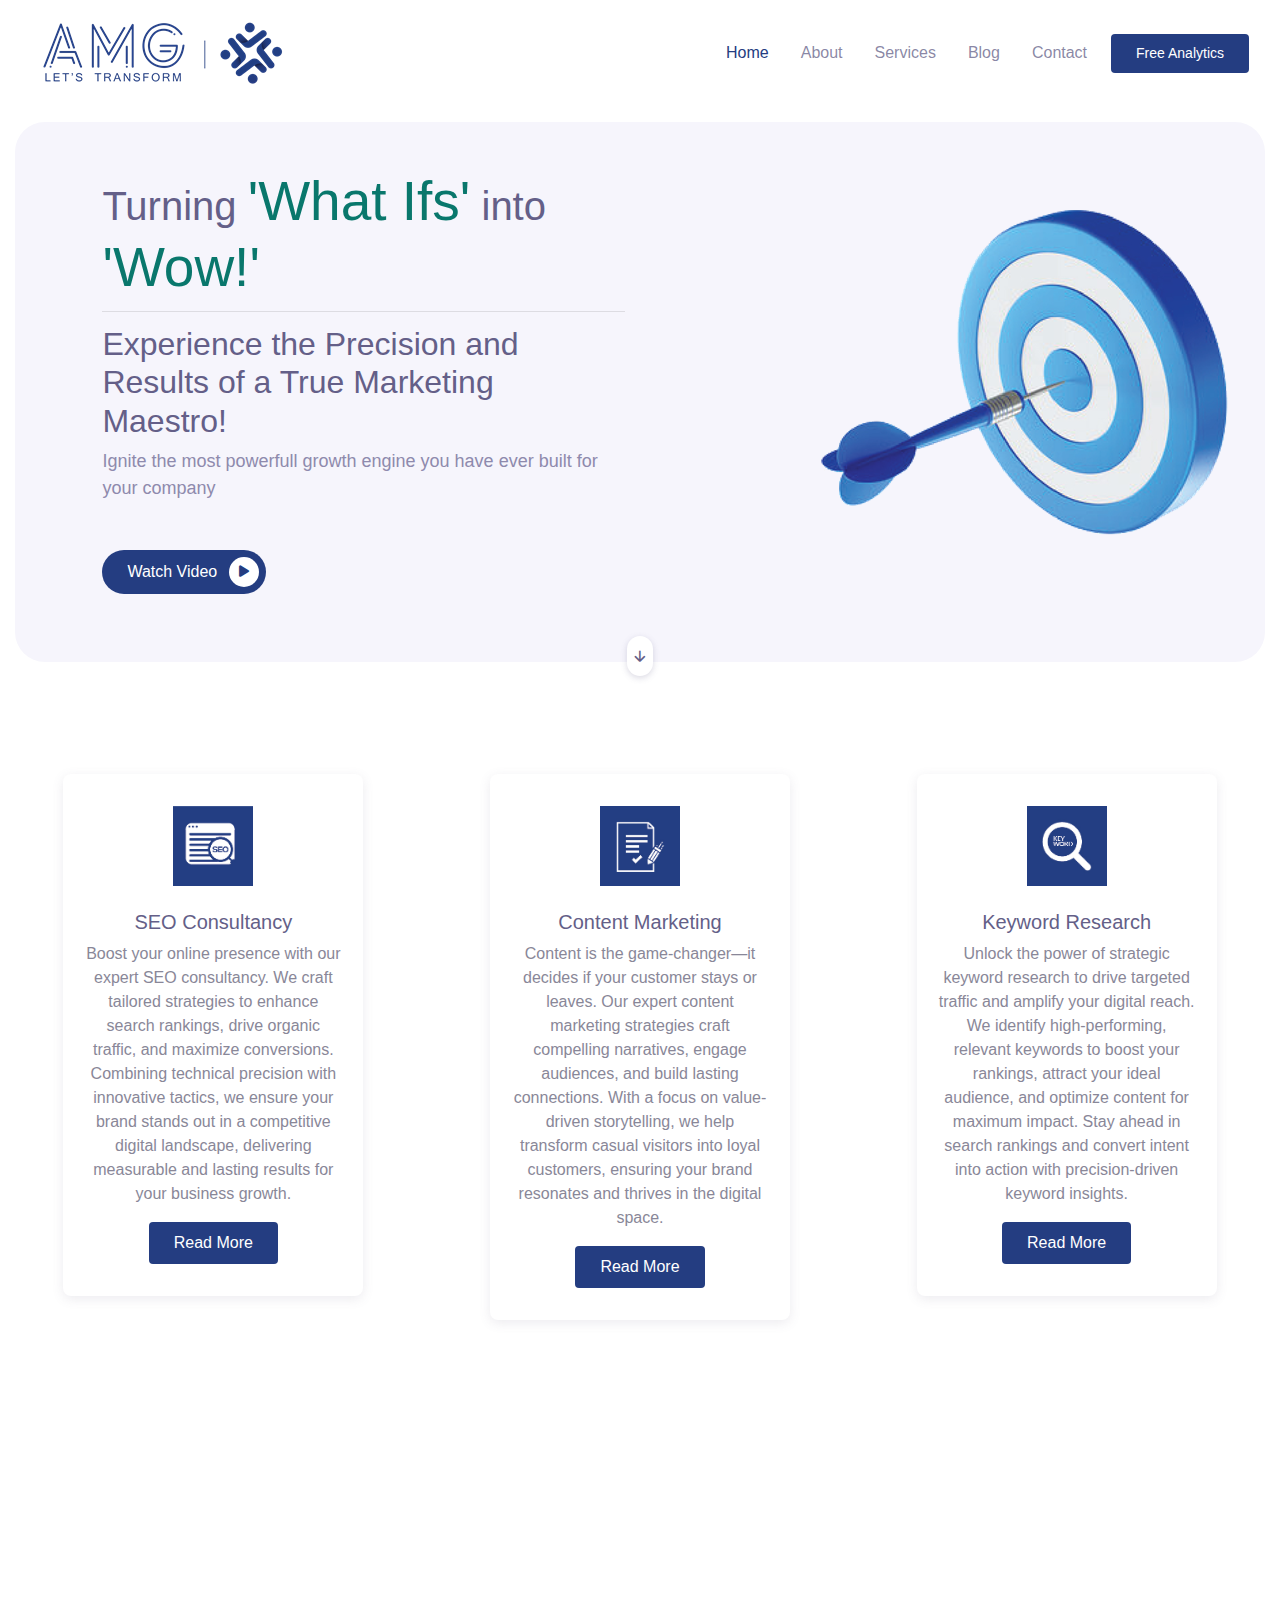
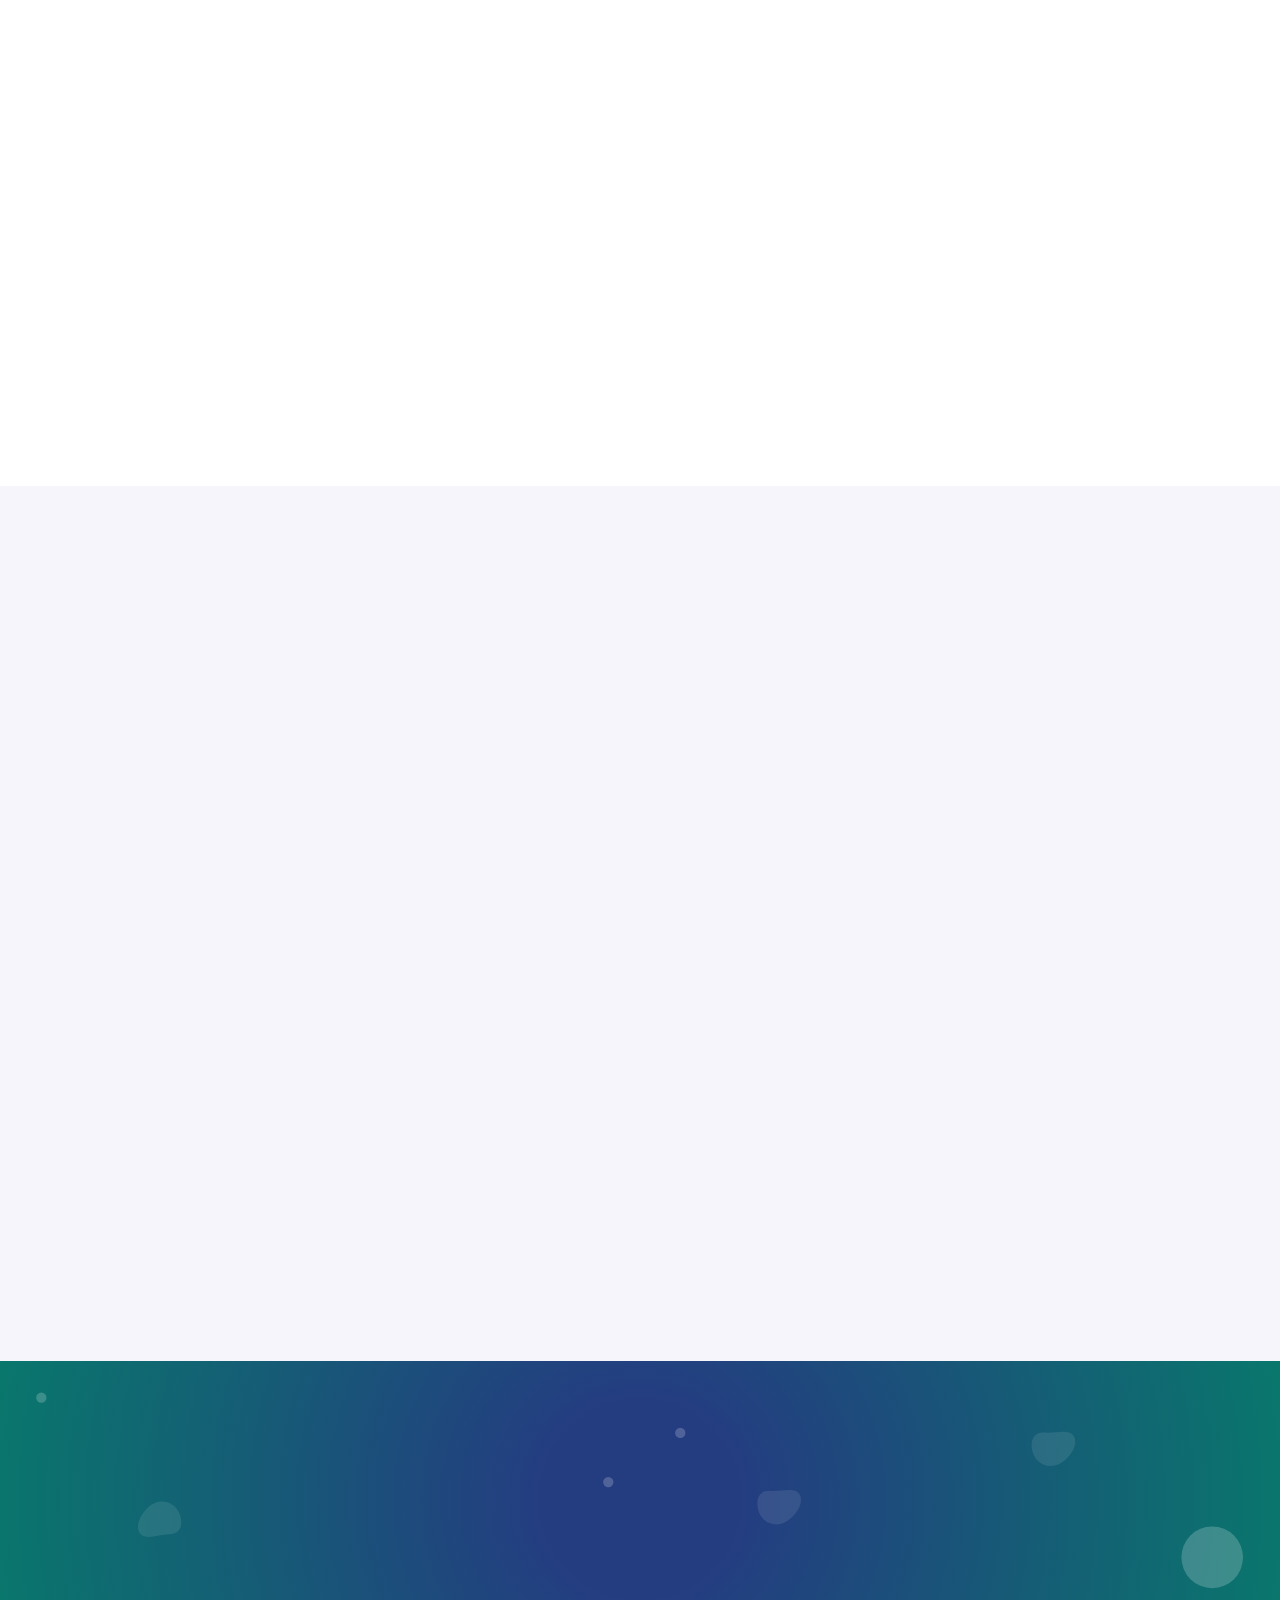
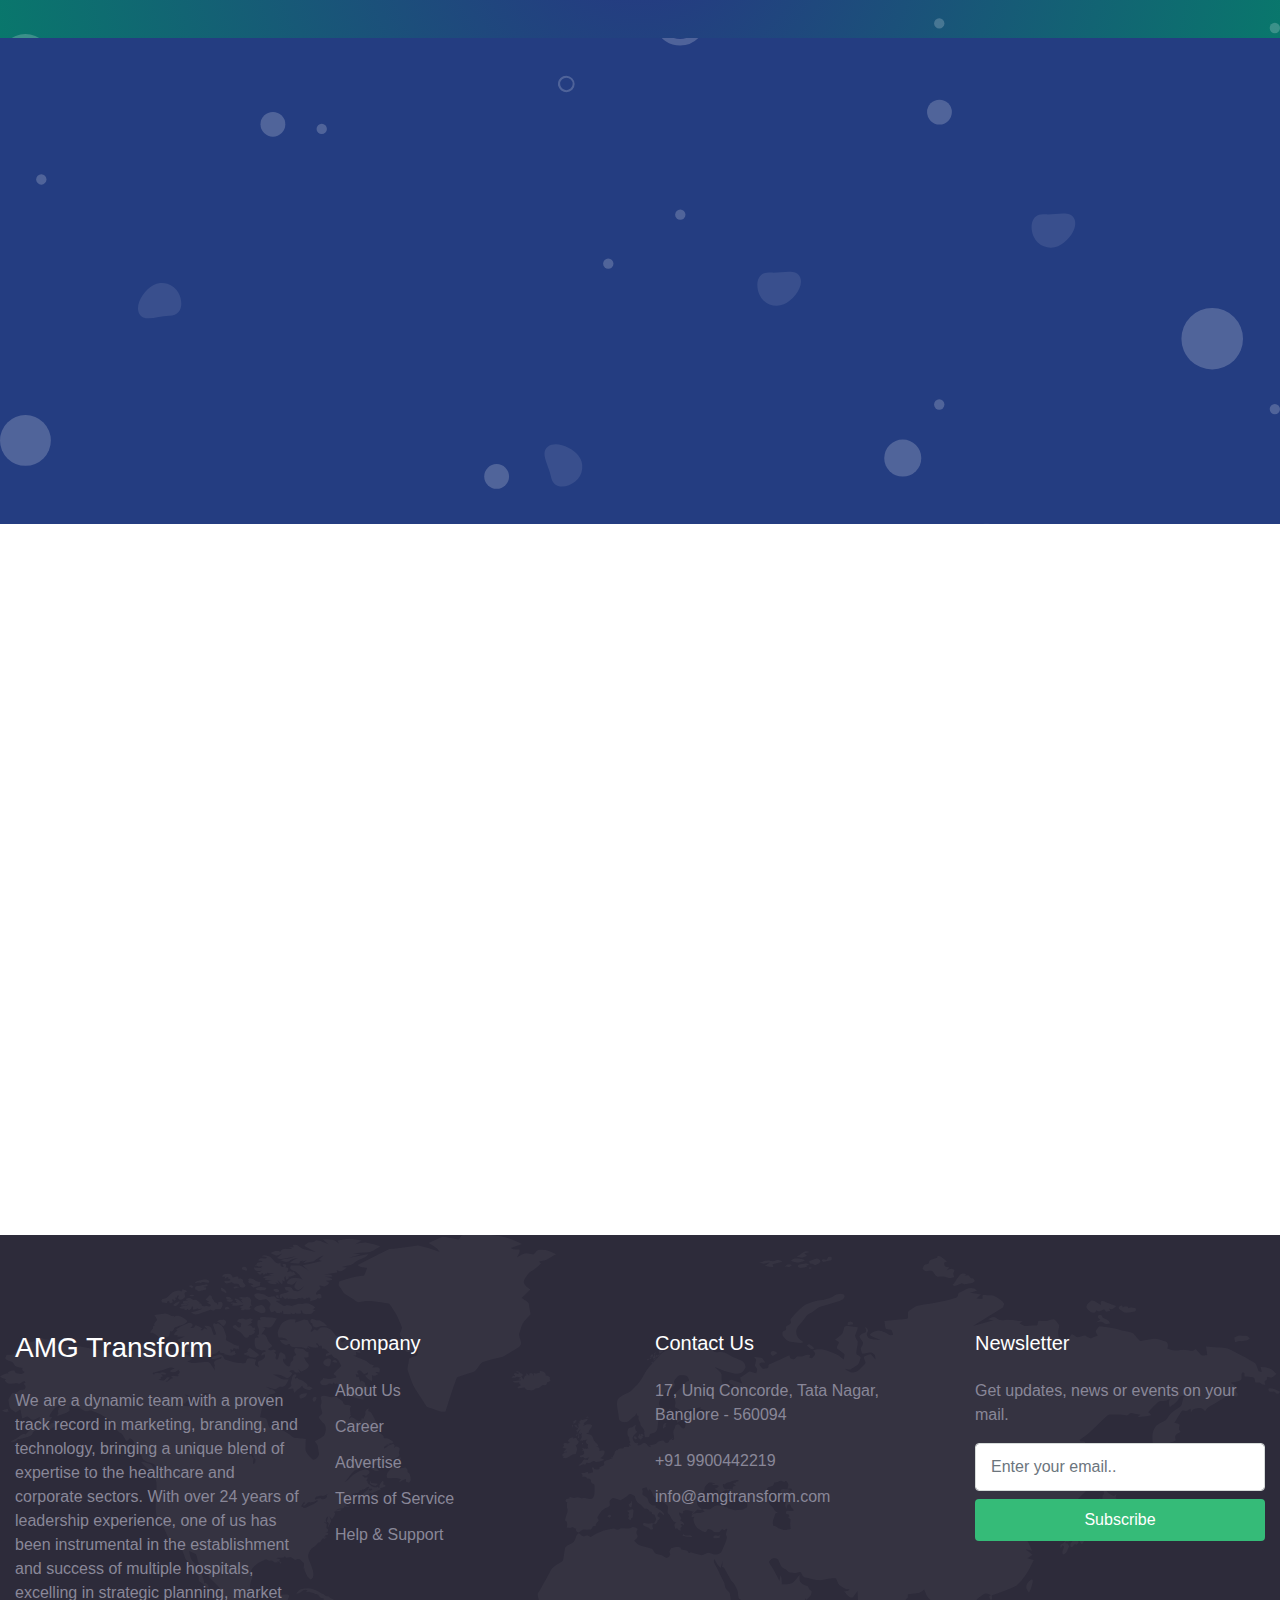
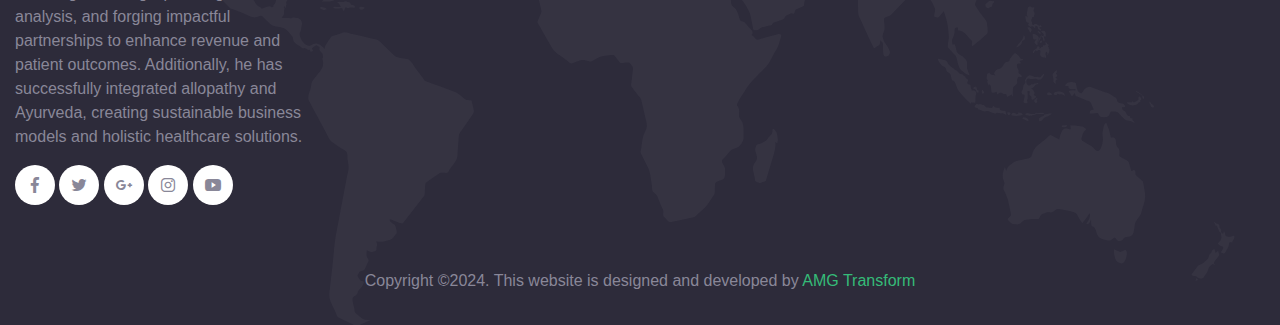
<file: index.html>
<!DOCTYPE html>
<html lang="en">
<head>
  <!-- Google tag (gtag.js) -->
<script async src="https://www.googletagmanager.com/gtag/js?id=G-0JPS1TD2S4"></script>
<script>
  window.dataLayer = window.dataLayer || [];
  function gtag(){dataLayer.push(arguments);}
  gtag('js', new Date());

  gtag('config', 'G-0JPS1TD2S4');
</script>
  <meta charset="UTF-8">
  <meta name="viewport" content="width=device-width, initial-scale=1.0">

  <meta http-equiv="X-UA-Compatible" content="ie=edge">

  <meta name="copyright" content="AMG Transform">

  <title>AMG Transform </title>

  <link rel="stylesheet" href="assets/css/maicons.css">

  <link rel="stylesheet" href="assets/css/bootstrap.css">

  <link rel="stylesheet" href="assets/vendor/animate/animate.css">

  <link rel="stylesheet" href="assets/css/theme.css">

</head>
<body>

  <!-- Back to top button -->
  <div class="back-to-top"></div>

  <header>
    <nav class="navbar navbar-expand-lg navbar-light bg-white sticky" data-offset="500">
      <div class="container">
       <!-- <a href="#" class="navbar-brand">AMG<span class="text-primary">Transform.</span></a>-->
        <a href="#" class="navbar-brand"> <img src="assets/img/AMGTransformBrandLogo.png"> </a>

        <button class="navbar-toggler" data-toggle="collapse" data-target="#navbarContent" aria-controls="navbarContent" aria-expanded="false" aria-label="Toggle navigation">
          <span class="navbar-toggler-icon"></span>
        </button>

        <div class="navbar-collapse collapse" id="navbarContent">
          <ul class="navbar-nav ml-auto">
            <li class="nav-item active">
              <a class="nav-link" href="index.html">Home</a>
            </li>
            <li class="nav-item">
              <a class="nav-link" href="about.html">About</a>
            </li>
            <li class="nav-item">
              <a class="nav-link" href="service.html">Services</a>
            </li>
            <li class="nav-item">
              <a class="nav-link" href="blog.html">Blog</a>
            </li>
            <li class="nav-item">
              <a class="nav-link" href="contact.html">Contact</a>
            </li>
            <li class="nav-item">
              <a class="btn btn-primary ml-lg-2" href="#">Free Analytics</a>
            </li>
          </ul>
        </div>

      </div>
    </nav>

    <div class="container">
      <div class="page-banner home-banner">
        <div class="row align-items-center flex-wrap-reverse h-100">
          <div class="col-md-6 py-5 wow fadeInLeft">
            <h1 class="mb-4">Turning <span style="font-size: 55px; color: #09776C;">'What Ifs'</span> into <span style="font-size: 55px; color: #09776C;">'Wow!' </span></h1>
            <hr style="margin-top: -0.8rem; margin-bottom: 0.8rem;">
            <h2>Experience the Precision and Results of a True Marketing Maestro!</h2>
            <p class="text-lg text-grey mb-5">Ignite the most powerfull growth engine you have ever built for your company</p>
            <a href="#" class="btn btn-primary btn-split">Watch Video <div class="fab"><span class="mai-play"></span></div></a>
          </div>
          <div class="col-md-6 py-5 wow zoomIn">
            <div class="img-fluid text-center">
              <img src="assets/img/AMG%20BANNER-1.png" alt="">
            </div>
          </div>
        </div>
        <a href="#about" class="btn-scroll" data-role="smoothscroll"><span class="mai-arrow-down"></span></a>
      </div>
    </div>
  </header>

  <div class="page-section">
    <div class="container">
      <div class="row">
        <div class="col-lg-4">
          <div class="card-service wow fadeInUp">
            <div class="header">
              <img width="80px" src="assets/icons/ICON SEO CONSULTING.png" alt="">
            </div>
            <div class="body">
              <h5 class="text-secondary">SEO Consultancy</h5>
              <p>Boost your online presence with our expert SEO consultancy. We craft tailored strategies to enhance search rankings, drive organic traffic, and maximize conversions. Combining technical precision with innovative tactics, we ensure your brand stands out in a competitive digital landscape, delivering measurable and lasting results for your business growth.</p>
              <a href="service.html" class="btn btn-primary">Read More</a>
            </div>
          </div>
        </div>
        <div class="col-lg-4">
          <div class="card-service wow fadeInUp">
            <div class="header">
              <img width="80px"  src="assets/icons/ICON CONTENT MARKETING.png" alt="">
            </div>
            <div class="body">
              <h5 class="text-secondary">Content Marketing</h5>
              <p>Content is the game-changer—it decides if your customer stays or leaves. Our expert content marketing strategies craft compelling narratives, engage audiences, and build lasting connections. With a focus on value-driven storytelling, we help transform casual visitors into loyal customers, ensuring your brand resonates and thrives in the digital space.</p>
              <a href="service.html" class="btn btn-primary">Read More</a>
            </div>
          </div>
        </div>
        <div class="col-lg-4">
          <div class="card-service wow fadeInUp">
            <div class="header">
              <img width="80px" src="assets/icons/ICON KEYWORD RESEARCH.png" alt="">
            </div>
            <div class="body">
              <h5 class="text-secondary">Keyword Research</h5>
              <p>Unlock the power of strategic keyword research to drive targeted traffic and amplify your digital reach. We identify high-performing, relevant keywords to boost your rankings, attract your ideal audience, and optimize content for maximum impact. Stay ahead in search rankings and convert intent into action with precision-driven keyword insights.</p>
              <a href="service.html" class="btn btn-primary">Read More</a>
            </div>
          </div>
        </div>
      </div>
    </div> <!-- .container -->
  </div> <!-- .page-section -->

  <div class="page-section" id="about">
    <div class="container">
      <div class="row align-items-center">
        <div class="col-lg-6 py-3 wow fadeInUp">
          <span class="subhead">Our USP</span>
          <h2 class="title-section">Marketing Brilliance: No Crystal Ball!</h2>
          <div class="divider"></div>

          <p>At AMG, we specialize in delivering innovative, data-driven marketing solutions that propel your business to new heights. Our unique blend of creativity and analytics ensures your brand stands out in a crowded marketplace. With a proven track record of increasing client ROI by up to 200%, our dedicated team crafts personalized strategies that drive engagement and growth. Partner with us to transform your vision into measurable success, and see why our clients trust us to lead their marketing efforts</p>
          <!--<p>At vero eos et accusam et justo duo dolores et ea rebum. Stet clita kasd gubergren.</p>-->
          <a href="about.html" class="btn btn-primary mt-3">Read More</a>
        </div>
        <div class="col-lg-6 py-3 wow fadeInRight">
          <div class="img-fluid py-3 text-center">
            <img src="assets/img/about_frame.png" alt="">
          </div>
        </div>
      </div>
    </div> <!-- .container -->
  </div> <!-- .page-section -->

  <div class="page-section bg-light">
    <div class="container">
      <div class="text-center wow fadeInUp">
        <div class="subhead">Our services</div>
        <h2 class="title-section">Delivering Excellence in Every Service</h2>
        <div class="divider mx-auto"></div>
      </div>

        <div class="row">
        <!--  <div class="col-sm-6 col-lg-4 col-xl-3 py-3 wow zoomIn">
            <div class="features">
              <div class="header mb-3">
                <span class="mai-business"></span>
              </div>
              <h5>Seo Consultancy</h5>
              <span>"Boost Visibility"</span>
              <p>Enhance your online visibility with our expert SEO consultancy. We use a pull strategy to attract organic traffic, optimizing your website to rank higher on search engines. Our tailored approach drives relevant visitors to your site, boosting engagement and conversions for sustainable growth</p>
            </div>
          </div>-->
        <!--  <div class="col-sm-6 col-lg-4 col-xl-3 py-3 wow zoomIn">
            <div class="features">
              <div class="header mb-3">
                <span class="mai-business"></span>
              </div>
              <h5>Content marketing</h5>
              <span>"Creativity Drives Engagement"</span>
              <p>Our content marketing strategies fuse creative writing with strategic insight to captivate and convert your audience. By crafting compelling narratives that resonate, we turn your brand’s story into a powerful driver of engagement and loyalty. Experience the impact of impactful content—where creativity meets results.
              </p>
            </div>
          </div>-->
         <!-- <div class="col-sm-6 col-lg-4 col-xl-3 py-3 wow zoomIn">
            <div class="features">
              <div class="header mb-3">
                <span class="mai-business"></span>
              </div>
              <h5>Keyword research</h5>
              <span>"Catch the Right Audience"</span>
              <p>Keyword research digs deep to uncover the most impactful terms for your business. By targeting the right keywords, we ensure your brand captures high-intent traffic and maximizes visibility. Harness our expertise to dominate search results and drive meaningful engagement.</p>
            </div>
          </div>-->
          <div class="col-sm-6 col-lg-4 col-xl-4 py-3 wow zoomIn ourServicesDiv">
            <div class="features">
              <div class="header mb-3">
                <!--<span class="mai-business"></span>-->
                <img style="width: 50px" src="assets/icons/ICON%20MARCOM.png">
              </div>
              <h5>MARCOMM</h5>
              <span>"MarComm Mastery"</span>
              <p>We meticulously design Our MARCOMM efforts to amplify your brand's voice, combining strategic communication with impactful marketing tactics. We seamlessly integrate multi-channel campaigns, ensuring consistent messaging and maximum reach, resulting in enhanced brand visibility and unparalleled audience engagement. Trust us to elevate your marketing communication</p>
            </div>
          </div>
          <div class="col-sm-6 col-lg-4 col-xl-4 py-3 wow zoomIn ourServicesDiv">
            <div class="features">
              <div class="header mb-3">
            <!--    <span class="mai-business"></span>-->
                <img style="width: 50px" src="assets/icons/ICON%20BRANDCOMM.png">
              </div>
              <h5>BRANDING</h5>
              <span>"Unleash Your Brand's Power"</span>
              <p>Our branding efforts redefine your identity, creating a powerful, lasting impression. We blend creative excellence with strategic insight to craft a unique voice and visual presence that resonates with your audience. Partner with us to elevate your brand and stand out in the marketplace</p>
            </div>
          </div>
          <div class="col-sm-6 col-lg-4 col-xl-4 py-3 wow zoomIn ourServicesDiv">
            <div class="features">
              <div class="header mb-3">
                <!--<span class="mai-business"></span>-->
                <img style="width: 50px" src="assets/icons/ICON%20DIGITAL.png">
              </div>
              <h5>DIGITAL</h5>
              <span>"Transforming Digital Landscapes"</span>
              <p>Our digital marketing efforts are meticulously designed to boost your online presence and drive tangible results. Through tailored SEO strategies, engaging social media campaigns, and impactful content creation, we ensure your brand captures and retains the audience's attention in the digital realm</p>
            </div>
          </div>
          <div class="col-sm-6 col-lg-4 col-xl-4 py-3 wow zoomIn ourServicesDiv">
            <div class="features">
              <div class="header mb-3">
                <!--<span class="mai-business"></span>-->
                <img style="width: 50px" src="assets/icons/ICON%20ADS.png">
              </div>
              <h5>ADVERTISING</h5>
              <span>"Seeing is Believing"</span>
              <p>We craft compelling advertising campaigns that captivate and convert. Our targeted approach ensures your message reaches the right audience, boosting brand visibility and driving sales. Experience the power of strategic advertising with us, where every impression counts and every campaign delivers results
              </p>
            </div>
          </div>
          <div class="col-sm-6 col-lg-4 col-xl-4 py-3 wow zoomIn ourServicesDiv">
            <div class="features">
              <div class="header mb-3">
               <!-- <span class="mai-business"></span>-->
                <img style="width: 50px" src="assets/icons/ICON%20PRESS%20&%20MEDIA.png">
              </div>
              <h5>PRESS & MEDIA</h5>
              <span>"Amplify Your Reach"</span>
              <p>Our Press & Media efforts ensure your brand's story reaches the right audience. Leveraging influencer marketing, we create buzz, build credibility, and drive engagement. Let us help you connect with the masses and turn visibility into tangible resultsy</p>
            </div>
          </div>
          <div class="col-sm-6 col-lg-4 col-xl-4 py-3 wow zoomIn ourServicesDiv">
            <div class="features">
              <div class="header mb-3">
                <!--<span class="mai-business"></span>-->
                <img style="width: 50px" src="assets/icons/ICON%20PEER%20CONSULTING.png">
              </div>
              <h5>PEER CONSULTING</h5>
              <span>"Wisdom Through Peer Insights"</span>
              <p>At AMG, our Peer Consulting approach harnesses collective expertise to offer unparalleled guidance. By leveraging the insights of industry veterans and collaborative feedback, we provide actionable strategies that drive exceptional results. Experience the power of peer-driven innovation and elevate your business with our expert consultations.</p>
            </div>
          </div>
        </div>

    </div> <!-- .container -->
  </div> <!-- .page-section -->

  <div class="page-section banner-seo-check">
    <div class="wrap bg-image" style="background-image: url(assets/img/bg_pattern.svg);">
      <div class="container text-center">
        <div class="row justify-content-center wow fadeInUp">
          <div class="col-lg-8">
            <h2 class="mb-4">Check your Website SEO</h2>
            <form action="#">
              <input type="text" class="form-control" placeholder="E.g google.com">
              <button type="submit" class="btn btn-success">Check Now</button>
            </form>
          </div>
        </div>
      </div> <!-- .container -->
    </div> <!-- .wrap -->
  </div> <!-- .page-section -->

  <!--<div class="page-section">
    <div class="container">
      <div class="text-center wow fadeInUp">
        <div class="subhead">Pricing Plan</div>
        <h2 class="title-section">Choose plan the right for you</h2>
        <div class="divider mx-auto"></div>
      </div>
      <div class="row mt-5">
        <div class="col-lg-4 py-3 wow zoomIn">
          <div class="card-pricing">
            <div class="header">
              <div class="pricing-type">Basic</div>
              <div class="price">
                <span class="dollar">$</span>
                <h1>39<span class="suffix">.99</span></h1>
              </div>
              <h5>Per Month</h5>
            </div>
            <div class="body">
              <p>25 Analytics <span class="suffix">Campaign</span></p>
              <p>1,300 Change <span class="suffix">Keywords</span></p>
              <p>Social Media <span class="suffix">Reviews</span></p>
              <p>1 Free <span class="suffix">Optimization</span></p>
              <p>24/7 <span class="suffix">Support</span></p>
            </div>
            <div class="footer">
              <a href="#" class="btn btn-pricing btn-block">Subscribe</a>
            </div>
          </div>
        </div>

        <div class="col-lg-4 py-3 wow zoomIn">
          <div class="card-pricing marked">
            <div class="header">
              <div class="pricing-type">Standar</div>
              <div class="price">
                <span class="dollar">$</span>
                <h1>59<span class="suffix">.99</span></h1>
              </div>
              <h5>Per Month</h5>
            </div>
            <div class="body">
              <p>25 Analytics <span class="suffix">Campaign</span></p>
              <p>1,300 Change <span class="suffix">Keywords</span></p>
              <p>Social Media <span class="suffix">Reviews</span></p>
              <p>1 Free <span class="suffix">Optimization</span></p>
              <p>24/7 <span class="suffix">Support</span></p>
            </div>
            <div class="footer">
              <a href="#" class="btn btn-pricing btn-block">Subscribe</a>
            </div>
          </div>
        </div>

        <div class="col-lg-4 py-3 wow zoomIn">
          <div class="card-pricing">
            <div class="header">
              <div class="pricing-type">Professional</div>
              <div class="price">
                <span class="dollar">$</span>
                <h1>99<span class="suffix">.99</span></h1>
              </div>
              <h5>Per Month</h5>
            </div>
            <div class="body">
              <p>25 Analytics <span class="suffix">Campaign</span></p>
              <p>1,300 Change <span class="suffix">Keywords</span></p>
              <p>Social Media <span class="suffix">Reviews</span></p>
              <p>1 Free <span class="suffix">Optimization</span></p>
              <p>24/7 <span class="suffix">Support</span></p>
            </div>
            <div class="footer">
              <a href="#" class="btn btn-pricing btn-block">Subscribe</a>
            </div>
          </div>
        </div>

      </div>
    </div> &lt;!&ndash; .container &ndash;&gt;
  </div> &lt;!&ndash; .page-section &ndash;&gt;-->

  <!-- Banner info -->
  <div class="page-section banner-info">
    <div class="wrap bg-image" style="background-image: url(assets/img/bg_pattern.svg);">
      <div class="container">
        <div class="row align-items-center">
          <div class="col-lg-6 py-3 pr-lg-5 wow fadeInUp">
            <h2 class="title-section">Boost Your Brand’s Spotlight</h2>
            <div class="divider"></div>
         <!--   <p>We're an experienced and talented team of passionate consultants who breathe with search engine marketing.</p>-->
            "Elevate your brand’s visibility with our expert SEO strategies. We optimize your website to rank higher on search engines, driving more organic traffic and enhancing your online presence."
            <!--
            <ul class="theme-list theme-list-light text-white">
              <li>
                <div class="h5">SEO Content Strategy</div>
                <p>Lorem ipsum dolor sit amet, consetetur sadipscing elitr, sed diam nonumy eirmod tempor</p>
              </li>
              <li>
                <div class="h5">B2B SEO</div>
                <p>Lorem ipsum dolor sit amet, consetetur sadipscing elitr, sed diam nonumy eirmod tempor</p>
              </li>
            </ul>-->
          </div>
          <div class="col-lg-6 py-3 wow fadeInRight">
            <div class="img-fluid text-center">
              <img src="assets/img/banner_image_2.svg" alt="">
            </div>
          </div>
        </div>
      </div>
    </div> <!-- .wrap -->
  </div> <!-- .page-section -->

  <!-- Blog -->
  <div class="page-section">
    <div class="container">
      <div class="text-center wow fadeInUp">
        <div class="subhead">Our Blog</div>
        <h2 class="title-section">Read Latest News</h2>
        <div class="divider mx-auto"></div>
      </div>

      <div class="row mt-5">
        <div class="col-lg-4 py-3 wow fadeInUp">
          <div class="card-blog">
            <div class="header">
              <div class="post-thumb">
                <img src="assets/img/blog/blog-1.jpg" alt="">
              </div>
            </div>
            <div class="body">
              <h5 class="post-title"><a href="#">Source of Content Inspiration</a></h5>
              <div class="post-date">Posted on <a href="#">27 Jan 2020</a></div>
            </div>
          </div>
        </div>
        
        <div class="col-lg-4 py-3 wow fadeInUp">
          <div class="card-blog">
            <div class="header">
              <div class="post-thumb">
                <img src="assets/img/blog/blog-2.jpg" alt="">
              </div>
            </div>
            <div class="body">
              <h5 class="post-title"><a href="#">Source of Content Inspiration</a></h5>
              <div class="post-date">Posted on <a href="#">27 Jan 2020</a></div>
            </div>
          </div>
        </div>

        <div class="col-lg-4 py-3 wow fadeInUp">
          <div class="card-blog">
            <div class="header">
              <div class="post-thumb">
                <img src="assets/img/blog/blog-3.jpg" alt="">
              </div>
            </div>
            <div class="body">
              <h5 class="post-title"><a href="#">Source of Content Inspiration</a></h5>
              <div class="post-date">Posted on <a href="#">27 Jan 2020</a></div>
            </div>
          </div>
        </div>

        <div class="col-12 mt-4 text-center wow fadeInUp">
          <a href="blog.html" class="btn btn-primary">View More</a>
        </div>
      </div>
    </div>
  </div>

  <footer class="page-footer bg-image" style="background-image: url(assets/img/world_pattern.svg);">
    <div class="container">
      <div class="row mb-5">
        <div class="col-lg-3 py-3">
          <h3>AMG Transform</h3>
          <p>We are a dynamic team with a proven track record in marketing, branding, and technology, bringing a unique blend of expertise to the healthcare and corporate sectors. With over 24 years of leadership experience, one of us has been instrumental in the establishment and success of multiple hospitals, excelling in strategic planning, market analysis, and forging impactful partnerships to enhance revenue and patient outcomes. Additionally, he has successfully integrated allopathy and Ayurveda, creating sustainable business models and holistic healthcare solutions.</p>

          <div class="social-media-button">
            <a href="#"><span class="mai-logo-facebook-f"></span></a>
            <a href="#"><span class="mai-logo-twitter"></span></a>
            <a href="#"><span class="mai-logo-google-plus-g"></span></a>
            <a href="#"><span class="mai-logo-instagram"></span></a>
            <a href="#"><span class="mai-logo-youtube"></span></a>
          </div>
        </div>
        <div class="col-lg-3 py-3">
          <h5>Company</h5>
          <ul class="footer-menu">
            <li><a href="#">About Us</a></li>
            <li><a href="#">Career</a></li>
            <li><a href="#">Advertise</a></li>
            <li><a href="#">Terms of Service</a></li>
            <li><a href="#">Help & Support</a></li>
          </ul>
        </div>
        <div class="col-lg-3 py-3">
          <h5>Contact Us</h5>
          <p>17, Uniq Concorde, Tata Nagar, Banglore - 560094</p>
          <a href="#" class="footer-link">+91 9900442219</a>
          <a href="#" class="footer-link">info@amgtransform.com</a>
        </div>
        <div class="col-lg-3 py-3">
          <h5>Newsletter</h5>
          <p>Get updates, news or events on your mail.</p>
          <form action="#">
            <input type="text" class="form-control" placeholder="Enter your email..">
            <button type="submit" class="btn btn-success btn-block mt-2">Subscribe</button>
          </form>
        </div>
      </div>

      <p class="text-center" id="copyright">Copyright &copy2024. This website is designed and developed by <a href="https://amgtransform.com" target="_blank">AMG Transform</a></p>
    </div>
  </footer>

<script src="assets/js/jquery-3.5.1.min.js"></script>

<script src="assets/js/bootstrap.bundle.min.js"></script>

<script src="assets/js/google-maps.js"></script>

<script src="assets/vendor/wow/wow.min.js"></script>

<script src="assets/js/theme.js"></script>
  
</body>
</html>
</file>
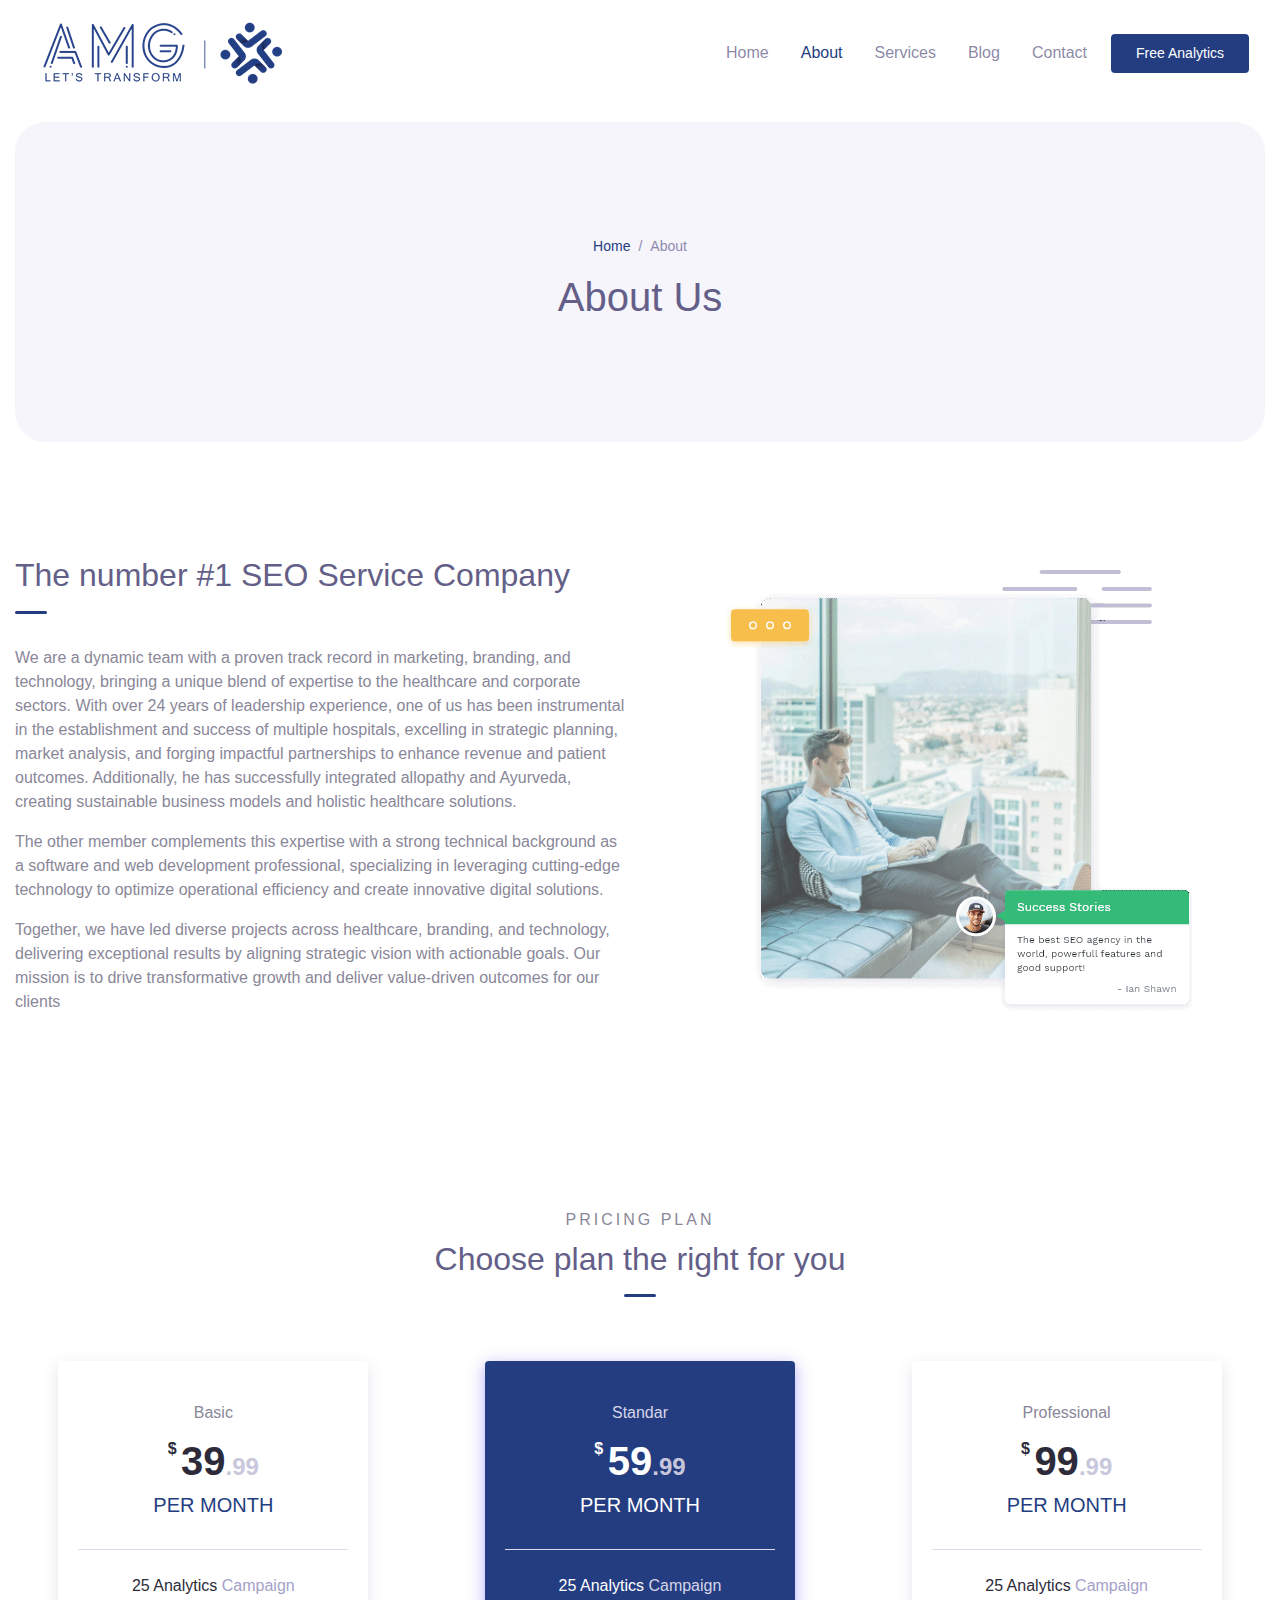
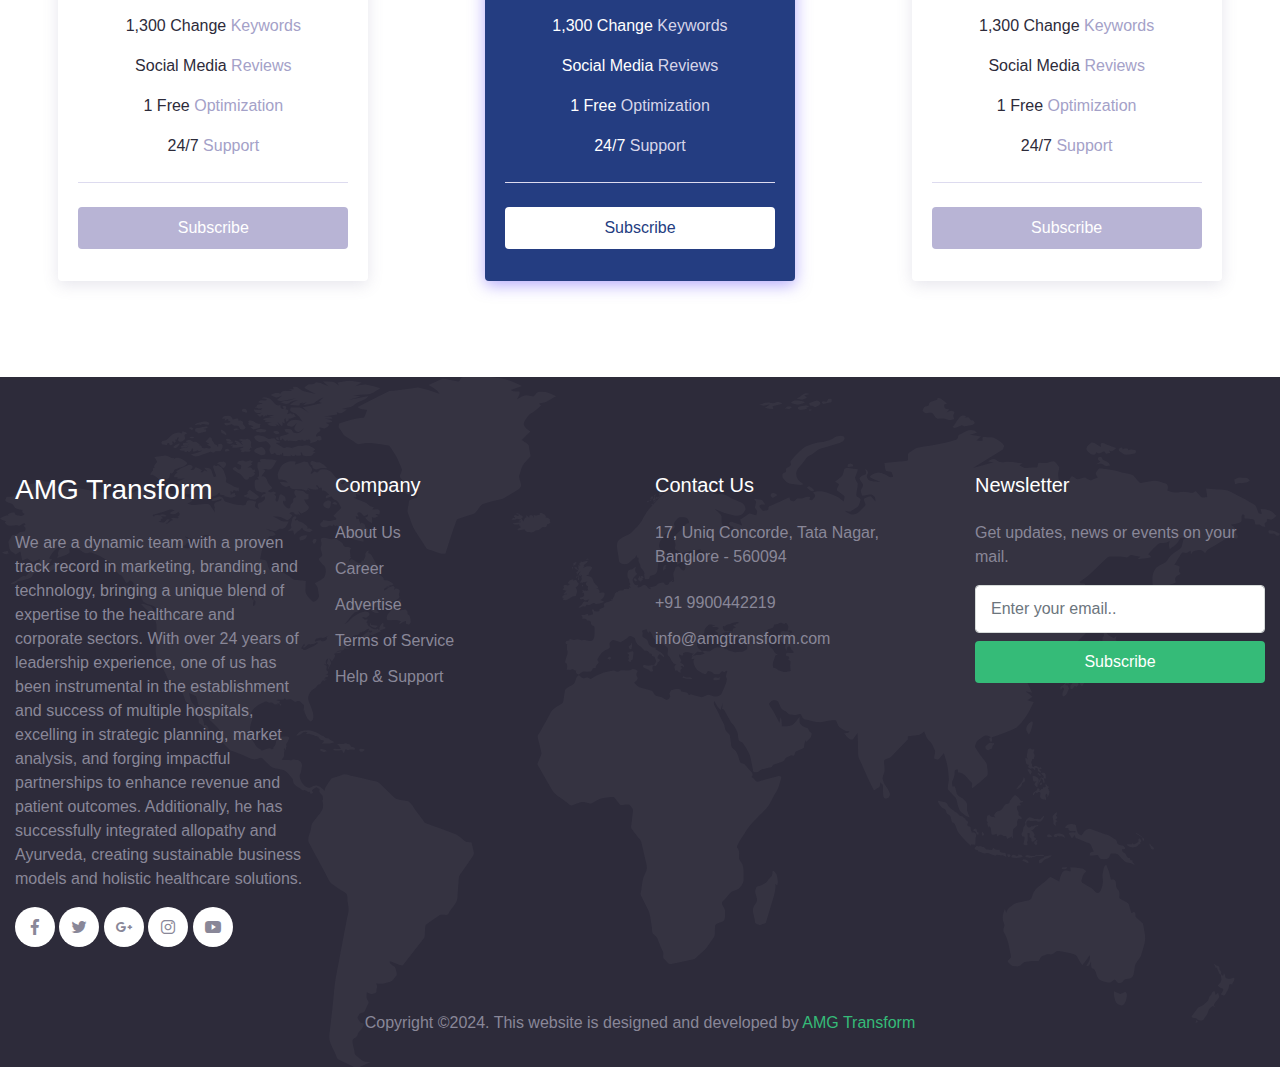
<file: about.html>
<!DOCTYPE html>
<html lang="en">
<head>
  <!-- Google tag (gtag.js) -->
<script async src="https://www.googletagmanager.com/gtag/js?id=G-0JPS1TD2S4"></script>
<script>
  window.dataLayer = window.dataLayer || [];
  function gtag(){dataLayer.push(arguments);}
  gtag('js', new Date());

  gtag('config', 'G-0JPS1TD2S4');
</script>
  <meta charset="UTF-8">
  <meta name="viewport" content="width=device-width, initial-scale=1.0">

  <meta http-equiv="X-UA-Compatible" content="ie=edge">

  <meta name="copyright" content="AMG Transform">

  <title>AMG Transform- </title>

  <link rel="stylesheet" href="assets/css/maicons.css">

  <link rel="stylesheet" href="assets/css/bootstrap.css">

  <link rel="stylesheet" href="assets/vendor/animate/animate.css">

  <link rel="stylesheet" href="assets/css/theme.css">

</head>
<body>
  
  <!-- Back to top button -->
  <div class="back-to-top"></div>

  <header>
    <nav class="navbar navbar-expand-lg navbar-light bg-white sticky" data-offset="300">
      <div class="container">
        <!-- <a href="#" class="navbar-brand">AMG<span class="text-primary">Transform.</span></a>-->
        <a href="#" class="navbar-brand"> <img src="assets/img/AMGTransformBrandLogo.png"> </a>

        <button class="navbar-toggler" data-toggle="collapse" data-target="#navbarContent" aria-controls="navbarContent" aria-expanded="false" aria-label="Toggle navigation">
          <span class="navbar-toggler-icon"></span>
        </button>

        <div class="navbar-collapse collapsed" id="navbarContent">
          <ul class="navbar-nav ml-auto">
            <li class="nav-item">
              <a class="nav-link" href="index.html">Home</a>
            </li>
            <li class="nav-item active">
              <a class="nav-link" href="about.html">About</a>
            </li>
            <li class="nav-item">
              <a class="nav-link" href="service.html">Services</a>
            </li>
            <li class="nav-item">
              <a class="nav-link" href="blog.html">Blog</a>
            </li>
            <li class="nav-item">
              <a class="nav-link" href="contact.html">Contact</a>
            </li>
            <li class="nav-item">
              <a class="btn btn-primary ml-lg-2" href="#">Free Analytics</a>
            </li>
          </ul>
        </div>

      </div>
    </nav>

    <div class="container">
      <div class="page-banner">
        <div class="row justify-content-center align-items-center h-100">
          <div class="col-md-6">
            <nav aria-label="Breadcrumb">
              <ul class="breadcrumb justify-content-center py-0 bg-transparent">
                <li class="breadcrumb-item"><a href="index.html">Home</a></li>
                <li class="breadcrumb-item active">About</li>
              </ul>
            </nav>
            <h1 class="text-center">About Us</h1>
          </div>
        </div>
      </div>
    </div>
  </header>

  <div class="page-section">
    <div class="container">
      <div class="row align-items-center">
        <div class="col-lg-6 py-3">
          <h2 class="title-section">The number #1 SEO Service Company</h2>
          <div class="divider"></div>

          <p>We are a dynamic team with a proven track record in marketing, branding, and technology, bringing a unique blend of expertise to the healthcare and corporate sectors. With over 24 years of leadership experience, one of us has been instrumental in the establishment and success of multiple hospitals, excelling in strategic planning, market analysis, and forging impactful partnerships to enhance revenue and patient outcomes. Additionally, he has successfully integrated allopathy and Ayurveda, creating sustainable business models and holistic healthcare solutions.</p>
          <p>The other member complements this expertise with a strong technical background as a software and web development professional, specializing in leveraging cutting-edge technology to optimize operational efficiency and create innovative digital solutions.
          </p>
          <p>Together, we have led diverse projects across healthcare, branding, and technology, delivering exceptional results by aligning strategic vision with actionable goals. Our mission is to drive transformative growth and deliver value-driven outcomes for our clients</p>
        </div>
        <div class="col-lg-6 py-3">
          <div class="img-fluid py-3 text-center">
            <img src="assets/img/about_frame.png" alt="">
          </div>
        </div>
      </div>
    </div>
  </div>

  <div class="page-section">
    <div class="container">
      <div class="text-center">
        <div class="subhead">Pricing Plan</div>
        <h2 class="title-section">Choose plan the right for you</h2>
        <div class="divider mx-auto"></div>
      </div>
      <div class="row mt-5">
        <div class="col-lg-4 py-3">
          <div class="card-pricing">
            <div class="header">
              <div class="pricing-type">Basic</div>
              <div class="price">
                <span class="dollar">$</span>
                <h1>39<span class="suffix">.99</span></h1>
              </div>
              <h5>Per Month</h5>
            </div>
            <div class="body">
              <p>25 Analytics <span class="suffix">Campaign</span></p>
              <p>1,300 Change <span class="suffix">Keywords</span></p>
              <p>Social Media <span class="suffix">Reviews</span></p>
              <p>1 Free <span class="suffix">Optimization</span></p>
              <p>24/7 <span class="suffix">Support</span></p>
            </div>
            <div class="footer">
              <a href="#" class="btn btn-pricing btn-block">Subscribe</a>
            </div>
          </div>
        </div>

        <div class="col-lg-4 py-3">
          <div class="card-pricing marked">
            <div class="header">
              <div class="pricing-type">Standar</div>
              <div class="price">
                <span class="dollar">$</span>
                <h1>59<span class="suffix">.99</span></h1>
              </div>
              <h5>Per Month</h5>
            </div>
            <div class="body">
              <p>25 Analytics <span class="suffix">Campaign</span></p>
              <p>1,300 Change <span class="suffix">Keywords</span></p>
              <p>Social Media <span class="suffix">Reviews</span></p>
              <p>1 Free <span class="suffix">Optimization</span></p>
              <p>24/7 <span class="suffix">Support</span></p>
            </div>
            <div class="footer">
              <a href="#" class="btn btn-pricing btn-block">Subscribe</a>
            </div>
          </div>
        </div>

        <div class="col-lg-4 py-3">
          <div class="card-pricing">
            <div class="header">
              <div class="pricing-type">Professional</div>
              <div class="price">
                <span class="dollar">$</span>
                <h1>99<span class="suffix">.99</span></h1>
              </div>
              <h5>Per Month</h5>
            </div>
            <div class="body">
              <p>25 Analytics <span class="suffix">Campaign</span></p>
              <p>1,300 Change <span class="suffix">Keywords</span></p>
              <p>Social Media <span class="suffix">Reviews</span></p>
              <p>1 Free <span class="suffix">Optimization</span></p>
              <p>24/7 <span class="suffix">Support</span></p>
            </div>
            <div class="footer">
              <a href="#" class="btn btn-pricing btn-block">Subscribe</a>
            </div>
          </div>
        </div>

      </div>
    </div> <!-- .container -->
  </div> <!-- .page-section -->

  <footer class="page-footer bg-image" style="background-image: url(assets/img/world_pattern.svg);">
    <div class="container">
      <div class="row mb-5">
        <div class="col-lg-3 py-3">
          <h3>AMG Transform</h3>
          <p>
            We are a dynamic team with a proven track record in marketing, branding, and technology, bringing a unique blend of expertise to the healthcare and corporate sectors. With over 24 years of leadership experience, one of us has been instrumental in the establishment and success of multiple hospitals, excelling in strategic planning, market analysis, and forging impactful partnerships to enhance revenue and patient outcomes. Additionally, he has successfully integrated allopathy and Ayurveda, creating sustainable business models and holistic healthcare solutions.
          </p>

          <div class="social-media-button">
            <a href="#"><span class="mai-logo-facebook-f"></span></a>
            <a href="#"><span class="mai-logo-twitter"></span></a>
            <a href="#"><span class="mai-logo-google-plus-g"></span></a>
            <a href="#"><span class="mai-logo-instagram"></span></a>
            <a href="#"><span class="mai-logo-youtube"></span></a>
          </div>
        </div>
        <div class="col-lg-3 py-3">
          <h5>Company</h5>
          <ul class="footer-menu">
            <li><a href="#">About Us</a></li>
            <li><a href="#">Career</a></li>
            <li><a href="#">Advertise</a></li>
            <li><a href="#">Terms of Service</a></li>
            <li><a href="#">Help & Support</a></li>
          </ul>
        </div>
        <div class="col-lg-3 py-3">
          <h5>Contact Us</h5>
          <p>17, Uniq Concorde, Tata Nagar, Banglore - 560094</p>
          <a href="#" class="footer-link">+91 9900442219</a>
          <a href="#" class="footer-link">info@amgtransform.com</a>
        </div>
        <div class="col-lg-3 py-3">
          <h5>Newsletter</h5>
          <p>Get updates, news or events on your mail.</p>
          <form action="#">
            <input type="text" class="form-control" placeholder="Enter your email..">
            <button type="submit" class="btn btn-success btn-block mt-2">Subscribe</button>
          </form>
        </div>
      </div>

      <p class="text-center" id="copyright">Copyright &copy2024. This website is designed and developed by <a href="https://amgtransform.com" target="_blank">AMG Transform</a></p>
    </div>
  </footer>

<script src="assets/js/jquery-3.5.1.min.js"></script>

<script src="assets/js/bootstrap.bundle.min.js"></script>

<script src="assets/js/google-maps.js"></script>

<script src="assets/vendor/wow/wow.min.js"></script>

<script src="assets/js/theme.js"></script>

</body>
</html>
</file>
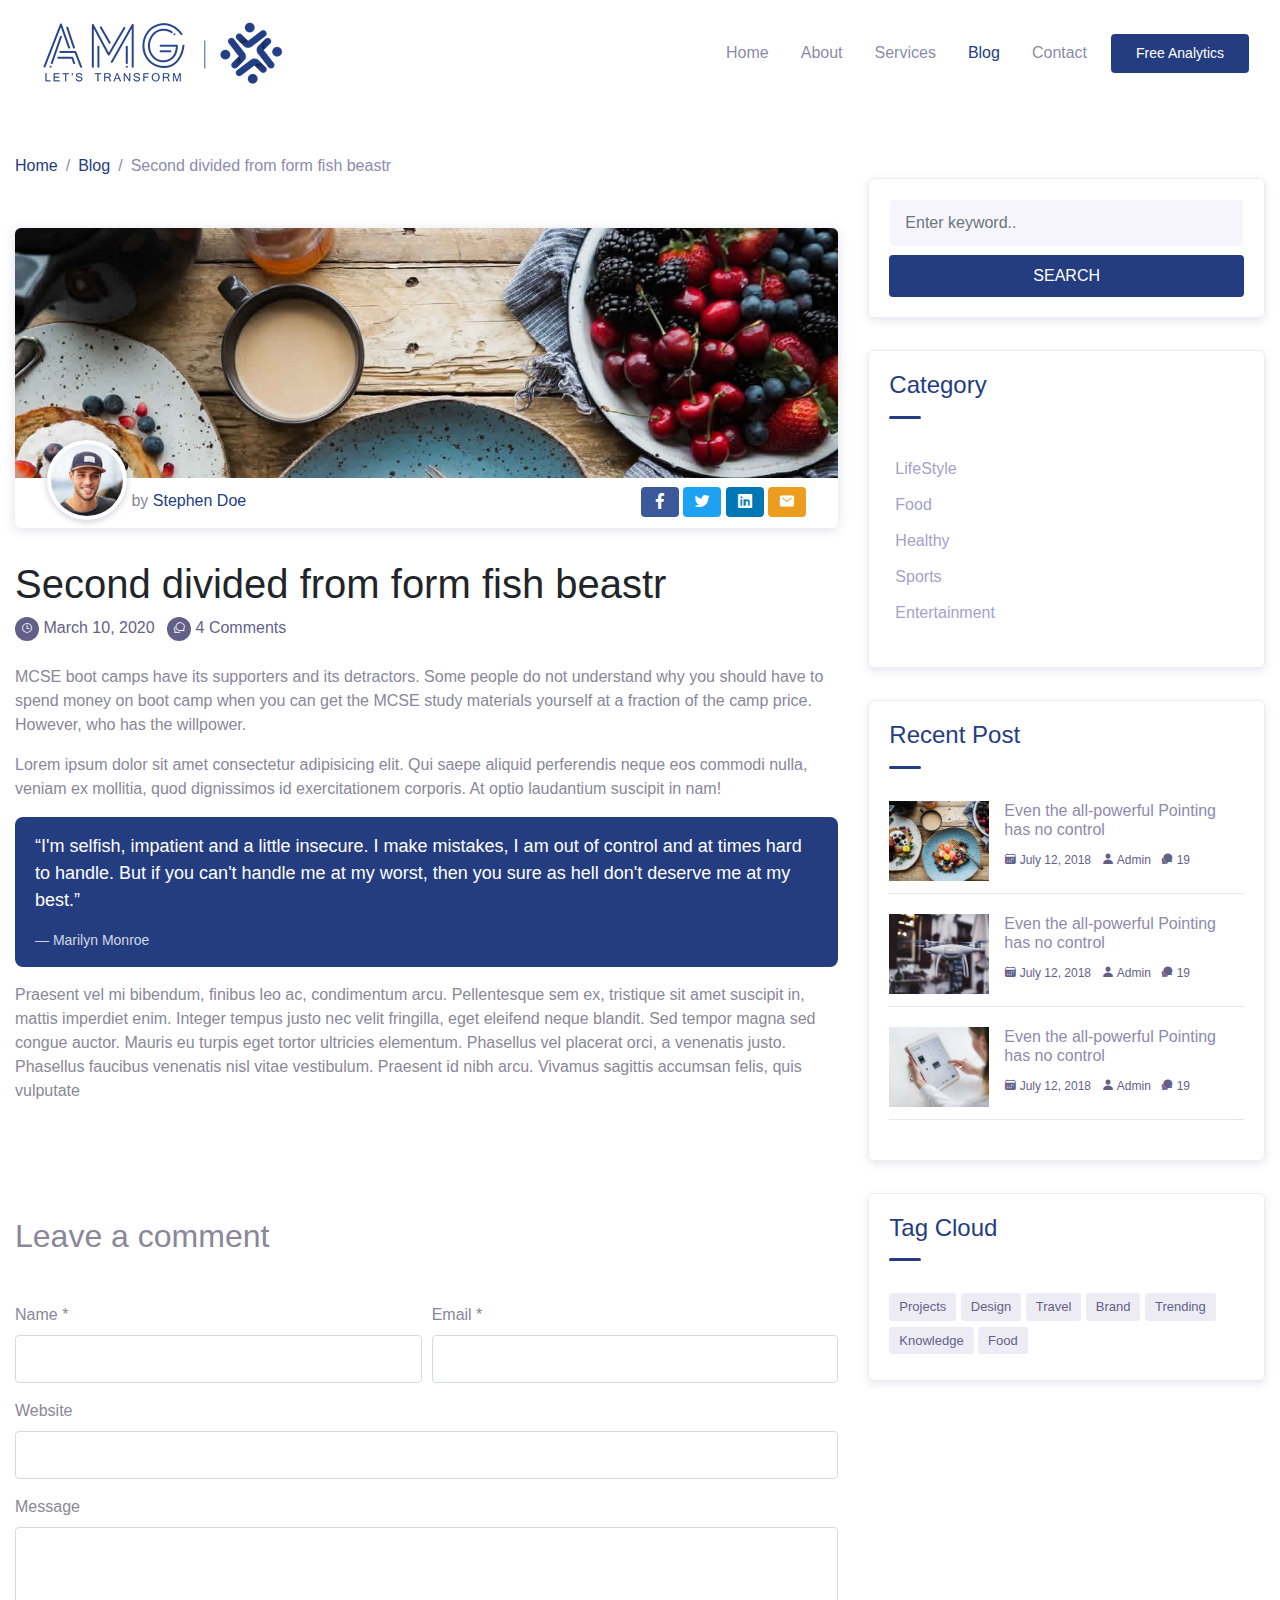
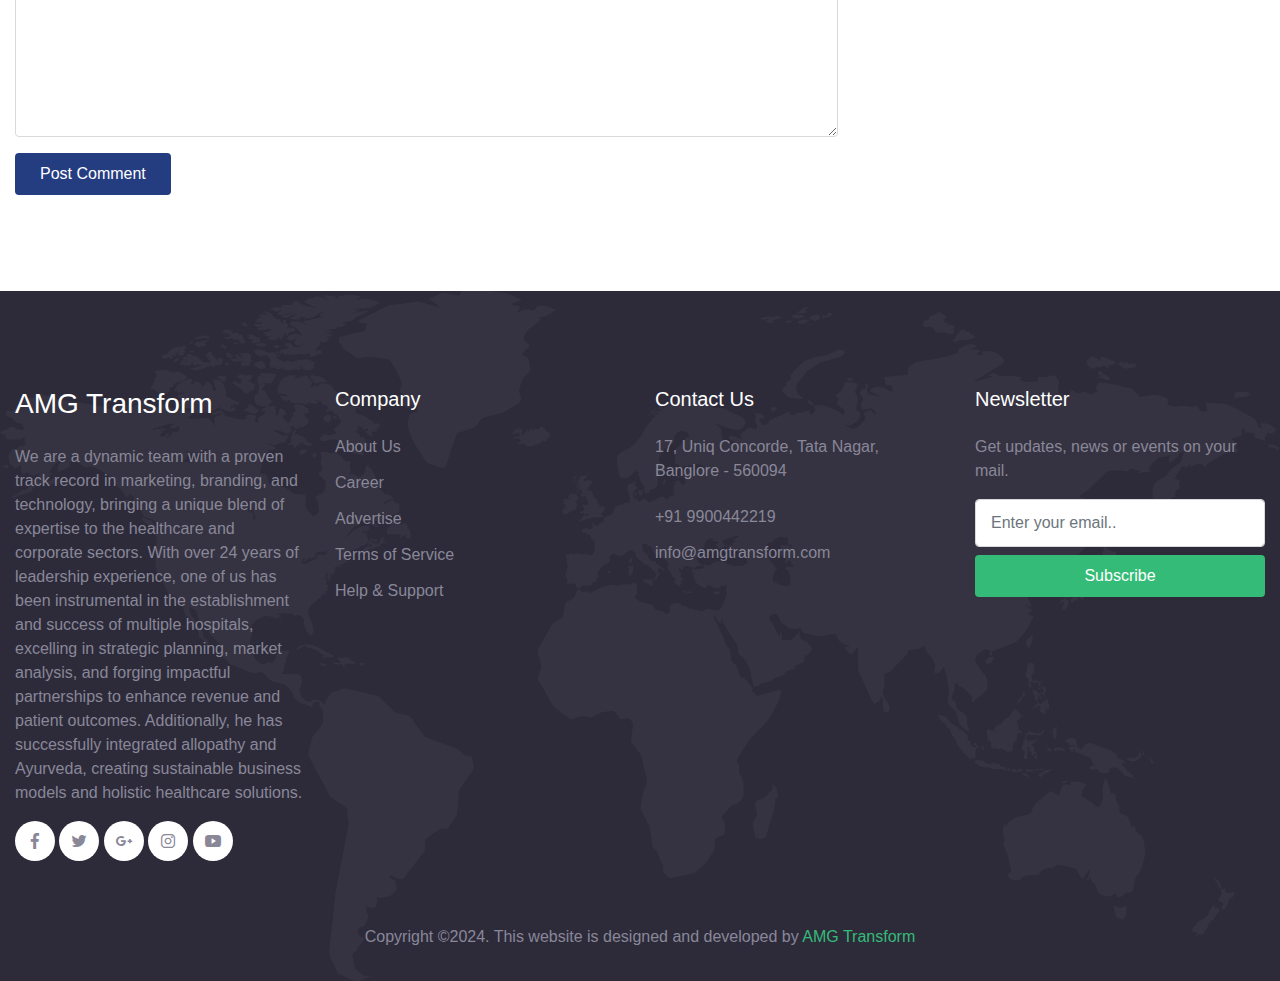
<file: blog-details.html>
<!DOCTYPE html>
<html lang="en">
<head>
  <!-- Google tag (gtag.js) -->
<script async src="https://www.googletagmanager.com/gtag/js?id=G-0JPS1TD2S4"></script>
<script>
  window.dataLayer = window.dataLayer || [];
  function gtag(){dataLayer.push(arguments);}
  gtag('js', new Date());

  gtag('config', 'G-0JPS1TD2S4');
</script>
  <meta charset="UTF-8">
  <meta name="viewport" content="width=device-width, initial-scale=1.0">

  <meta http-equiv="X-UA-Compatible" content="ie=edge">

  <meta name="copyright" content="AMG Transform">

  <title>AMG Transform- </title>

  <link rel="stylesheet" href="assets/css/maicons.css">

  <link rel="stylesheet" href="assets/css/bootstrap.css">

  <link rel="stylesheet" href="assets/vendor/animate/animate.css">

  <link rel="stylesheet" href="assets/css/theme.css">

</head>
<body>

  <!-- Back to top button -->
  <div class="back-to-top"></div>
  
  <header>
    <nav class="navbar navbar-expand-lg navbar-light bg-white sticky" data-offset="300">
      <div class="container">
        <!-- <a href="#" class="navbar-brand">AMG<span class="text-primary">Transform.</span></a>-->
        <a href="#" class="navbar-brand"> <img src="assets/img/AMGTransformBrandLogo.png"> </a>

        <button class="navbar-toggler" data-toggle="collapse" data-target="#navbarContent" aria-controls="navbarContent" aria-expanded="false" aria-label="Toggle navigation">
          <span class="navbar-toggler-icon"></span>
        </button>

        <div class="navbar-collapse collapsed" id="navbarContent">
          <ul class="navbar-nav ml-auto">
            <li class="nav-item">
              <a class="nav-link" href="index.html">Home</a>
            </li>
            <li class="nav-item">
              <a class="nav-link" href="about.html">About</a>
            </li>
            <li class="nav-item">
              <a class="nav-link" href="service.html">Services</a>
            </li>
            <li class="nav-item active">
              <a class="nav-link" href="blog.html">Blog</a>
            </li>
            <li class="nav-item">
              <a class="nav-link" href="contact.html">Contact</a>
            </li>
            <li class="nav-item">
              <a class="btn btn-primary ml-lg-2" href="#">Free Analytics</a>
            </li>
          </ul>
        </div>

      </div>
    </nav>
  </header>

  <div class="page-section pt-5">
    <div class="container">
      <nav aria-label="Breadcrumb">
        <ul class="breadcrumb p-0 mb-0 bg-transparent">
          <li class="breadcrumb-item"><a href="index.html">Home</a></li>
          <li class="breadcrumb-item"><a href="blog.html">Blog</a></li>
          <li class="breadcrumb-item active">Second divided from form fish beastr</li>
        </ul>
      </nav>
      
      <div class="row">
        <div class="col-lg-8">
          <div class="blog-single-wrap">
            <div class="header">
              <div class="post-thumb">
                <img src="assets/img/blog/blog-1.jpg" alt="">
              </div>
              <div class="meta-header">
                <div class="post-author">
                  <div class="avatar">
                    <img src="assets/img/person/person_1.jpg" alt="">
                  </div>
                  by <a href="#">Stephen Doe</a>
                </div>

                <div class="post-sharer">
                  <a href="#" class="btn social-facebook"><span class="mai-logo-facebook-f"></span></a>
                  <a href="#" class="btn social-twitter"><span class="mai-logo-twitter"></span></a>
                  <a href="#" class="btn social-linkedin"><span class="mai-logo-linkedin"></span></a>
                  <a href="#" class="btn"><span class="mai-mail"></span></a>
                </div>
              </div>
            </div>
            <h1 class="post-title">Second divided from form fish beastr</h1>
            <div class="post-meta">
              <div class="post-date">
                <span class="icon">
                  <span class="mai-time-outline"></span>
                </span> <a href="#">March 10, 2020</a>
              </div>
              <div class="post-comment-count ml-2">
                <span class="icon">
                  <span class="mai-chatbubbles-outline"></span>
                </span> <a href="#">4 Comments</a>
              </div>
            </div>
            <div class="post-content">
              <p>MCSE boot camps have its supporters and its detractors. Some people do not understand why you should have to spend money on boot camp when you can get the MCSE study materials yourself at a fraction of the camp price. However, who has the willpower.</p>
              <p>Lorem ipsum dolor sit amet consectetur adipisicing elit. Qui saepe aliquid perferendis neque eos commodi nulla, veniam ex mollitia, quod dignissimos id exercitationem corporis. At optio laudantium suscipit in nam!</p>
              <blockquote class="quote">“I'm selfish, impatient and a little insecure. I make mistakes, I am out of control and at times hard to handle. But if you can't handle me at my worst, then you sure as hell don't deserve me at my best.”
              <span class="author">― Marilyn Monroe</span></blockquote>
              <p>Praesent vel mi bibendum, finibus leo ac, condimentum arcu. Pellentesque sem ex, tristique sit amet suscipit in, mattis imperdiet enim. Integer tempus justo nec velit fringilla, eget eleifend neque blandit. Sed tempor magna sed congue auctor. Mauris eu turpis eget tortor ultricies elementum. Phasellus vel placerat orci, a venenatis justo. Phasellus faucibus venenatis nisl vitae vestibulum. Praesent id nibh arcu. Vivamus sagittis accumsan felis, quis vulputate</p>
            </div>
          </div>

          <div class="comment-form-wrap pt-5">
            <h2 class="mb-5">Leave a comment</h2>
            <form action="#" class="">
              <div class="form-row form-group">
                <div class="col-md-6">
                  <label for="name">Name *</label>
                  <input type="text" class="form-control" id="name">
                </div>
                <div class="col-md-6">
                  <label for="email">Email *</label>
                  <input type="email" class="form-control" id="email">
                </div>
              </div>
              <div class="form-group">
                <label for="website">Website</label>
                <input type="url" class="form-control" id="website">
              </div>
  
              <div class="form-group">
                <label for="message">Message</label>
                <textarea name="msg" id="message" cols="30" rows="8" class="form-control"></textarea>
              </div>
              <div class="form-group">
                <input type="submit" value="Post Comment" class="btn btn-primary">
              </div>
  
            </form>
          </div>

        </div>
        <div class="col-lg-4">
          <div class="widget">
            <!-- Widget search -->
            <div class="widget-box">
              <form action="#" class="search-widget">
                <input type="text" class="form-control" placeholder="Enter keyword..">
                <button type="submit" class="btn btn-primary btn-block">Search</button>
              </form>
            </div>

            <!-- Widget Categories -->
            <div class="widget-box">
              <h4 class="widget-title">Category</h4>
              <div class="divider"></div>

              <ul class="categories">
                <li><a href="#">LifeStyle</a></li>
                <li><a href="#">Food</a></li>
                <li><a href="#">Healthy</a></li>
                <li><a href="#">Sports</a></li>
                <li><a href="#">Entertainment</a></li>
              </ul>
            </div>

            <!-- Widget recent post -->
            <div class="widget-box">
              <h4 class="widget-title">Recent Post</h4>
              <div class="divider"></div>

              <div class="blog-item">
                  <a class="post-thumb" href="">
                    <img src="assets/img/blog/blog-1.jpg" alt="">
                  </a>
                  <div class="content">
                    <h6 class="post-title"><a href="#">Even the all-powerful Pointing has no control</a></h6>
                    <div class="meta">
                      <a href="#"><span class="mai-calendar"></span> July 12, 2018</a>
                      <a href="#"><span class="mai-person"></span> Admin</a>
                      <a href="#"><span class="mai-chatbubbles"></span> 19</a>
                    </div>
                  </div>
              </div>

              <div class="blog-item">
                  <a class="post-thumb" href="">
                    <img src="assets/img/blog/blog-2.jpg" alt="">
                  </a>
                  <div class="content">
                    <h6 class="post-title"><a href="#">Even the all-powerful Pointing has no control</a></h6>
                    <div class="meta">
                      <a href="#"><span class="mai-calendar"></span> July 12, 2018</a>
                      <a href="#"><span class="mai-person"></span> Admin</a>
                      <a href="#"><span class="mai-chatbubbles"></span> 19</a>
                    </div>
                  </div>
              </div>

              <div class="blog-item">
                  <a class="post-thumb" href="">
                    <img src="assets/img/blog/blog-3.jpg" alt="">
                  </a>
                  <div class="content">
                    <h6 class="post-title"><a href="#">Even the all-powerful Pointing has no control</a></h6>
                    <div class="meta">
                      <a href="#"><span class="mai-calendar"></span> July 12, 2018</a>
                      <a href="#"><span class="mai-person"></span> Admin</a>
                      <a href="#"><span class="mai-chatbubbles"></span> 19</a>
                    </div>
                  </div>
              </div>

            </div>

            <!-- Widget Tag Cloud -->
            <div class="widget-box">
              <h4 class="widget-title">Tag Cloud</h4>
              <div class="divider"></div>

              <div class="tag-clouds">
                <a href="#" class="tag-cloud-link">Projects</a>
                <a href="#" class="tag-cloud-link">Design</a>
                <a href="#" class="tag-cloud-link">Travel</a>
                <a href="#" class="tag-cloud-link">Brand</a>
                <a href="#" class="tag-cloud-link">Trending</a>
                <a href="#" class="tag-cloud-link">Knowledge</a>
                <a href="#" class="tag-cloud-link">Food</a>
              </div>
            </div>

          </div>
        </div>
      </div>

    </div>
  </div>

  <footer class="page-footer bg-image" style="background-image: url(assets/img/world_pattern.svg);">
    <div class="container">
      <div class="row mb-5">
        <div class="col-lg-3 py-3">
          <h3>AMG Transform</h3>
          <p>We are a dynamic team with a proven track record in marketing, branding, and technology, bringing a unique blend of expertise to the healthcare and corporate sectors. With over 24 years of leadership experience, one of us has been instrumental in the establishment and success of multiple hospitals, excelling in strategic planning, market analysis, and forging impactful partnerships to enhance revenue and patient outcomes. Additionally, he has successfully integrated allopathy and Ayurveda, creating sustainable business models and holistic healthcare solutions.</p>

          <div class="social-media-button">
            <a href="#"><span class="mai-logo-facebook-f"></span></a>
            <a href="#"><span class="mai-logo-twitter"></span></a>
            <a href="#"><span class="mai-logo-google-plus-g"></span></a>
            <a href="#"><span class="mai-logo-instagram"></span></a>
            <a href="#"><span class="mai-logo-youtube"></span></a>
          </div>
        </div>
        <div class="col-lg-3 py-3">
          <h5>Company</h5>
          <ul class="footer-menu">
            <li><a href="#">About Us</a></li>
            <li><a href="#">Career</a></li>
            <li><a href="#">Advertise</a></li>
            <li><a href="#">Terms of Service</a></li>
            <li><a href="#">Help & Support</a></li>
          </ul>
        </div>
        <div class="col-lg-3 py-3">
          <h5>Contact Us</h5>
          <p>17, Uniq Concorde, Tata Nagar, Banglore - 560094</p>
          <a href="#" class="footer-link">+91 9900442219</a>
          <a href="#" class="footer-link">info@amgtransform.com</a>
        </div>
        <div class="col-lg-3 py-3">
          <h5>Newsletter</h5>
          <p>Get updates, news or events on your mail.</p>
          <form action="#">
            <input type="text" class="form-control" placeholder="Enter your email..">
            <button type="submit" class="btn btn-success btn-block mt-2">Subscribe</button>
          </form>
        </div>
      </div>

      <p class="text-center" id="copyright">Copyright &copy2024. This website is designed and developed by <a href="https://amgtransform.com" target="_blank">AMG Transform</a></p>
    </div>
  </footer>

<script src="assets/js/jquery-3.5.1.min.js"></script>

<script src="assets/js/bootstrap.bundle.min.js"></script>

<script src="assets/js/google-maps.js"></script>

<script src="assets/vendor/wow/wow.min.js"></script>

<script src="assets/js/theme.js"></script>

</body>
</html>
</file>
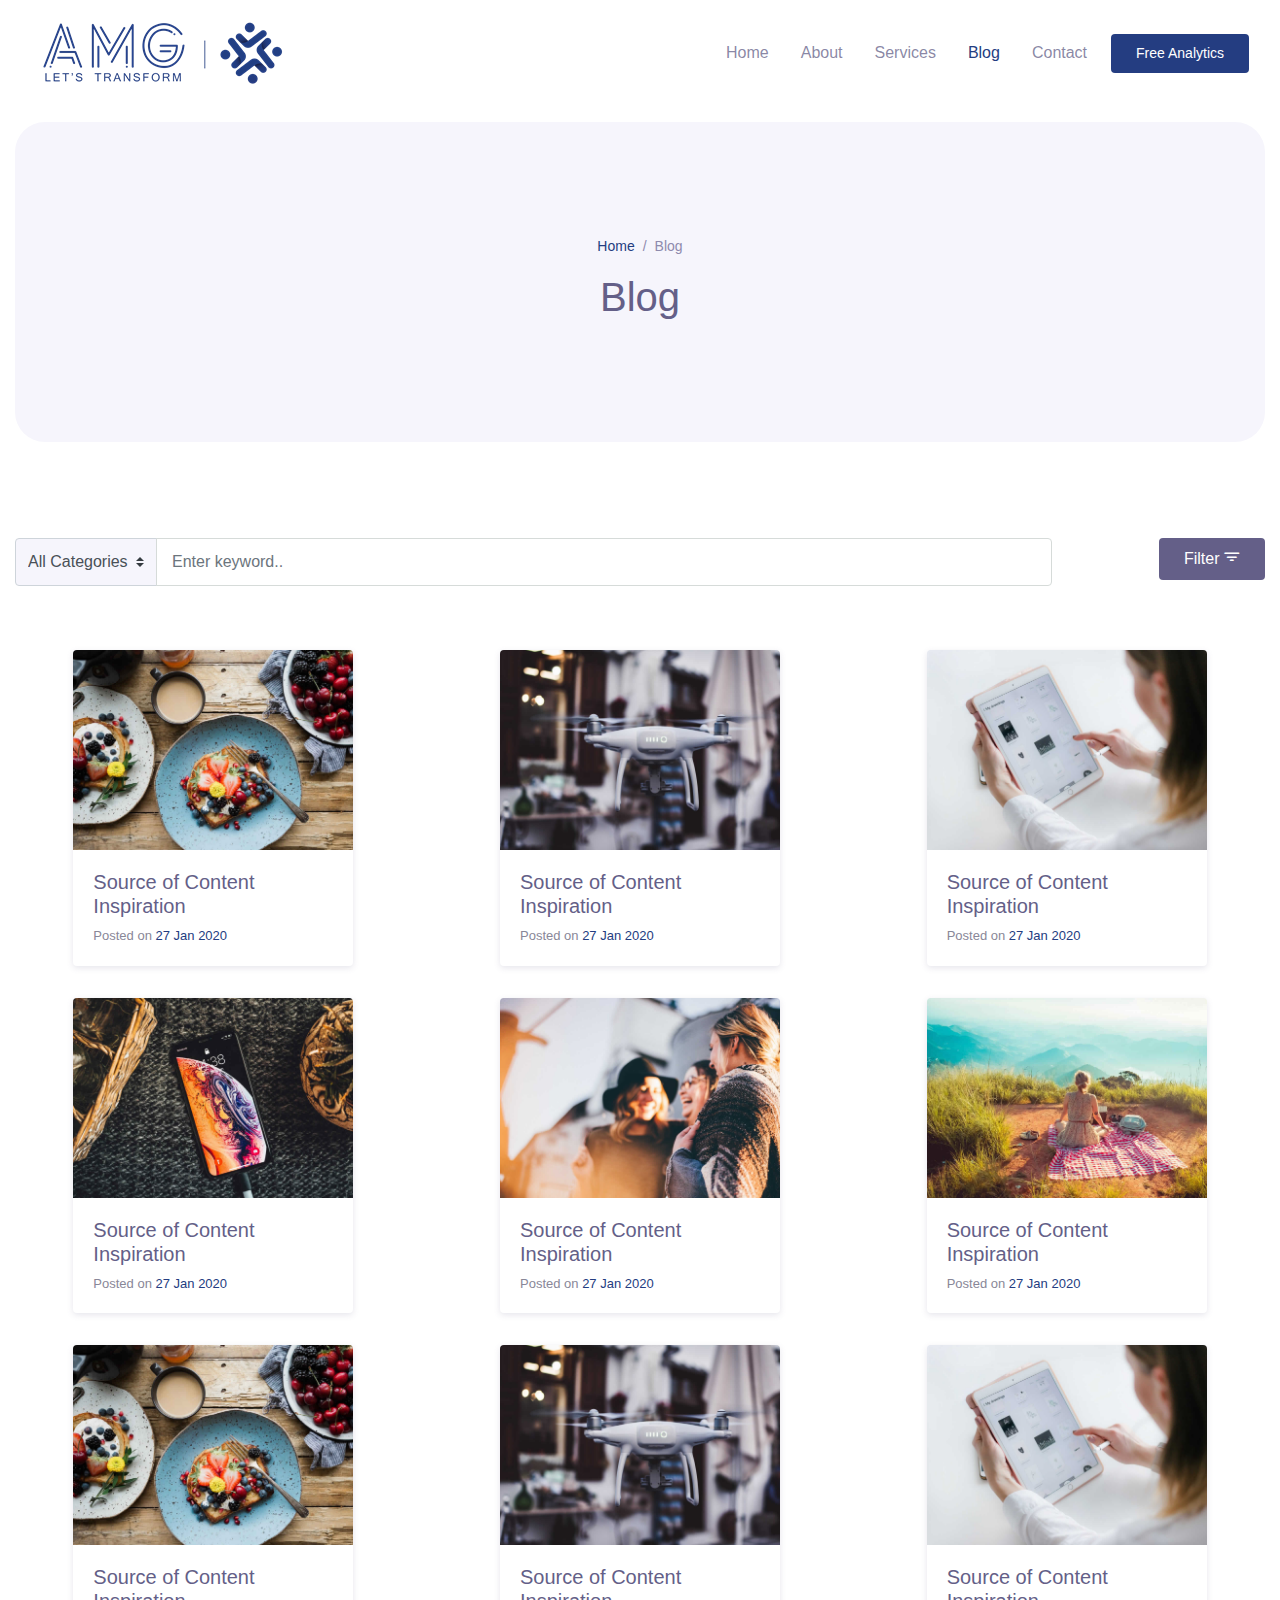
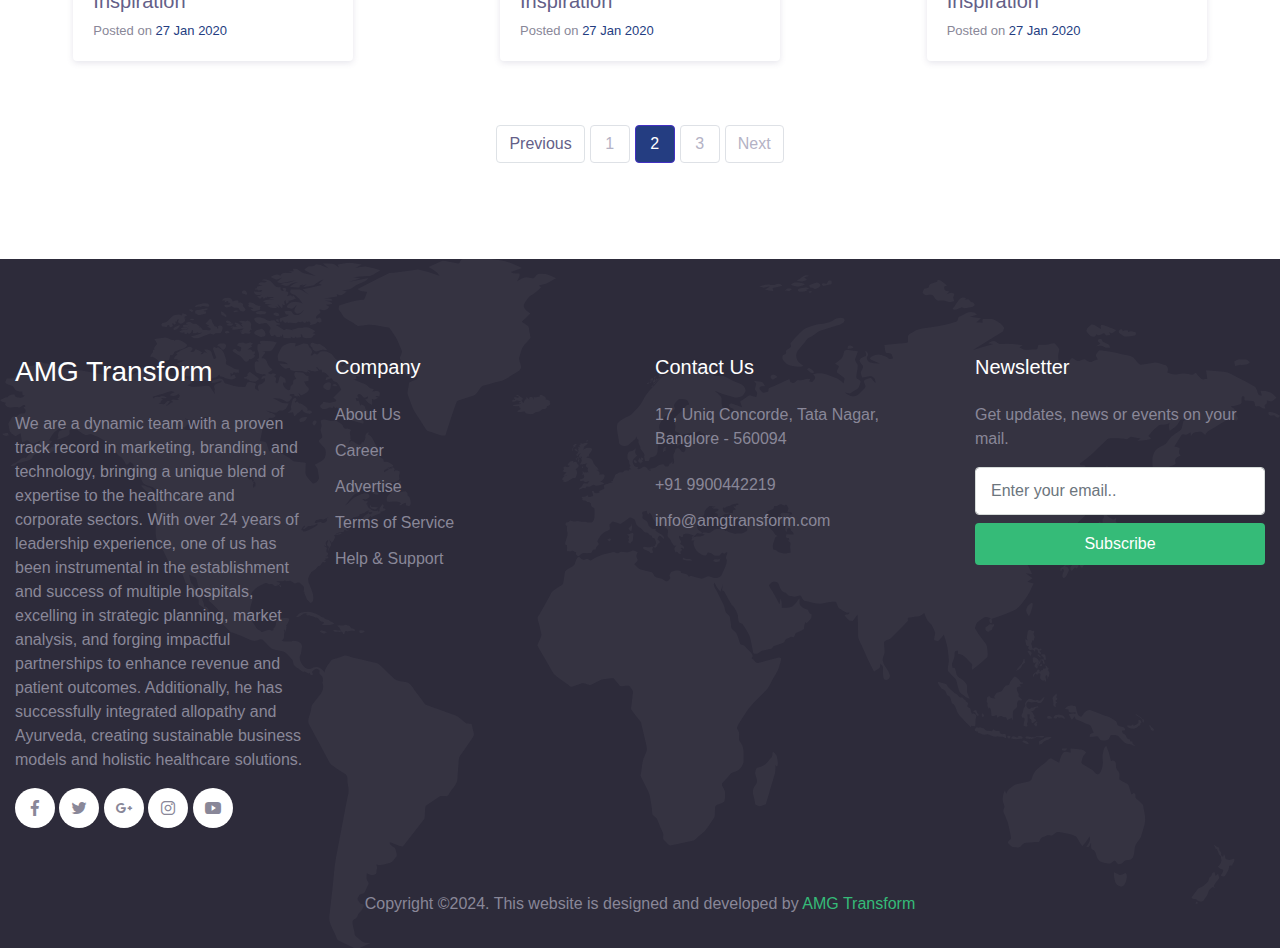
<file: blog.html>
<!DOCTYPE html>
<html lang="en">
<head>
  <!-- Google tag (gtag.js) -->
<script async src="https://www.googletagmanager.com/gtag/js?id=G-0JPS1TD2S4"></script>
<script>
  window.dataLayer = window.dataLayer || [];
  function gtag(){dataLayer.push(arguments);}
  gtag('js', new Date());

  gtag('config', 'G-0JPS1TD2S4');
</script>
  <meta charset="UTF-8">
  <meta name="viewport" content="width=device-width, initial-scale=1.0">

  <meta http-equiv="X-UA-Compatible" content="ie=edge">

  <meta name="copyright" content="AMG Transform">

  <title>AMG Transform- </title>

  <link rel="stylesheet" href="assets/css/maicons.css">

  <link rel="stylesheet" href="assets/css/bootstrap.css">

  <link rel="stylesheet" href="assets/vendor/animate/animate.css">

  <link rel="stylesheet" href="assets/css/theme.css">

</head>
<body>

  <!-- Back to top button -->
  <div class="back-to-top"></div>
  
  <header>
    <nav class="navbar navbar-expand-lg navbar-light bg-white sticky" data-offset="300">
      <div class="container">
        <!-- <a href="#" class="navbar-brand">AMG<span class="text-primary">Transform.</span></a>-->
        <a href="#" class="navbar-brand"> <img src="assets/img/AMGTransformBrandLogo.png"> </a>

        <button class="navbar-toggler" data-toggle="collapse" data-target="#navbarContent" aria-controls="navbarContent" aria-expanded="false" aria-label="Toggle navigation">
          <span class="navbar-toggler-icon"></span>
        </button>

        <div class="navbar-collapse collapsed" id="navbarContent">
          <ul class="navbar-nav ml-auto">
            <li class="nav-item">
              <a class="nav-link" href="index.html">Home</a>
            </li>
            <li class="nav-item">
              <a class="nav-link" href="about.html">About</a>
            </li>
            <li class="nav-item">
              <a class="nav-link" href="service.html">Services</a>
            </li>
            <li class="nav-item active">
              <a class="nav-link" href="blog.html">Blog</a>
            </li>
            <li class="nav-item">
              <a class="nav-link" href="contact.html">Contact</a>
            </li>
            <li class="nav-item">
              <a class="btn btn-primary ml-lg-2" href="#">Free Analytics</a>
            </li>
          </ul>
        </div>

      </div>
    </nav>

    <div class="container">
      <div class="page-banner">
        <div class="row justify-content-center align-items-center h-100">
          <div class="col-md-6">
            <nav aria-label="Breadcrumb">
              <ul class="breadcrumb justify-content-center py-0 bg-transparent">
                <li class="breadcrumb-item"><a href="index.html">Home</a></li>
                <li class="breadcrumb-item active">Blog</li>
              </ul>
            </nav>
            <h1 class="text-center">Blog</h1>
          </div>
        </div>
      </div>
    </div>
  </header>

  <div class="page-section">
    <div class="container">
      <div class="row">
        <div class="col-sm-10">
          <form action="#" class="form-search-blog">
            <div class="input-group">
              <div class="input-group-prepend">
                <select id="categories" class="custom-select bg-light">
                  <option>All Categories</option>
                  <option value="travel">Travel</option>
                  <option value="lifestyle">LifeStyle</option>
                  <option value="healthy">Healthy</option>
                  <option value="food">Food</option>
                </select>
              </div>
              <input type="text" class="form-control" placeholder="Enter keyword..">
            </div>
          </form>
        </div>
        <div class="col-sm-2 text-sm-right">
          <button class="btn btn-secondary">Filter <span class="mai-filter"></span></button>
        </div>
      </div>

      <div class="row my-5">
        <div class="col-lg-4 py-3">
          <div class="card-blog">
            <div class="header">
              <div class="post-thumb">
                <img src="assets/img/blog/blog-1.jpg" alt="">
              </div>
            </div>
            <div class="body">
              <h5 class="post-title"><a href="blog-details.html">Source of Content Inspiration</a></h5>
              <div class="post-date">Posted on <a href="#">27 Jan 2020</a></div>
            </div>
          </div>
        </div>
        
        <div class="col-lg-4 py-3">
          <div class="card-blog">
            <div class="header">
              <div class="post-thumb">
                <img src="assets/img/blog/blog-2.jpg" alt="">
              </div>
            </div>
            <div class="body">
              <h5 class="post-title"><a href="blog-details.html">Source of Content Inspiration</a></h5>
              <div class="post-date">Posted on <a href="#">27 Jan 2020</a></div>
            </div>
          </div>
        </div>

        <div class="col-lg-4 py-3">
          <div class="card-blog">
            <div class="header">
              <div class="post-thumb">
                <img src="assets/img/blog/blog-3.jpg" alt="">
              </div>
            </div>
            <div class="body">
              <h5 class="post-title"><a href="blog-details.html">Source of Content Inspiration</a></h5>
              <div class="post-date">Posted on <a href="#">27 Jan 2020</a></div>
            </div>
          </div>
        </div>

        <div class="col-lg-4 py-3">
          <div class="card-blog">
            <div class="header">
              <div class="post-thumb">
                <img src="assets/img/blog/blog-4.jpg" alt="">
              </div>
            </div>
            <div class="body">
              <h5 class="post-title"><a href="blog-details.html">Source of Content Inspiration</a></h5>
              <div class="post-date">Posted on <a href="#">27 Jan 2020</a></div>
            </div>
          </div>
        </div>
        
        <div class="col-lg-4 py-3">
          <div class="card-blog">
            <div class="header">
              <div class="post-thumb">
                <img src="assets/img/blog/blog-5.jpg" alt="">
              </div>
            </div>
            <div class="body">
              <h5 class="post-title"><a href="blog-details.html">Source of Content Inspiration</a></h5>
              <div class="post-date">Posted on <a href="#">27 Jan 2020</a></div>
            </div>
          </div>
        </div>

        <div class="col-lg-4 py-3">
          <div class="card-blog">
            <div class="header">
              <div class="post-thumb">
                <img src="assets/img/blog/blog-6.jpg" alt="">
              </div>
            </div>
            <div class="body">
              <h5 class="post-title"><a href="blog-details.html">Source of Content Inspiration</a></h5>
              <div class="post-date">Posted on <a href="#">27 Jan 2020</a></div>
            </div>
          </div>
        </div>

        <div class="col-lg-4 py-3">
          <div class="card-blog">
            <div class="header">
              <div class="post-thumb">
                <img src="assets/img/blog/blog-1.jpg" alt="">
              </div>
            </div>
            <div class="body">
              <h5 class="post-title"><a href="blog-details.html">Source of Content Inspiration</a></h5>
              <div class="post-date">Posted on <a href="#">27 Jan 2020</a></div>
            </div>
          </div>
        </div>
        
        <div class="col-lg-4 py-3">
          <div class="card-blog">
            <div class="header">
              <div class="post-thumb">
                <img src="assets/img/blog/blog-2.jpg" alt="">
              </div>
            </div>
            <div class="body">
              <h5 class="post-title"><a href="blog-details.html">Source of Content Inspiration</a></h5>
              <div class="post-date">Posted on <a href="#">27 Jan 2020</a></div>
            </div>
          </div>
        </div>

        <div class="col-lg-4 py-3">
          <div class="card-blog">
            <div class="header">
              <div class="post-thumb">
                <img src="assets/img/blog/blog-3.jpg" alt="">
              </div>
            </div>
            <div class="body">
              <h5 class="post-title"><a href="blog-details.html">Source of Content Inspiration</a></h5>
              <div class="post-date">Posted on <a href="#">27 Jan 2020</a></div>
            </div>
          </div>
        </div>

      </div>

      <nav aria-label="Page Navigation">
        <ul class="pagination justify-content-center">
          <li class="page-item disabled">
            <a class="page-link" href="#" tabindex="-1" aria-disabled="true">Previous</a>
          </li>
          <li class="page-item"><a class="page-link" href="#">1</a></li>
          <li class="page-item active" aria-current="page">
            <a class="page-link" href="#">2 <span class="sr-only">(current)</span></a>
          </li>
          <li class="page-item"><a class="page-link" href="#">3</a></li>
          <li class="page-item">
            <a class="page-link" href="#">Next</a>
          </li>
        </ul>
      </nav>

    </div>
  </div>

  <footer class="page-footer bg-image" style="background-image: url(assets/img/world_pattern.svg);">
    <div class="container">
      <div class="row mb-5">
        <div class="col-lg-3 py-3">
          <h3>AMG Transform</h3>
          <p>We are a dynamic team with a proven track record in marketing, branding, and technology, bringing a unique blend of expertise to the healthcare and corporate sectors. With over 24 years of leadership experience, one of us has been instrumental in the establishment and success of multiple hospitals, excelling in strategic planning, market analysis, and forging impactful partnerships to enhance revenue and patient outcomes. Additionally, he has successfully integrated allopathy and Ayurveda, creating sustainable business models and holistic healthcare solutions.</p>

          <div class="social-media-button">
            <a href="#"><span class="mai-logo-facebook-f"></span></a>
            <a href="#"><span class="mai-logo-twitter"></span></a>
            <a href="#"><span class="mai-logo-google-plus-g"></span></a>
            <a href="#"><span class="mai-logo-instagram"></span></a>
            <a href="#"><span class="mai-logo-youtube"></span></a>
          </div>
        </div>
        <div class="col-lg-3 py-3">
          <h5>Company</h5>
          <ul class="footer-menu">
            <li><a href="#">About Us</a></li>
            <li><a href="#">Career</a></li>
            <li><a href="#">Advertise</a></li>
            <li><a href="#">Terms of Service</a></li>
            <li><a href="#">Help & Support</a></li>
          </ul>
        </div>
        <div class="col-lg-3 py-3">
          <h5>Contact Us</h5>
          <p>17, Uniq Concorde, Tata Nagar, Banglore - 560094</p>
          <a href="#" class="footer-link">+91 9900442219</a>
          <a href="#" class="footer-link">info@amgtransform.com</a>
        </div>
        <div class="col-lg-3 py-3">
          <h5>Newsletter</h5>
          <p>Get updates, news or events on your mail.</p>
          <form action="#">
            <input type="text" class="form-control" placeholder="Enter your email..">
            <button type="submit" class="btn btn-success btn-block mt-2">Subscribe</button>
          </form>
        </div>
      </div>

      <p class="text-center" id="copyright">Copyright &copy2024. This website is designed and developed by <a href="https://amgtransform.com" target="_blank">AMG Transform</a></p>
    </div>
  </footer>

<script src="assets/js/jquery-3.5.1.min.js"></script>

<script src="assets/js/bootstrap.bundle.min.js"></script>

<script src="assets/js/google-maps.js"></script>

<script src="assets/vendor/wow/wow.min.js"></script>

<script src="assets/js/theme.js"></script>

</body>
</html>
</file>
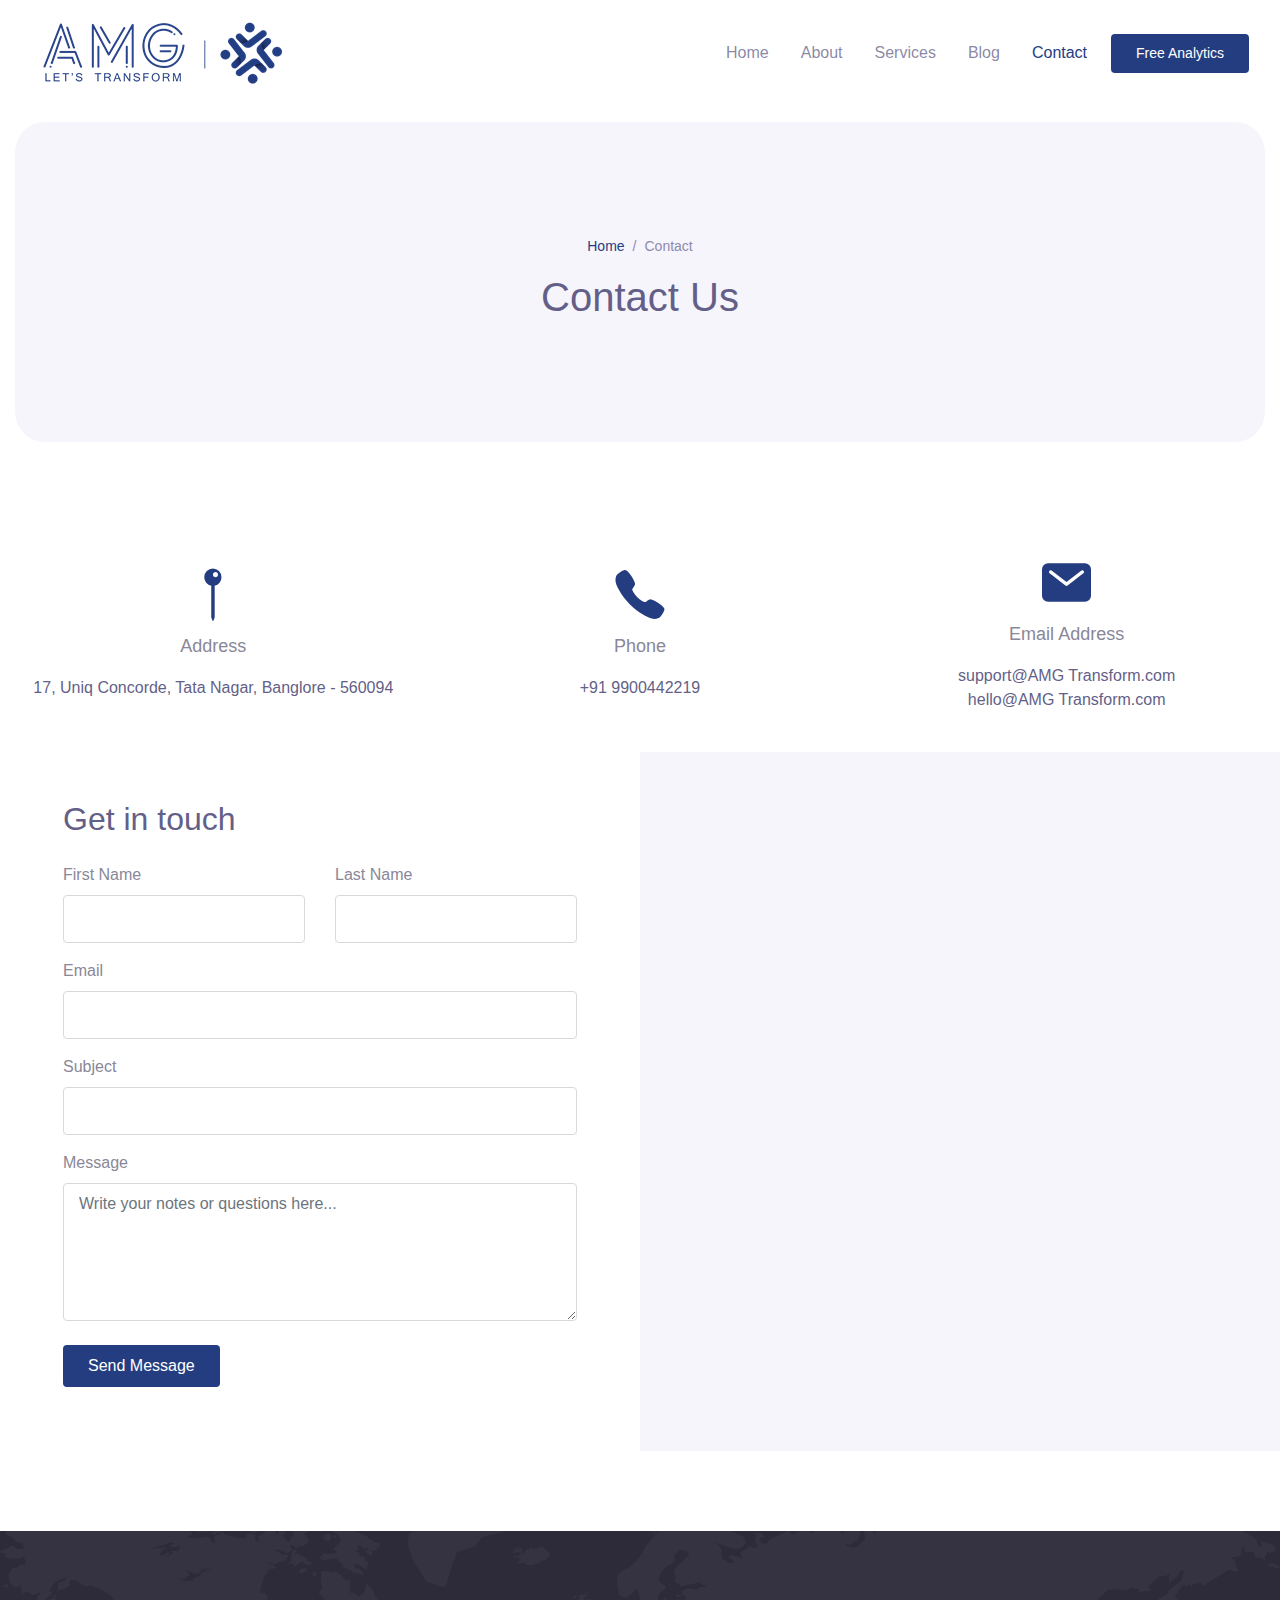
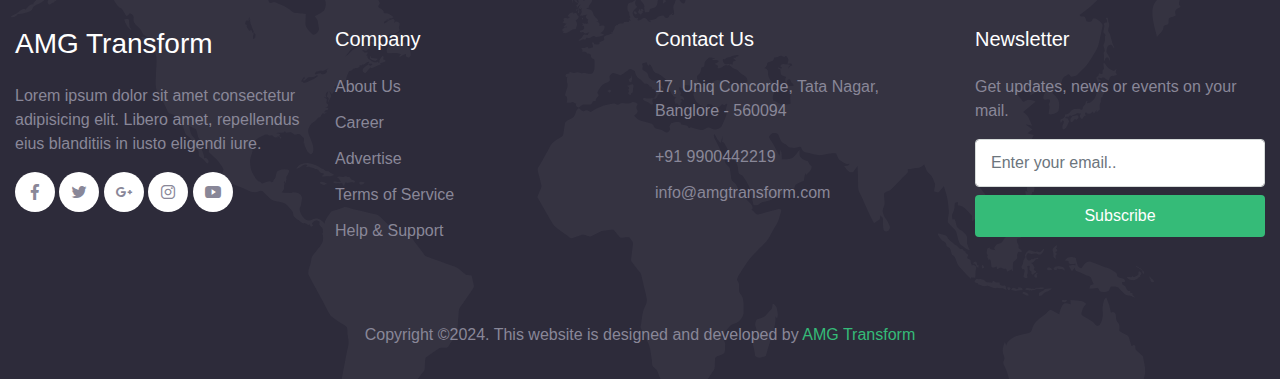
<file: contact.html>
<!DOCTYPE html>
<html lang="en">
<head>
  <!-- Google tag (gtag.js) -->
<script async src="https://www.googletagmanager.com/gtag/js?id=G-0JPS1TD2S4"></script>
<script>
  window.dataLayer = window.dataLayer || [];
  function gtag(){dataLayer.push(arguments);}
  gtag('js', new Date());

  gtag('config', 'G-0JPS1TD2S4');
</script>
  <meta charset="UTF-8">
  <meta name="viewport" content="width=device-width, initial-scale=1.0">

  <meta http-equiv="X-UA-Compatible" content="ie=edge">

  <meta name="copyright" content="AMG Transform">

  <title>AMG Transform- </title>

  <link rel="stylesheet" href="assets/css/maicons.css">

  <link rel="stylesheet" href="assets/css/bootstrap.css">

  <link rel="stylesheet" href="assets/vendor/animate/animate.css">

  <link rel="stylesheet" href="assets/css/theme.css">

</head>
<body>

  <!-- Back to top button -->
  <div class="back-to-top"></div>
  
  <header>
    <nav class="navbar navbar-expand-lg navbar-light bg-white sticky" data-offset="300">
      <div class="container">
        <!-- <a href="#" class="navbar-brand">AMG<span class="text-primary">Transform.</span></a>-->
        <a href="#" class="navbar-brand"> <img src="assets/img/AMGTransformBrandLogo.png"> </a>

        <button class="navbar-toggler" data-toggle="collapse" data-target="#navbarContent" aria-controls="navbarContent" aria-expanded="false" aria-label="Toggle navigation">
          <span class="navbar-toggler-icon"></span>
        </button>

        <div class="navbar-collapse collapsed" id="navbarContent">
          <ul class="navbar-nav ml-auto">
            <li class="nav-item">
              <a class="nav-link" href="index.html">Home</a>
            </li>
            <li class="nav-item">
              <a class="nav-link" href="about.html">About</a>
            </li>
            <li class="nav-item">
              <a class="nav-link" href="service.html">Services</a>
            </li>
            <li class="nav-item">
              <a class="nav-link" href="blog.html">Blog</a>
            </li>
            <li class="nav-item active">
              <a class="nav-link" href="contact.html">Contact</a>
            </li>
            <li class="nav-item">
              <a class="btn btn-primary ml-lg-2" href="#">Free Analytics</a>
            </li>
          </ul>
        </div>

      </div>
    </nav>

    <div class="container">
      <div class="page-banner">
        <div class="row justify-content-center align-items-center h-100">
          <div class="col-md-6">
            <nav aria-label="Breadcrumb">
              <ul class="breadcrumb justify-content-center py-0 bg-transparent">
                <li class="breadcrumb-item"><a href="index.html">Home</a></li>
                <li class="breadcrumb-item active">Contact</li>
              </ul>
            </nav>
            <h1 class="text-center">Contact Us</h1>
          </div>
        </div>
      </div>
    </div>
  </header>

  <div class="page-section">
    <div class="container">
      <div class="row text-center align-items-center">
        <div class="col-lg-4 py-3">
          <div class="display-4 text-center text-primary"><span class="mai-pin"></span></div>
          <p class="mb-3 font-weight-medium text-lg">Address</p>
          <p class="mb-0 text-secondary">17, Uniq Concorde, Tata Nagar, Banglore - 560094</p>
        </div>
        <div class="col-lg-4 py-3">
          <div class="display-4 text-center text-primary"><span class="mai-call"></span></div>
          <p class="mb-3 font-weight-medium text-lg">Phone</p>
         <!-- <p class="mb-0"><a href="#" class="text-secondary">+1 232 3235 324</a></p> -->
          <p class="mb-0"><a href="#" class="text-secondary">+91 9900442219</a></p>
        </div>  
        <div class="col-lg-4 py-3">
          <div class="display-4 text-center text-primary"><span class="mai-mail"></span></div>
          <p class="mb-3 font-weight-medium text-lg">Email Address</p>
          <p class="mb-0"><a href="#" class="text-secondary">support@AMG Transform.com</a></p>
          <p class="mb-0"><a href="#" class="text-secondary">hello@AMG Transform.com</a></p>
        </div>
      </div>
    </div>

    <div class="container-fluid mt-4">
      <div class="row">
        <div class="col-lg-6 mb-5 mb-lg-0">
          <form action="#" class="contact-form py-5 px-lg-5">
            <h2 class="mb-4 font-weight-medium text-secondary">Get in touch</h2>
            <div class="row form-group">
              <div class="col-md-6 mb-3 mb-md-0">
                <label class="text-black" for="fname">First Name</label>
                <input type="text" id="fname" class="form-control">
              </div>
              <div class="col-md-6">
                <label class="text-black" for="lname">Last Name</label>
                <input type="text" id="lname" class="form-control">
              </div>
            </div>
    
            <div class="row form-group">
              <div class="col-md-12">
                <label class="text-black" for="email">Email</label>
                <input type="email" id="email" class="form-control">
              </div>
            </div>
    
            <div class="row form-group">
    
              <div class="col-md-12">
                <label class="text-black" for="subject">Subject</label>
                <input type="text" id="subject" class="form-control">
              </div>
            </div>
    
            <div class="row form-group">
              <div class="col-md-12">
                <label class="text-black" for="message">Message</label>
                <textarea name="message" id="message" cols="30" rows="5" class="form-control" placeholder="Write your notes or questions here..."></textarea>
              </div>
            </div>
    
            <div class="row form-group mt-4">
              <div class="col-md-12">
                <input type="submit" value="Send Message" class="btn btn-primary">
              </div>
            </div>
          </form>
        </div>
        <div class="col-lg-6 px-0">
         <div class="maps-container"><div class="google-map" id="google-maps">
          <iframe src="https://www.google.com/maps/embed?pb=!1m18!1m12!1m3!1d3886.7154610308157!2d77.56753567484289!3d13.053774987269229!2m3!1f0!2f0!3f0!3m2!1i1024!2i768!4f13.1!3m3!1m2!1s0x3bae17f8fdd00517%3A0x7eb9b690bdf4f0c9!2sUnique%20Concord%2C%20Tatanagar%2C%20Devinagar%2C%20Bengaluru%2C%20Karnataka%20560094!5e0!3m2!1sen!2sin!4v1734081364923!5m2!1sen!2sin" width="600" height="450" style="border:0;" allowfullscreen="" loading="lazy" referrerpolicy="no-referrer-when-downgrade"></iframe>
         </div></div>
         
        </div>
      </div>
    </div>
  </div>

  <footer class="page-footer bg-image" style="background-image: url(assets/img/world_pattern.svg);">
    <div class="container">
      <div class="row mb-5">
        <div class="col-lg-3 py-3">
          <h3>AMG Transform</h3>
          <p>Lorem ipsum dolor sit amet consectetur adipisicing elit. Libero amet, repellendus eius blanditiis in iusto eligendi iure.</p>

          <div class="social-media-button">
            <a href="#"><span class="mai-logo-facebook-f"></span></a>
            <a href="#"><span class="mai-logo-twitter"></span></a>
            <a href="#"><span class="mai-logo-google-plus-g"></span></a>
            <a href="#"><span class="mai-logo-instagram"></span></a>
            <a href="#"><span class="mai-logo-youtube"></span></a>
          </div>
        </div>
        <div class="col-lg-3 py-3">
          <h5>Company</h5>
          <ul class="footer-menu">
            <li><a href="#">About Us</a></li>
            <li><a href="#">Career</a></li>
            <li><a href="#">Advertise</a></li>
            <li><a href="#">Terms of Service</a></li>
            <li><a href="#">Help & Support</a></li>
          </ul>
        </div>
        <div class="col-lg-3 py-3">
          <h5>Contact Us</h5>
          <p>17, Uniq Concorde, Tata Nagar, Banglore - 560094</p>
          <a href="#" class="footer-link">+91 9900442219</a>
          <a href="#" class="footer-link">info@amgtransform.com</a>
        </div>
        <div class="col-lg-3 py-3">
          <h5>Newsletter</h5>
          <p>Get updates, news or events on your mail.</p>
          <form action="#">
            <input type="text" class="form-control" placeholder="Enter your email..">
            <button type="submit" class="btn btn-success btn-block mt-2">Subscribe</button>
          </form>
        </div>
      </div>

      <p class="text-center" id="copyright">Copyright &copy2024. This website is designed and developed by <a href="https://amgtransform.com" target="_blank">AMG Transform</a></p>
    </div>
  </footer>

<script src="assets/js/jquery-3.5.1.min.js"></script>

<script src="assets/js/bootstrap.bundle.min.js"></script>

<script src="assets/js/google-maps.js"></script>

<script src="assets/vendor/wow/wow.min.js"></script>

<script src="assets/js/theme.js"></script>

<!--<script async defer src="https://maps.googleapis.com/maps/api/js?key=AIzaSyAIA_zqjFMsJM_sxP9-6Pde5vVCTyJmUHM&callback=initMap"></script> -->

</body>
</html>
</file>
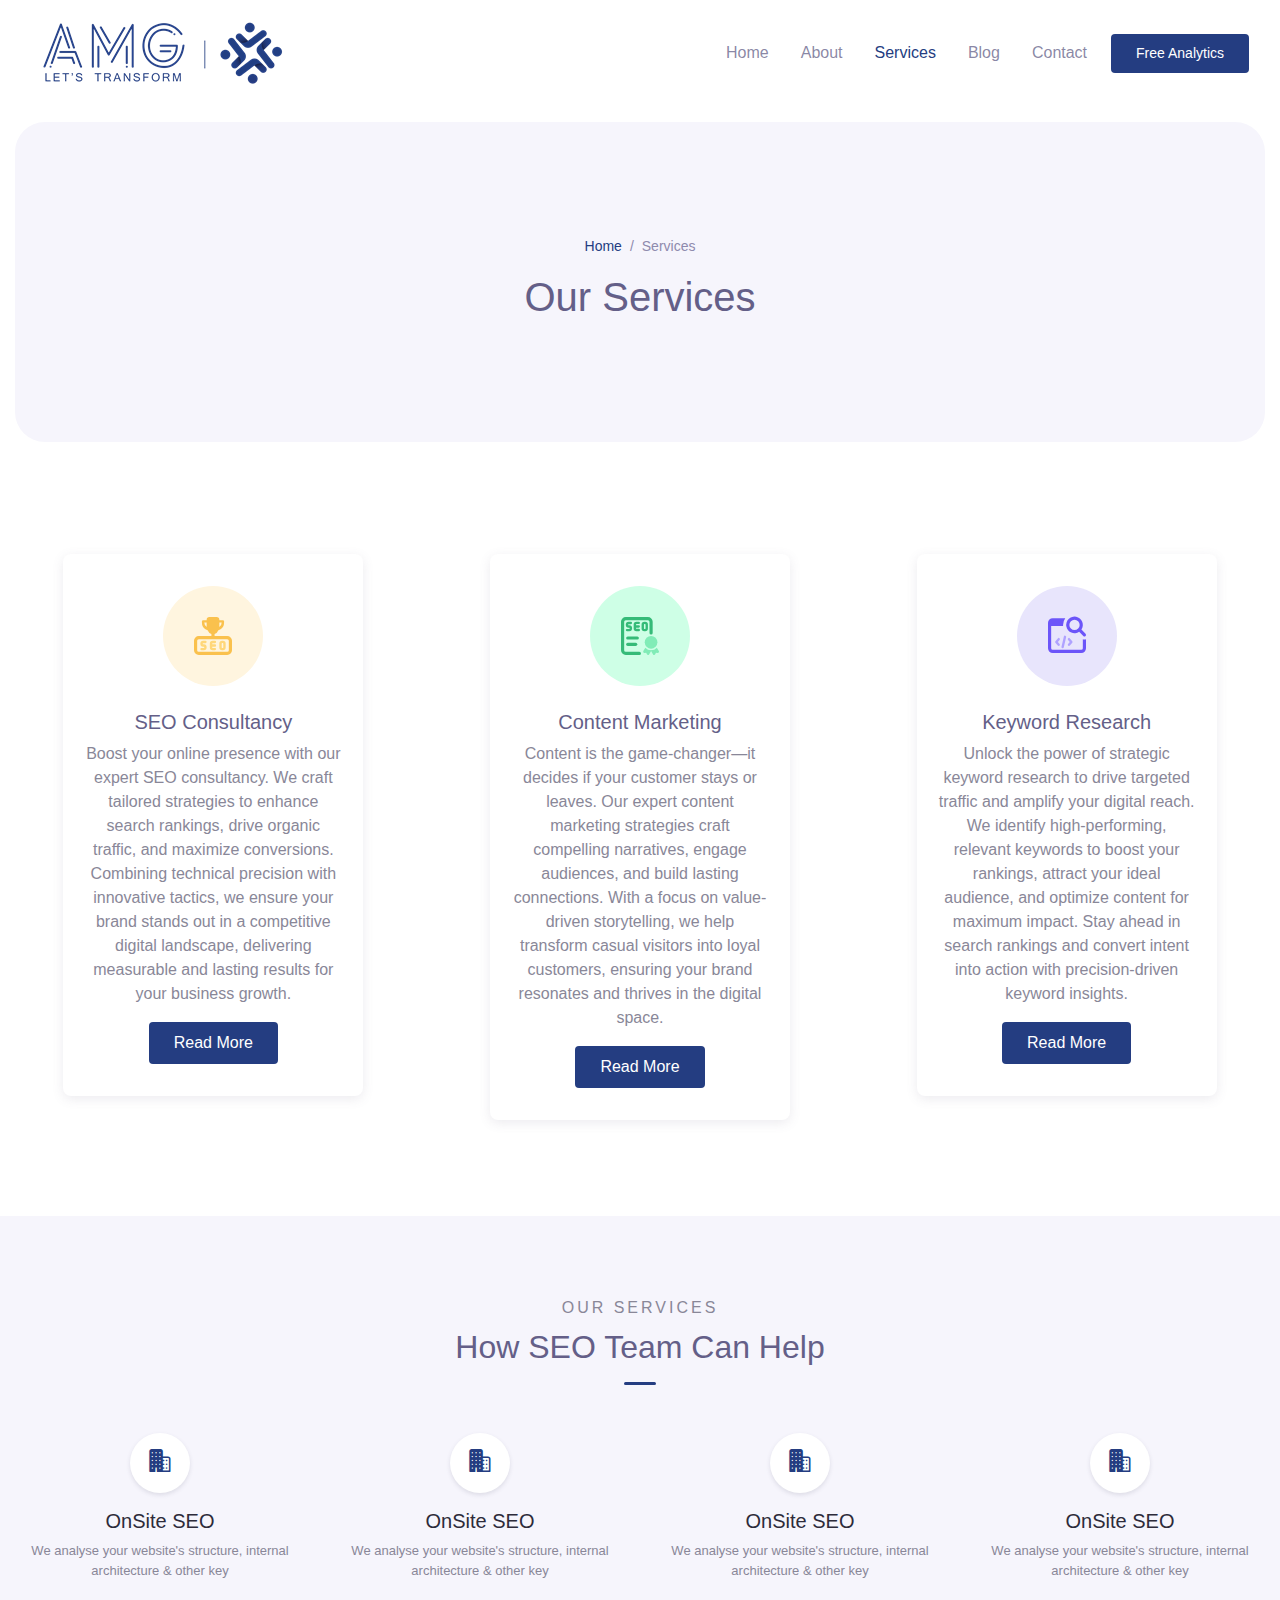
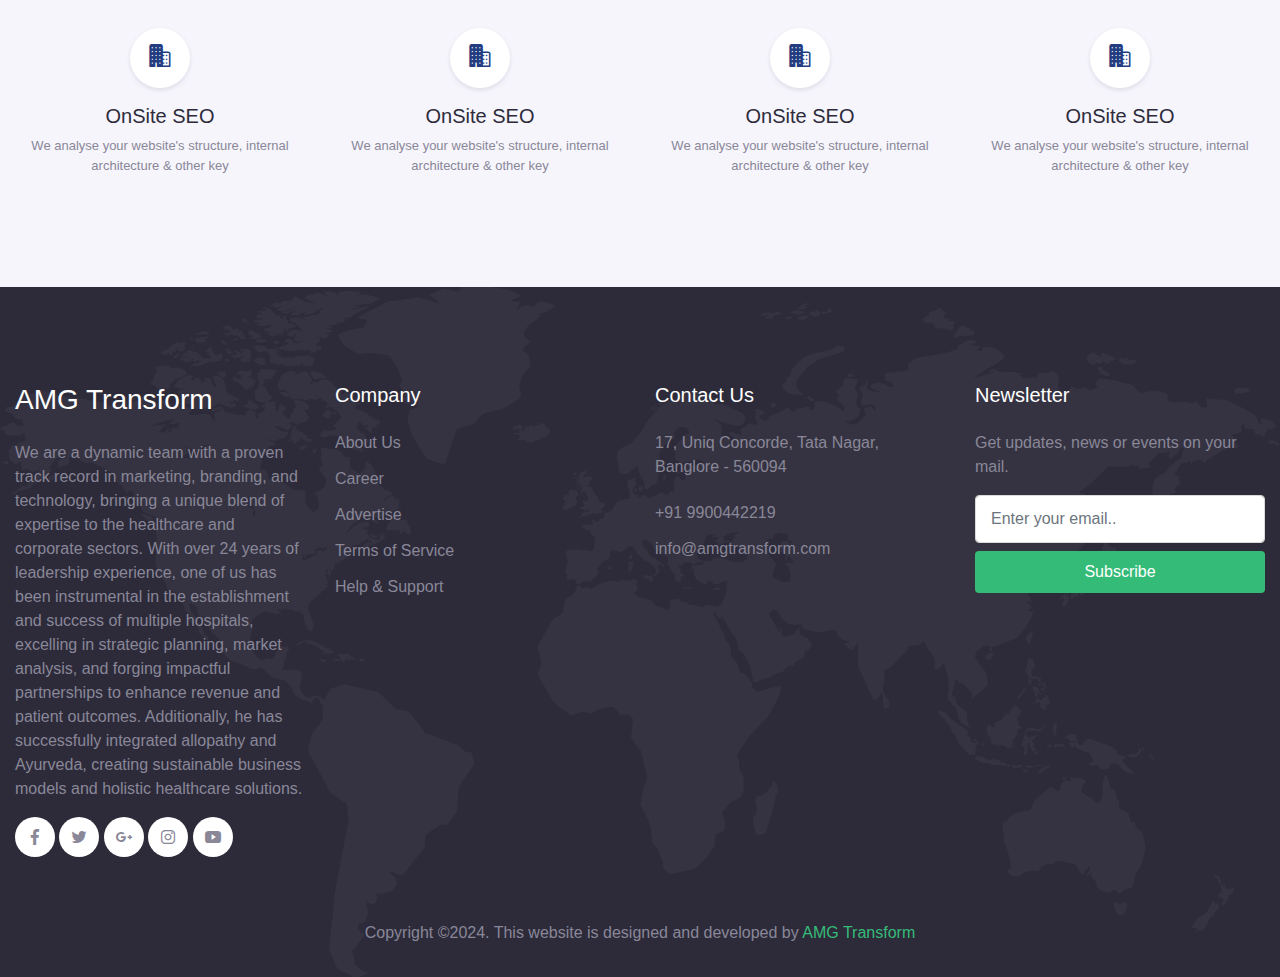
<file: service.html>
<!DOCTYPE html>
<html lang="en">
<head>
  <!-- Google tag (gtag.js) -->
<script async src="https://www.googletagmanager.com/gtag/js?id=G-0JPS1TD2S4"></script>
<script>
  window.dataLayer = window.dataLayer || [];
  function gtag(){dataLayer.push(arguments);}
  gtag('js', new Date());

  gtag('config', 'G-0JPS1TD2S4');
</script>
  <meta charset="UTF-8">
  <meta name="viewport" content="width=device-width, initial-scale=1.0">

  <meta http-equiv="X-UA-Compatible" content="ie=edge">

  <meta name="copyright" content="AMG Transform">

  <title>AMG Transform- </title>

  <link rel="stylesheet" href="assets/css/maicons.css">

  <link rel="stylesheet" href="assets/css/bootstrap.css">

  <link rel="stylesheet" href="assets/vendor/animate/animate.css">

  <link rel="stylesheet" href="assets/css/theme.css">

</head>
<body>

  <!-- Back to top button -->
  <div class="back-to-top"></div>
  
  <header>
    <nav class="navbar navbar-expand-lg navbar-light bg-white sticky" data-offset="300">
      <div class="container">
        <!-- <a href="#" class="navbar-brand">AMG<span class="text-primary">Transform.</span></a>-->
        <a href="#" class="navbar-brand"> <img src="assets/img/AMGTransformBrandLogo.png"> </a>

        <button class="navbar-toggler" data-toggle="collapse" data-target="#navbarContent" aria-controls="navbarContent" aria-expanded="false" aria-label="Toggle navigation">
          <span class="navbar-toggler-icon"></span>
        </button>

        <div class="navbar-collapse collapsed" id="navbarContent">
          <ul class="navbar-nav ml-auto">
            <li class="nav-item">
              <a class="nav-link" href="index.html">Home</a>
            </li>
            <li class="nav-item">
              <a class="nav-link" href="about.html">About</a>
            </li>
            <li class="nav-item active">
              <a class="nav-link" href="service.html">Services</a>
            </li>
            <li class="nav-item">
              <a class="nav-link" href="blog.html">Blog</a>
            </li>
            <li class="nav-item">
              <a class="nav-link" href="contact.html">Contact</a>
            </li>
            <li class="nav-item">
              <a class="btn btn-primary ml-lg-2" href="#">Free Analytics</a>
            </li>
          </ul>
        </div>

      </div>
    </nav>

    <div class="container">
      <div class="page-banner">
        <div class="row justify-content-center align-items-center h-100">
          <div class="col-md-6">
            <nav aria-label="Breadcrumb">
              <ul class="breadcrumb justify-content-center py-0 bg-transparent">
                <li class="breadcrumb-item"><a href="index.html">Home</a></li>
                <li class="breadcrumb-item active">Services</li>
              </ul>
            </nav>
            <h1 class="text-center">Our Services</h1>
          </div>
        </div>
      </div>
    </div>
  </header>

  <div class="page-section">
    <div class="container">
      <div class="row">
        <div class="col-lg-4">
          <div class="card-service">
            <div class="header">
              <img src="assets/img/services/service-1.svg" alt="">
            </div>
            <div class="body">
              <h5 class="text-secondary">SEO Consultancy</h5>
              <p>Boost your online presence with our expert SEO consultancy. We craft tailored strategies to enhance search rankings, drive organic traffic, and maximize conversions. Combining technical precision with innovative tactics, we ensure your brand stands out in a competitive digital landscape, delivering measurable and lasting results for your business growth.</p>
              <a href="service.html" class="btn btn-primary">Read More</a>
            </div>
          </div>
        </div>
        <div class="col-lg-4">
          <div class="card-service">
            <div class="header">
              <img src="assets/img/services/service-2.svg" alt="">
            </div>
            <div class="body">
              <h5 class="text-secondary">Content Marketing</h5>
              <p>Content is the game-changer—it decides if your customer stays or leaves. Our expert content marketing strategies craft compelling narratives, engage audiences, and build lasting connections. With a focus on value-driven storytelling, we help transform casual visitors into loyal customers, ensuring your brand resonates and thrives in the digital space.</p>
              <a href="service.html" class="btn btn-primary">Read More</a>
            </div>
          </div>
        </div>
        <div class="col-lg-4">
          <div class="card-service">
            <div class="header">
              <img src="assets/img/services/service-3.svg" alt="">
            </div>
            <div class="body">
              <h5 class="text-secondary">Keyword Research</h5>
              <p>Unlock the power of strategic keyword research to drive targeted traffic and amplify your digital reach. We identify high-performing, relevant keywords to boost your rankings, attract your ideal audience, and optimize content for maximum impact. Stay ahead in search rankings and convert intent into action with precision-driven keyword insights.</p>
              <a href="service.html" class="btn btn-primary">Read More</a>
            </div>
          </div>
        </div>
      </div>
    </div> <!-- .container -->
  </div> <!-- .page-section -->

  <div class="page-section bg-light">
    <div class="container">
      <div class="text-center">
        <div class="subhead">Our services</div>
        <h2 class="title-section">How SEO Team Can Help</h2>
        <div class="divider mx-auto"></div>

        <div class="row">
          <div class="col-sm-6 col-lg-4 col-xl-3 py-3">
            <div class="features">
              <div class="header mb-3">
                <span class="mai-business"></span>
              </div>
              <h5>OnSite SEO</h5>
              <p>We analyse your website's structure, internal architecture & other key</p>
            </div>
          </div>
          <div class="col-sm-6 col-lg-4 col-xl-3 py-3">
            <div class="features">
              <div class="header mb-3">
                <span class="mai-business"></span>
              </div>
              <h5>OnSite SEO</h5>
              <p>We analyse your website's structure, internal architecture & other key</p>
            </div>
          </div>
          <div class="col-sm-6 col-lg-4 col-xl-3 py-3">
            <div class="features">
              <div class="header mb-3">
                <span class="mai-business"></span>
              </div>
              <h5>OnSite SEO</h5>
              <p>We analyse your website's structure, internal architecture & other key</p>
            </div>
          </div>
          <div class="col-sm-6 col-lg-4 col-xl-3 py-3">
            <div class="features">
              <div class="header mb-3">
                <span class="mai-business"></span>
              </div>
              <h5>OnSite SEO</h5>
              <p>We analyse your website's structure, internal architecture & other key</p>
            </div>
          </div>
          <div class="col-sm-6 col-lg-4 col-xl-3 py-3">
            <div class="features">
              <div class="header mb-3">
                <span class="mai-business"></span>
              </div>
              <h5>OnSite SEO</h5>
              <p>We analyse your website's structure, internal architecture & other key</p>
            </div>
          </div>
          <div class="col-sm-6 col-lg-4 col-xl-3 py-3">
            <div class="features">
              <div class="header mb-3">
                <span class="mai-business"></span>
              </div>
              <h5>OnSite SEO</h5>
              <p>We analyse your website's structure, internal architecture & other key</p>
            </div>
          </div>
          <div class="col-sm-6 col-lg-4 col-xl-3 py-3">
            <div class="features">
              <div class="header mb-3">
                <span class="mai-business"></span>
              </div>
              <h5>OnSite SEO</h5>
              <p>We analyse your website's structure, internal architecture & other key</p>
            </div>
          </div>
          <div class="col-sm-6 col-lg-4 col-xl-3 py-3">
            <div class="features">
              <div class="header mb-3">
                <span class="mai-business"></span>
              </div>
              <h5>OnSite SEO</h5>
              <p>We analyse your website's structure, internal architecture & other key</p>
            </div>
          </div>
        </div>

      </div>
    </div> <!-- .container -->
  </div> <!-- .page-section -->

  <footer class="page-footer bg-image" style="background-image: url(assets/img/world_pattern.svg);">
    <div class="container">
      <div class="row mb-5">
        <div class="col-lg-3 py-3">
          <h3>AMG Transform</h3>
          <p>
            We are a dynamic team with a proven track record in marketing, branding, and technology, bringing a unique blend of expertise to the healthcare and corporate sectors. With over 24 years of leadership experience, one of us has been instrumental in the establishment and success of multiple hospitals, excelling in strategic planning, market analysis, and forging impactful partnerships to enhance revenue and patient outcomes. Additionally, he has successfully integrated allopathy and Ayurveda, creating sustainable business models and holistic healthcare solutions.
          </p>

          <div class="social-media-button">
            <a href="#"><span class="mai-logo-facebook-f"></span></a>
            <a href="#"><span class="mai-logo-twitter"></span></a>
            <a href="#"><span class="mai-logo-google-plus-g"></span></a>
            <a href="#"><span class="mai-logo-instagram"></span></a>
            <a href="#"><span class="mai-logo-youtube"></span></a>
          </div>
        </div>
        <div class="col-lg-3 py-3">
          <h5>Company</h5>
          <ul class="footer-menu">
            <li><a href="#">About Us</a></li>
            <li><a href="#">Career</a></li>
            <li><a href="#">Advertise</a></li>
            <li><a href="#">Terms of Service</a></li>
            <li><a href="#">Help & Support</a></li>
          </ul>
        </div>
        <div class="col-lg-3 py-3">
          <h5>Contact Us</h5>
          <p>17, Uniq Concorde, Tata Nagar, Banglore - 560094</p>
          <a href="#" class="footer-link">+91 9900442219</a>
          <a href="#" class="footer-link">info@amgtransform.com</a>
        </div>
        <div class="col-lg-3 py-3">
          <h5>Newsletter</h5>
          <p>Get updates, news or events on your mail.</p>
          <form action="#">
            <input type="text" class="form-control" placeholder="Enter your email..">
            <button type="submit" class="btn btn-success btn-block mt-2">Subscribe</button>
          </form>
        </div>
      </div>

      <p class="text-center" id="copyright">Copyright &copy2024. This website is designed and developed by <a href="https://amgtransform.com" target="_blank">AMG Transform</a></p>
    </div>
  </footer>

<script src="assets/js/jquery-3.5.1.min.js"></script>

<script src="assets/js/bootstrap.bundle.min.js"></script>

<script src="assets/js/google-maps.js"></script>

<script src="assets/vendor/wow/wow.min.js"></script>

<script src="assets/js/theme.js"></script>

</body>
</html>
</file>
<file: assets/css/maicons.css>
@font-face {
  font-family: 'maicons';
  src:  url('../fonts/maicons.eot?c9nlkl');
  src:  url('../fonts/maicons.eot?c9nlkl#iefix') format('embedded-opentype'),
    url('../fonts/maicons.ttf?c9nlkl') format('truetype'),
    url('../fonts/maicons.woff?c9nlkl') format('woff'),
    url('../fonts/maicons.svg?c9nlkl#maicons') format('svg');
  font-weight: normal;
  font-style: normal;
  font-display: block;
}

[class^="mai-"], [class*=" mai-"] {
  /* use !important to prevent issues with browser extensions that change fonts */
  font-family: 'maicons' !important;
  speak: none;
  font-style: normal;
  font-weight: normal;
  font-variant: normal;
  text-transform: none;
  line-height: 1;

  /* Better Font Rendering =========== */
  -webkit-font-smoothing: antialiased;
  -moz-osx-font-smoothing: grayscale;
}

.mai-add:before {
  content: "\e900";
}
.mai-add-circle:before {
  content: "\e901";
}
.mai-add-circle-outline:before {
  content: "\e902";
}
.mai-airplane:before {
  content: "\e903";
}
.mai-airplane-outline:before {
  content: "\e904";
}
.mai-alarm:before {
  content: "\e905";
}
.mai-alarm-outline:before {
  content: "\e906";
}
.mai-albums:before {
  content: "\e907";
}
.mai-albums-outline:before {
  content: "\e908";
}
.mai-alert:before {
  content: "\e909";
}
.mai-alert-circle:before {
  content: "\e90a";
}
.mai-alert-circle-outline:before {
  content: "\e90b";
}
.mai-analytics:before {
  content: "\e90c";
}
.mai-analytics-outline:before {
  content: "\e90d";
}
.mai-aperture:before {
  content: "\e90e";
}
.mai-aperture-outline:before {
  content: "\e90f";
}
.mai-apps:before {
  content: "\e910";
}
.mai-apps-outline:before {
  content: "\e911";
}
.mai-archive:before {
  content: "\e912";
}
.mai-archive-outline:before {
  content: "\e913";
}
.mai-arrow-back:before {
  content: "\e914";
}
.mai-arrow-back-circle:before {
  content: "\e915";
}
.mai-arrow-back-circle-outline:before {
  content: "\e916";
}
.mai-arrow-down:before {
  content: "\e917";
}
.mai-arrow-down-circle:before {
  content: "\e918";
}
.mai-arrow-down-circle-outline:before {
  content: "\e919";
}
.mai-arrow-forward:before {
  content: "\e91a";
}
.mai-arrow-forward-circle:before {
  content: "\e91b";
}
.mai-arrow-forward-circle-outline:before {
  content: "\e91c";
}
.mai-arrow-redo:before {
  content: "\e91d";
}
.mai-arrow-redo-circle:before {
  content: "\e91e";
}
.mai-arrow-redo-circle-outline:before {
  content: "\e91f";
}
.mai-arrow-redo-outline:before {
  content: "\e920";
}
.mai-arrow-undo:before {
  content: "\e921";
}
.mai-arrow-undo-circle:before {
  content: "\e922";
}
.mai-arrow-undo-circle-outline:before {
  content: "\e923";
}
.mai-arrow-undo-outline:before {
  content: "\e924";
}
.mai-arrow-up:before {
  content: "\e925";
}
.mai-arrow-up-circle:before {
  content: "\e926";
}
.mai-arrow-up-circle-outline:before {
  content: "\e927";
}
.mai-at:before {
  content: "\e928";
}
.mai-at-circle:before {
  content: "\e929";
}
.mai-at-circle-outline:before {
  content: "\e92a";
}
.mai-attach:before {
  content: "\e92b";
}
.mai-attach-outline:before {
  content: "\e92c";
}
.mai-backspace:before {
  content: "\e92d";
}
.mai-backspace-outline:before {
  content: "\e92e";
}
.mai-bandage:before {
  content: "\e92f";
}
.mai-bandage-outline:before {
  content: "\e930";
}
.mai-bar-chart:before {
  content: "\e932";
}
.mai-bar-chart-outline:before {
  content: "\e933";
}
.mai-barbell:before {
  content: "\e931";
}
.mai-barcode:before {
  content: "\e934";
}
.mai-barcode-outline:before {
  content: "\e935";
}
.mai-baseball:before {
  content: "\e936";
}
.mai-baseball-outline:before {
  content: "\e937";
}
.mai-basket:before {
  content: "\e938";
}
.mai-basket-outline:before {
  content: "\e93b";
}
.mai-basketball:before {
  content: "\e939";
}
.mai-basketball-outline:before {
  content: "\e93a";
}
.mai-battery-charging:before {
  content: "\e93c";
}
.mai-battery-dead:before {
  content: "\e93d";
}
.mai-battery-full:before {
  content: "\e93e";
}
.mai-battery-half:before {
  content: "\e93f";
}
.mai-beaker:before {
  content: "\e940";
}
.mai-beaker-outline:before {
  content: "\e941";
}
.mai-bed:before {
  content: "\e942";
}
.mai-bed-outline:before {
  content: "\e943";
}
.mai-beer:before {
  content: "\e944";
}
.mai-beer-outline:before {
  content: "\e945";
}
.mai-bicycle:before {
  content: "\e946";
}
.mai-bluetooth:before {
  content: "\e947";
}
.mai-boat:before {
  content: "\e948";
}
.mai-boat-outline:before {
  content: "\e949";
}
.mai-body:before {
  content: "\e94a";
}
.mai-body-outline:before {
  content: "\e94b";
}
.mai-bonfire:before {
  content: "\e94c";
}
.mai-bonfire-outline:before {
  content: "\e94d";
}
.mai-book:before {
  content: "\e94e";
}
.mai-book-outline:before {
  content: "\e953";
}
.mai-bookmark:before {
  content: "\e94f";
}
.mai-bookmark-outline:before {
  content: "\e950";
}
.mai-bookmarks:before {
  content: "\e951";
}
.mai-bookmarks-outline:before {
  content: "\e952";
}
.mai-briefcase:before {
  content: "\e954";
}
.mai-briefcase-outline:before {
  content: "\e955";
}
.mai-browsers:before {
  content: "\e956";
}
.mai-browsers-outline:before {
  content: "\e957";
}
.mai-brush:before {
  content: "\e958";
}
.mai-brush-outline:before {
  content: "\e959";
}
.mai-bug:before {
  content: "\e95a";
}
.mai-bug-outline:before {
  content: "\e95b";
}
.mai-build:before {
  content: "\e95c";
}
.mai-build-outline:before {
  content: "\e95d";
}
.mai-bulb:before {
  content: "\e95e";
}
.mai-bulb-outline:before {
  content: "\e95f";
}
.mai-bus:before {
  content: "\e960";
}
.mai-bus-outline:before {
  content: "\e963";
}
.mai-business:before {
  content: "\e961";
}
.mai-business-outline:before {
  content: "\e962";
}
.mai-cafe:before {
  content: "\e964";
}
.mai-cafe-outline:before {
  content: "\e965";
}
.mai-calculator:before {
  content: "\e966";
}
.mai-calculator-outline:before {
  content: "\e967";
}
.mai-calendar:before {
  content: "\e968";
}
.mai-calendar-outline:before {
  content: "\e969";
}
.mai-call:before {
  content: "\e96a";
}
.mai-call-outline:before {
  content: "\e96b";
}
.mai-camera:before {
  content: "\e96c";
}
.mai-camera-outline:before {
  content: "\e96d";
}
.mai-camera-reverse:before {
  content: "\e96e";
}
.mai-camera-reverse-outline:before {
  content: "\e96f";
}
.mai-car:before {
  content: "\e970";
}
.mai-car-outline:before {
  content: "\e97f";
}
.mai-car-sport:before {
  content: "\e980";
}
.mai-car-sport-outline:before {
  content: "\e981";
}
.mai-card:before {
  content: "\e971";
}
.mai-card-outline:before {
  content: "\e972";
}
.mai-caret-back:before {
  content: "\e973";
}
.mai-caret-back-circle:before {
  content: "\e974";
}
.mai-caret-back-circle-outline:before {
  content: "\e975";
}
.mai-caret-down:before {
  content: "\e976";
}
.mai-caret-down-circle:before {
  content: "\e977";
}
.mai-caret-down-circle-outline:before {
  content: "\e978";
}
.mai-caret-forward:before {
  content: "\e979";
}
.mai-caret-forward-circle:before {
  content: "\e97a";
}
.mai-caret-forward-circle-outline:before {
  content: "\e97b";
}
.mai-caret-up:before {
  content: "\e97c";
}
.mai-caret-up-circle:before {
  content: "\e97d";
}
.mai-caret-up-circle-outline:before {
  content: "\e97e";
}
.mai-cart:before {
  content: "\e982";
}
.mai-cart-outline:before {
  content: "\e983";
}
.mai-cash:before {
  content: "\e984";
}
.mai-cash-outline:before {
  content: "\e985";
}
.mai-chatbox:before {
  content: "\e986";
}
.mai-chatbox-ellipses:before {
  content: "\e987";
}
.mai-chatbox-ellipses-outline:before {
  content: "\e988";
}
.mai-chatbox-outline:before {
  content: "\e989";
}
.mai-chatbubble:before {
  content: "\e98a";
}
.mai-chatbubble-ellipses:before {
  content: "\e98b";
}
.mai-chatbubble-ellipses-outline:before {
  content: "\e98c";
}
.mai-chatbubble-outline:before {
  content: "\e98d";
}
.mai-chatbubbles:before {
  content: "\e98e";
}
.mai-chatbubbles-outline:before {
  content: "\e98f";
}
.mai-checkbox:before {
  content: "\e990";
}
.mai-checkbox-outline:before {
  content: "\e991";
}
.mai-checkmark:before {
  content: "\e992";
}
.mai-checkmark-circle:before {
  content: "\e993";
}
.mai-checkmark-circle-outline:before {
  content: "\e994";
}
.mai-checkmark-done:before {
  content: "\e995";
}
.mai-checkmark-done-circle:before {
  content: "\e996";
}
.mai-checkmark-done-circle-outline:before {
  content: "\e997";
}
.mai-chevron-back:before {
  content: "\e998";
}
.mai-chevron-back-circle:before {
  content: "\e999";
}
.mai-chevron-back-circle-outline:before {
  content: "\e99a";
}
.mai-chevron-down:before {
  content: "\e99b";
}
.mai-chevron-down-circle:before {
  content: "\e99c";
}
.mai-chevron-down-circle-outline:before {
  content: "\e99d";
}
.mai-chevron-forward:before {
  content: "\e99e";
}
.mai-chevron-forward-circle:before {
  content: "\e99f";
}
.mai-chevron-forward-circle-outline:before {
  content: "\e9a0";
}
.mai-chevron-up:before {
  content: "\e9a1";
}
.mai-chevron-up-circle:before {
  content: "\e9a2";
}
.mai-chevron-up-circle-outline:before {
  content: "\e9a3";
}
.mai-clipboard:before {
  content: "\e9a4";
}
.mai-clipboard-outline:before {
  content: "\e9a5";
}
.mai-close:before {
  content: "\e9a6";
}
.mai-close-circle:before {
  content: "\e9a7";
}
.mai-close-circle-outline:before {
  content: "\e9a8";
}
.mai-cloud:before {
  content: "\e9a9";
}
.mai-cloud-circle:before {
  content: "\e9aa";
}
.mai-cloud-circle-outline:before {
  content: "\e9ab";
}
.mai-cloud-done:before {
  content: "\e9ac";
}
.mai-cloud-done-outline:before {
  content: "\e9ad";
}
.mai-cloud-download:before {
  content: "\e9ae";
}
.mai-cloud-download-outline:before {
  content: "\e9af";
}
.mai-cloud-offline:before {
  content: "\e9b0";
}
.mai-cloud-offline-outline:before {
  content: "\e9b1";
}
.mai-cloud-outline:before {
  content: "\e9b2";
}
.mai-cloud-upload:before {
  content: "\e9b3";
}
.mai-cloud-upload-outline:before {
  content: "\e9b4";
}
.mai-cloudy:before {
  content: "\e9b5";
}
.mai-cloudy-night:before {
  content: "\e9b6";
}
.mai-cloudy-night-outline:before {
  content: "\e9b7";
}
.mai-cloudy-outline:before {
  content: "\e9b8";
}
.mai-code:before {
  content: "\e9b9";
}
.mai-code-download:before {
  content: "\e9ba";
}
.mai-code-slash:before {
  content: "\e9bb";
}
.mai-code-working:before {
  content: "\e9bc";
}
.mai-cog:before {
  content: "\e9bd";
}
.mai-color-fill:before {
  content: "\e9be";
}
.mai-color-fill-outline:before {
  content: "\e9bf";
}
.mai-color-filter:before {
  content: "\e9c0";
}
.mai-color-filter-outline:before {
  content: "\e9c1";
}
.mai-color-palette:before {
  content: "\e9c2";
}
.mai-color-palette-outline:before {
  content: "\e9c3";
}
.mai-color-wand:before {
  content: "\e9c4";
}
.mai-color-wand-outline:before {
  content: "\e9c5";
}
.mai-compass:before {
  content: "\e9c6";
}
.mai-compass-outline:before {
  content: "\e9c7";
}
.mai-construct:before {
  content: "\e9c8";
}
.mai-construct-outline:before {
  content: "\e9c9";
}
.mai-contract:before {
  content: "\e9ca";
}
.mai-contrast:before {
  content: "\e9cb";
}
.mai-copy:before {
  content: "\e9cc";
}
.mai-copy-outline:before {
  content: "\e9cd";
}
.mai-create:before {
  content: "\e9ce";
}
.mai-create-outline:before {
  content: "\e9cf";
}
.mai-crop:before {
  content: "\e9d0";
}
.mai-cube:before {
  content: "\e9d1";
}
.mai-cube-outline:before {
  content: "\e9d2";
}
.mai-cut:before {
  content: "\e9d3";
}
.mai-desktop:before {
  content: "\e9d4";
}
.mai-desktop-outline:before {
  content: "\e9d5";
}
.mai-disc:before {
  content: "\e9d6";
}
.mai-disc-outline:before {
  content: "\e9d7";
}
.mai-document:before {
  content: "\e9d8";
}
.mai-document-outline:before {
  content: "\e9d9";
}
.mai-document-text:before {
  content: "\e9dc";
}
.mai-document-text-outline:before {
  content: "\e9dd";
}
.mai-documents:before {
  content: "\e9da";
}
.mai-documents-outline:before {
  content: "\e9db";
}
.mai-download:before {
  content: "\e9de";
}
.mai-download-outline:before {
  content: "\e9df";
}
.mai-duplicate:before {
  content: "\e9e0";
}
.mai-duplicate-outline:before {
  content: "\e9e1";
}
.mai-ear:before {
  content: "\e9e2";
}
.mai-ear-outline:before {
  content: "\e9e3";
}
.mai-earth:before {
  content: "\e9e4";
}
.mai-earth-outline:before {
  content: "\e9e5";
}
.mai-easel:before {
  content: "\e9e6";
}
.mai-easel-outline:before {
  content: "\e9e7";
}
.mai-egg:before {
  content: "\e9e8";
}
.mai-egg-outline:before {
  content: "\e9e9";
}
.mai-ellipse:before {
  content: "\e9ea";
}
.mai-ellipse-outline:before {
  content: "\e9eb";
}
.mai-ellipsis-horizontal:before {
  content: "\e9ec";
}
.mai-ellipsis-horizontal-circle:before {
  content: "\e9ed";
}
.mai-ellipsis-vertical:before {
  content: "\e9ee";
}
.mai-ellipsis-vertical-circle:before {
  content: "\e9ef";
}
.mai-enter:before {
  content: "\e9f0";
}
.mai-enter-outline:before {
  content: "\e9f1";
}
.mai-exit:before {
  content: "\e9f2";
}
.mai-exit-outline:before {
  content: "\e9f3";
}
.mai-expand:before {
  content: "\e9f4";
}
.mai-eye:before {
  content: "\e9f5";
}
.mai-eye-off:before {
  content: "\e9f8";
}
.mai-eye-off-outline:before {
  content: "\e9f9";
}
.mai-eye-outline:before {
  content: "\e9fa";
}
.mai-eyedrop:before {
  content: "\e9f6";
}
.mai-eyedrop-outline:before {
  content: "\e9f7";
}
.mai-fast-food:before {
  content: "\e9fb";
}
.mai-fast-food-outline:before {
  content: "\e9fc";
}
.mai-female:before {
  content: "\e9fd";
}
.mai-file-tray:before {
  content: "\e9fe";
}
.mai-file-tray-full:before {
  content: "\e9ff";
}
.mai-file-tray-full-outline:before {
  content: "\ea00";
}
.mai-file-tray-outline:before {
  content: "\ea01";
}
.mai-film:before {
  content: "\ea02";
}
.mai-film-outline:before {
  content: "\ea03";
}
.mai-filter:before {
  content: "\ea04";
}
.mai-finger-print:before {
  content: "\ea05";
}
.mai-fitness:before {
  content: "\ea06";
}
.mai-fitness-outline:before {
  content: "\ea07";
}
.mai-flag:before {
  content: "\ea08";
}
.mai-flag-outline:before {
  content: "\ea09";
}
.mai-flame:before {
  content: "\ea0a";
}
.mai-flame-outline:before {
  content: "\ea0b";
}
.mai-flash:before {
  content: "\ea0c";
}
.mai-flash-off:before {
  content: "\ea0f";
}
.mai-flash-off-outline:before {
  content: "\ea10";
}
.mai-flash-outline:before {
  content: "\ea11";
}
.mai-flashlight:before {
  content: "\ea0d";
}
.mai-flashlight-outline:before {
  content: "\ea0e";
}
.mai-flask:before {
  content: "\ea12";
}
.mai-flask-outline:before {
  content: "\ea13";
}
.mai-flower:before {
  content: "\ea14";
}
.mai-flower-outline:before {
  content: "\ea15";
}
.mai-folder:before {
  content: "\ea16";
}
.mai-folder-open:before {
  content: "\ea17";
}
.mai-folder-open-outline:before {
  content: "\ea18";
}
.mai-folder-outline:before {
  content: "\ea19";
}
.mai-football:before {
  content: "\ea1a";
}
.mai-football-outline:before {
  content: "\ea1b";
}
.mai-funnel:before {
  content: "\ea1c";
}
.mai-funnel-outline:before {
  content: "\ea1d";
}
.mai-game-controller:before {
  content: "\ea1e";
}
.mai-game-controller-outline:before {
  content: "\ea1f";
}
.mai-gift:before {
  content: "\ea20";
}
.mai-gift-outline:before {
  content: "\ea21";
}
.mai-git-branch:before {
  content: "\ea22";
}
.mai-git-commit:before {
  content: "\ea23";
}
.mai-git-compare:before {
  content: "\ea24";
}
.mai-git-merge:before {
  content: "\ea25";
}
.mai-git-network:before {
  content: "\ea26";
}
.mai-git-pull-request:before {
  content: "\ea27";
}
.mai-glasses:before {
  content: "\ea28";
}
.mai-glasses-outline:before {
  content: "\ea29";
}
.mai-globe:before {
  content: "\ea2a";
}
.mai-globe-outline:before {
  content: "\ea2b";
}
.mai-golf:before {
  content: "\ea2c";
}
.mai-golf-outline:before {
  content: "\ea2d";
}
.mai-grid:before {
  content: "\ea2e";
}
.mai-grid-outline:before {
  content: "\ea2f";
}
.mai-hammer:before {
  content: "\ea30";
}
.mai-hammer-outline:before {
  content: "\ea31";
}
.mai-hand-left:before {
  content: "\ea32";
}
.mai-hand-left-outline:before {
  content: "\ea33";
}
.mai-hand-right:before {
  content: "\ea34";
}
.mai-hand-right-outline:before {
  content: "\ea35";
}
.mai-happy:before {
  content: "\ea36";
}
.mai-happy-outline:before {
  content: "\ea37";
}
.mai-hardware-chip:before {
  content: "\ea38";
}
.mai-hardware-chip-outline:before {
  content: "\ea39";
}
.mai-headset:before {
  content: "\ea3a";
}
.mai-headset-outline:before {
  content: "\ea3b";
}
.mai-heart:before {
  content: "\ea3c";
}
.mai-heart-circle:before {
  content: "\ea3d";
}
.mai-heart-circle-outline:before {
  content: "\ea3e";
}
.mai-heart-dislike:before {
  content: "\ea3f";
}
.mai-heart-dislike-circle:before {
  content: "\ea40";
}
.mai-heart-dislike-circle-outline:before {
  content: "\ea41";
}
.mai-heart-dislike-outline:before {
  content: "\ea42";
}
.mai-heart-half:before {
  content: "\ea43";
}
.mai-heart-half-outline:before {
  content: "\ea44";
}
.mai-heart-outline:before {
  content: "\ea45";
}
.mai-help:before {
  content: "\ea46";
}
.mai-help-buoy:before {
  content: "\ea47";
}
.mai-help-buoy-outline:before {
  content: "\ea48";
}
.mai-help-circle:before {
  content: "\ea49";
}
.mai-help-circle-outline:before {
  content: "\ea4a";
}
.mai-home:before {
  content: "\ea4b";
}
.mai-home-outline:before {
  content: "\ea4c";
}
.mai-hourglass:before {
  content: "\ea4d";
}
.mai-hourglass-outline:before {
  content: "\ea4e";
}
.mai-ice-cream:before {
  content: "\ea4f";
}
.mai-ice-cream-outline:before {
  content: "\ea50";
}
.mai-image:before {
  content: "\ea51";
}
.mai-image-outline:before {
  content: "\ea52";
}
.mai-images:before {
  content: "\ea53";
}
.mai-images-outline:before {
  content: "\ea54";
}
.mai-infinite:before {
  content: "\ea55";
}
.mai-information:before {
  content: "\ea56";
}
.mai-information-circle:before {
  content: "\ea57";
}
.mai-information-circle-outline:before {
  content: "\ea58";
}
.mai-journal:before {
  content: "\ea59";
}
.mai-journal-outline:before {
  content: "\ea5a";
}
.mai-key:before {
  content: "\ea5b";
}
.mai-key-outline:before {
  content: "\ea5c";
}
.mai-keypad:before {
  content: "\ea5d";
}
.mai-keypad-outline:before {
  content: "\ea5e";
}
.mai-language:before {
  content: "\ea5f";
}
.mai-laptop:before {
  content: "\ea60";
}
.mai-laptop-outline:before {
  content: "\ea61";
}
.mai-layers:before {
  content: "\ea62";
}
.mai-layers-outline:before {
  content: "\ea63";
}
.mai-leaf:before {
  content: "\ea64";
}
.mai-leaf-outline:before {
  content: "\ea65";
}
.mai-library:before {
  content: "\ea66";
}
.mai-library-outline:before {
  content: "\ea67";
}
.mai-link:before {
  content: "\ea68";
}
.mai-list:before {
  content: "\ea69";
}
.mai-list-circle:before {
  content: "\ea6a";
}
.mai-list-circle-outline:before {
  content: "\ea6b";
}
.mai-locate:before {
  content: "\ea6c";
}
.mai-location:before {
  content: "\ea6d";
}
.mai-location-outline:before {
  content: "\ea6e";
}
.mai-lock-closed:before {
  content: "\ea6f";
}
.mai-lock-closed-outline:before {
  content: "\ea70";
}
.mai-lock-open:before {
  content: "\ea71";
}
.mai-lock-open-outline:before {
  content: "\ea72";
}
.mai-log-in:before {
  content: "\ea73";
}
.mai-log-in-outline:before {
  content: "\ea74";
}
.mai-log-out:before {
  content: "\ea75";
}
.mai-log-out-outline:before {
  content: "\ea76";
}
.mai-logo-500px:before {
  content: "\ea8e";
}
.mai-logo-accessible-icon:before {
  content: "\eaef";
}
.mai-logo-accusoft:before {
  content: "\eba2";
}
.mai-logo-algolia:before {
  content: "\eba3";
}
.mai-logo-alipay:before {
  content: "\eba4";
}
.mai-logo-amazon:before {
  content: "\eba5";
}
.mai-logo-amplify:before {
  content: "\eba6";
}
.mai-logo-android:before {
  content: "\eba7";
}
.mai-logo-angular:before {
  content: "\eba8";
}
.mai-logo-apple:before {
  content: "\eba9";
}
.mai-logo-apple-appstore:before {
  content: "\ebaa";
}
.mai-logo-aws:before {
  content: "\ebab";
}
.mai-logo-behance:before {
  content: "\ebac";
}
.mai-logo-bitbucket:before {
  content: "\ebad";
}
.mai-logo-bitcoin:before {
  content: "\ebae";
}
.mai-logo-blackberry:before {
  content: "\ebaf";
}
.mai-logo-blogger:before {
  content: "\ebb0";
}
.mai-logo-buffer:before {
  content: "\ebb1";
}
.mai-logo-buysellads:before {
  content: "\ebb2";
}
.mai-logo-capacitor:before {
  content: "\ebb3";
}
.mai-logo-cc-amazon-pay:before {
  content: "\ebb4";
}
.mai-logo-cc-amex:before {
  content: "\ebb5";
}
.mai-logo-cc-apple-pay:before {
  content: "\ebb6";
}
.mai-logo-cc-diners-club:before {
  content: "\ebb7";
}
.mai-logo-cc-discover:before {
  content: "\ebb8";
}
.mai-logo-cc-jcb:before {
  content: "\ebb9";
}
.mai-logo-cc-mastercard:before {
  content: "\ebba";
}
.mai-logo-cc-paypal:before {
  content: "\ebbb";
}
.mai-logo-cc-stripe:before {
  content: "\ebbc";
}
.mai-logo-cc-visa:before {
  content: "\ebbd";
}
.mai-logo-chrome:before {
  content: "\ebbe";
}
.mai-logo-closed-captioning:before {
  content: "\ebbf";
}
.mai-logo-codepen:before {
  content: "\ebc0";
}
.mai-logo-cpanel:before {
  content: "\ebc1";
}
.mai-logo-creative-commons:before {
  content: "\ebc2";
}
.mai-logo-css3:before {
  content: "\ebc3";
}
.mai-logo-cuttlefish:before {
  content: "\ebc4";
}
.mai-logo-d-and-d:before {
  content: "\ebc5";
}
.mai-logo-dashcube:before {
  content: "\ebc6";
}
.mai-logo-designernews:before {
  content: "\ebc7";
}
.mai-logo-deviantart:before {
  content: "\ebc8";
}
.mai-logo-digg:before {
  content: "\ebc9";
}
.mai-logo-digital-ocean:before {
  content: "\ebca";
}
.mai-logo-discord:before {
  content: "\ebcb";
}
.mai-logo-discourse:before {
  content: "\ebcc";
}
.mai-logo-dochub:before {
  content: "\ebcd";
}
.mai-logo-docker:before {
  content: "\ebce";
}
.mai-logo-dribbble:before {
  content: "\ebcf";
}
.mai-logo-dropbox:before {
  content: "\ebd0";
}
.mai-logo-drupal:before {
  content: "\ebd1";
}
.mai-logo-dyalog:before {
  content: "\ebd2";
}
.mai-logo-earlybirds:before {
  content: "\ebd3";
}
.mai-logo-ebay:before {
  content: "\ebd4";
}
.mai-logo-edge:before {
  content: "\ebd5";
}
.mai-logo-electron:before {
  content: "\ebd6";
}
.mai-logo-elementor:before {
  content: "\ebd7";
}
.mai-logo-ello:before {
  content: "\ebd8";
}
.mai-logo-ember:before {
  content: "\ebd9";
}
.mai-logo-empire:before {
  content: "\ebda";
}
.mai-logo-envira:before {
  content: "\ebdb";
}
.mai-logo-erlang:before {
  content: "\ebdc";
}
.mai-logo-etsy:before {
  content: "\ebdd";
}
.mai-logo-euro:before {
  content: "\ebde";
}
.mai-logo-expeditedssl:before {
  content: "\ebdf";
}
.mai-logo-facebook:before {
  content: "\ebe0";
}
.mai-logo-facebook-f:before {
  content: "\ebe1";
}
.mai-logo-facebook-messenger:before {
  content: "\ebe2";
}
.mai-logo-firebase:before {
  content: "\ebe3";
}
.mai-logo-firefox:before {
  content: "\ebe4";
}
.mai-logo-flickr:before {
  content: "\ebe5";
}
.mai-logo-flipboard:before {
  content: "\ebe6";
}
.mai-logo-fly:before {
  content: "\ebe7";
}
.mai-logo-foursquare:before {
  content: "\ebe8";
}
.mai-logo-freebsd:before {
  content: "\ebe9";
}
.mai-logo-gg:before {
  content: "\ebea";
}
.mai-logo-git:before {
  content: "\ebeb";
}
.mai-logo-github:before {
  content: "\ebec";
}
.mai-logo-github-alt:before {
  content: "\ebed";
}
.mai-logo-gitlab:before {
  content: "\ebee";
}
.mai-logo-gitter:before {
  content: "\ebef";
}
.mai-logo-glide:before {
  content: "\ebf0";
}
.mai-logo-glide-g:before {
  content: "\ebf1";
}
.mai-logo-google:before {
  content: "\ebf2";
}
.mai-logo-google-drive:before {
  content: "\ebf3";
}
.mai-logo-google-play:before {
  content: "\ebf4";
}
.mai-logo-google-playstore:before {
  content: "\ebf5";
}
.mai-logo-google-plus:before {
  content: "\ebf6";
}
.mai-logo-google-plus-g:before {
  content: "\ebf7";
}
.mai-logo-google-wallet:before {
  content: "\ebf8";
}
.mai-logo-grunt:before {
  content: "\ebf9";
}
.mai-logo-gulp:before {
  content: "\ebfa";
}
.mai-logo-hackernews:before {
  content: "\ebfb";
}
.mai-logo-hotjar:before {
  content: "\ebfc";
}
.mai-logo-html5:before {
  content: "\ebfd";
}
.mai-logo-hubspot:before {
  content: "\ebfe";
}
.mai-logo-imdb:before {
  content: "\ebff";
}
.mai-logo-instagram:before {
  content: "\ec00";
}
.mai-logo-internet-explorer:before {
  content: "\ec01";
}
.mai-logo-ionic:before {
  content: "\ec02";
}
.mai-logo-ionitron:before {
  content: "\ec03";
}
.mai-logo-itunes:before {
  content: "\ec04";
}
.mai-logo-java:before {
  content: "\ec05";
}
.mai-logo-javascript:before {
  content: "\ec06";
}
.mai-logo-joomla:before {
  content: "\ec07";
}
.mai-logo-jsfiddle:before {
  content: "\ec08";
}
.mai-logo-keycdn:before {
  content: "\ec09";
}
.mai-logo-laravel:before {
  content: "\ec0a";
}
.mai-logo-lastfm:before {
  content: "\ec0b";
}
.mai-logo-leanpub:before {
  content: "\ec0c";
}
.mai-logo-less:before {
  content: "\ec0d";
}
.mai-logo-line:before {
  content: "\ec0e";
}
.mai-logo-linkedin:before {
  content: "\ec0f";
}
.mai-logo-linux:before {
  content: "\ec10";
}
.mai-logo-magento:before {
  content: "\ec11";
}
.mai-logo-mailchimp:before {
  content: "\ec12";
}
.mai-logo-markdown:before {
  content: "\ec13";
}
.mai-logo-maxcdn:before {
  content: "\ec14";
}
.mai-logo-medium:before {
  content: "\ec15";
}
.mai-logo-medium-m:before {
  content: "\ec16";
}
.mai-logo-meetup:before {
  content: "\ec17";
}
.mai-logo-microsoft:before {
  content: "\ec18";
}
.mai-logo-mix:before {
  content: "\ec19";
}
.mai-logo-mixcloud:before {
  content: "\ec1a";
}
.mai-logo-nodejs:before {
  content: "\ec1b";
}
.mai-logo-npm:before {
  content: "\ec1c";
}
.mai-logo-octocat:before {
  content: "\ec1d";
}
.mai-logo-opencart:before {
  content: "\ec1e";
}
.mai-logo-openid:before {
  content: "\ec1f";
}
.mai-logo-opera:before {
  content: "\ec20";
}
.mai-logo-patreon:before {
  content: "\ec21";
}
.mai-logo-paypal:before {
  content: "\ec22";
}
.mai-logo-php:before {
  content: "\ec23";
}
.mai-logo-pinterest:before {
  content: "\ec24";
}
.mai-logo-pinterest-p:before {
  content: "\ec25";
}
.mai-logo-playstation:before {
  content: "\ec26";
}
.mai-logo-product-hunt:before {
  content: "\ec27";
}
.mai-logo-pwa:before {
  content: "\ec28";
}
.mai-logo-python:before {
  content: "\ec29";
}
.mai-logo-qq:before {
  content: "\ec2a";
}
.mai-logo-quora:before {
  content: "\ec2b";
}
.mai-logo-react:before {
  content: "\ec2c";
}
.mai-logo-readme:before {
  content: "\ec2d";
}
.mai-logo-reddit:before {
  content: "\ec2e";
}
.mai-logo-researchgate:before {
  content: "\ec2f";
}
.mai-logo-rocketchat:before {
  content: "\ec30";
}
.mai-logo-rss:before {
  content: "\ec31";
}
.mai-logo-safari:before {
  content: "\ec32";
}
.mai-logo-sass:before {
  content: "\ec33";
}
.mai-logo-scribd:before {
  content: "\ec34";
}
.mai-logo-searchengin:before {
  content: "\ec35";
}
.mai-logo-sellcast:before {
  content: "\ec36";
}
.mai-logo-sellsy:before {
  content: "\ec37";
}
.mai-logo-skype:before {
  content: "\ec38";
}
.mai-logo-slack:before {
  content: "\ec39";
}
.mai-logo-slideshare:before {
  content: "\ec3a";
}
.mai-logo-snapchat:before {
  content: "\ec3b";
}
.mai-logo-soundcloud:before {
  content: "\ec3c";
}
.mai-logo-spotify:before {
  content: "\ec3d";
}
.mai-logo-squarespace:before {
  content: "\ec3e";
}
.mai-logo-stack-exchange:before {
  content: "\ec3f";
}
.mai-logo-stackoverflow:before {
  content: "\ec40";
}
.mai-logo-staylinked:before {
  content: "\ec41";
}
.mai-logo-steam:before {
  content: "\ec42";
}
.mai-logo-stencil:before {
  content: "\ec43";
}
.mai-logo-stripe:before {
  content: "\ec44";
}
.mai-logo-stripe-s:before {
  content: "\ec45";
}
.mai-logo-teamspeak:before {
  content: "\ec46";
}
.mai-logo-telegram:before {
  content: "\ec47";
}
.mai-logo-trello:before {
  content: "\ec48";
}
.mai-logo-tripadvisor:before {
  content: "\ec49";
}
.mai-logo-tumblr:before {
  content: "\ec4a";
}
.mai-logo-tux:before {
  content: "\ec4b";
}
.mai-logo-twitch:before {
  content: "\ec4c";
}
.mai-logo-twitter:before {
  content: "\ec4d";
}
.mai-logo-uber:before {
  content: "\ec4e";
}
.mai-logo-uikit:before {
  content: "\ec4f";
}
.mai-logo-usd:before {
  content: "\ec50";
}
.mai-logo-viacoin:before {
  content: "\ec51";
}
.mai-logo-viadeo:before {
  content: "\ec52";
}
.mai-logo-viber:before {
  content: "\ec53";
}
.mai-logo-vimeo:before {
  content: "\ec54";
}
.mai-logo-vk:before {
  content: "\ec55";
}
.mai-logo-vue:before {
  content: "\ec56";
}
.mai-logo-web-component:before {
  content: "\ec57";
}
.mai-logo-weebly:before {
  content: "\ec58";
}
.mai-logo-weibo:before {
  content: "\ec59";
}
.mai-logo-whatsapp:before {
  content: "\ec5a";
}
.mai-logo-whmcs:before {
  content: "\ec5b";
}
.mai-logo-wikipedia-w:before {
  content: "\ec5c";
}
.mai-logo-windows:before {
  content: "\ec5d";
}
.mai-logo-wix:before {
  content: "\ec5e";
}
.mai-logo-wordpress:before {
  content: "\ec5f";
}
.mai-logo-xbox:before {
  content: "\ec60";
}
.mai-logo-xing:before {
  content: "\ec61";
}
.mai-logo-yahoo:before {
  content: "\ec62";
}
.mai-logo-yen:before {
  content: "\ec63";
}
.mai-logo-youtube:before {
  content: "\ec64";
}
.mai-magnet:before {
  content: "\ea77";
}
.mai-magnet-outline:before {
  content: "\ea78";
}
.mai-mail:before {
  content: "\ea79";
}
.mai-mail-open:before {
  content: "\ea7a";
}
.mai-mail-open-outline:before {
  content: "\ea7b";
}
.mai-mail-outline:before {
  content: "\ea7c";
}
.mai-mail-unread:before {
  content: "\ea7d";
}
.mai-mail-unread-outline:before {
  content: "\ea7e";
}
.mai-male:before {
  content: "\ea7f";
}
.mai-male-female:before {
  content: "\ea80";
}
.mai-man:before {
  content: "\ea81";
}
.mai-man-outline:before {
  content: "\ea82";
}
.mai-map:before {
  content: "\ea83";
}
.mai-map-outline:before {
  content: "\ea84";
}
.mai-medal:before {
  content: "\ea85";
}
.mai-medal-outline:before {
  content: "\ea86";
}
.mai-medical:before {
  content: "\ea87";
}
.mai-medical-outline:before {
  content: "\ea88";
}
.mai-medkit:before {
  content: "\ea89";
}
.mai-medkit-outline:before {
  content: "\ea8a";
}
.mai-megaphone:before {
  content: "\ea8b";
}
.mai-megaphone-outline:before {
  content: "\ea8c";
}
.mai-menu:before {
  content: "\ea8d";
}
.mai-mic:before {
  content: "\ea8f";
}
.mai-mic-circle:before {
  content: "\ea90";
}
.mai-mic-circle-outline:before {
  content: "\ea91";
}
.mai-mic-off:before {
  content: "\ea92";
}
.mai-mic-off-circle:before {
  content: "\ea93";
}
.mai-mic-off-circle-outline:before {
  content: "\ea94";
}
.mai-mic-off-outline:before {
  content: "\ea95";
}
.mai-mic-outline:before {
  content: "\ea96";
}
.mai-moon:before {
  content: "\ea97";
}
.mai-moon-outline:before {
  content: "\ea98";
}
.mai-move:before {
  content: "\ea99";
}
.mai-musical-note:before {
  content: "\ea9a";
}
.mai-musical-note-outline:before {
  content: "\ea9b";
}
.mai-musical-notes:before {
  content: "\ea9c";
}
.mai-musical-notes-outline:before {
  content: "\ea9d";
}
.mai-navigate:before {
  content: "\ea9e";
}
.mai-navigate-circle:before {
  content: "\ea9f";
}
.mai-navigate-circle-outline:before {
  content: "\eaa0";
}
.mai-navigate-outline:before {
  content: "\eaa1";
}
.mai-newspaper:before {
  content: "\eaa2";
}
.mai-newspaper-outline:before {
  content: "\eaa3";
}
.mai-notifications:before {
  content: "\eaa4";
}
.mai-notifications-circle:before {
  content: "\eaa5";
}
.mai-notifications-circle-outline:before {
  content: "\eaa6";
}
.mai-notifications-off:before {
  content: "\eaa7";
}
.mai-notifications-off-circle:before {
  content: "\eaa8";
}
.mai-notifications-off-circle-outline:before {
  content: "\eaa9";
}
.mai-notifications-off-outline:before {
  content: "\eaaa";
}
.mai-notifications-outline:before {
  content: "\eaab";
}
.mai-nuclear:before {
  content: "\eaac";
}
.mai-nuclear-outline:before {
  content: "\eaad";
}
.mai-nutrition:before {
  content: "\eaae";
}
.mai-nutrition-outline:before {
  content: "\eaaf";
}
.mai-open:before {
  content: "\eab0";
}
.mai-open-outline:before {
  content: "\eab1";
}
.mai-options:before {
  content: "\eab2";
}
.mai-options-outline:before {
  content: "\eab3";
}
.mai-paper-plane:before {
  content: "\eab4";
}
.mai-paper-plane-outline:before {
  content: "\eab5";
}
.mai-partly-sunny:before {
  content: "\eab6";
}
.mai-partly-sunny-outline:before {
  content: "\eab7";
}
.mai-pause:before {
  content: "\eab8";
}
.mai-pause-circle:before {
  content: "\eab9";
}
.mai-pause-circle-outline:before {
  content: "\eaba";
}
.mai-paw:before {
  content: "\eabb";
}
.mai-paw-outline:before {
  content: "\eabc";
}
.mai-pencil:before {
  content: "\eabd";
}
.mai-people:before {
  content: "\eabe";
}
.mai-people-circle:before {
  content: "\eabf";
}
.mai-people-circle-outline:before {
  content: "\eac0";
}
.mai-people-outline:before {
  content: "\eac1";
}
.mai-person:before {
  content: "\eac2";
}
.mai-person-add:before {
  content: "\eac3";
}
.mai-person-add-outline:before {
  content: "\eac4";
}
.mai-person-circle:before {
  content: "\eac5";
}
.mai-person-circle-outline:before {
  content: "\eac6";
}
.mai-person-outline:before {
  content: "\eac7";
}
.mai-person-remove:before {
  content: "\eac8";
}
.mai-person-remove-outline:before {
  content: "\eac9";
}
.mai-phone-landscape:before {
  content: "\eaca";
}
.mai-phone-landscape-outline:before {
  content: "\eacb";
}
.mai-phone-portrait:before {
  content: "\eacc";
}
.mai-phone-portrait-outline:before {
  content: "\eacd";
}
.mai-pie-chart:before {
  content: "\eace";
}
.mai-pie-chart-outline:before {
  content: "\eacf";
}
.mai-pin:before {
  content: "\ead0";
}
.mai-pin-outline:before {
  content: "\ead1";
}
.mai-pint:before {
  content: "\ead2";
}
.mai-pint-outline:before {
  content: "\ead3";
}
.mai-pizza:before {
  content: "\ead4";
}
.mai-pizza-outline:before {
  content: "\ead5";
}
.mai-planet:before {
  content: "\ead6";
}
.mai-planet-outline:before {
  content: "\ead7";
}
.mai-play:before {
  content: "\ead8";
}
.mai-play-back:before {
  content: "\ead9";
}
.mai-play-back-circle:before {
  content: "\eada";
}
.mai-play-back-circle-outline:before {
  content: "\eadb";
}
.mai-play-back-outline:before {
  content: "\eadc";
}
.mai-play-circle:before {
  content: "\eadd";
}
.mai-play-circle-outline:before {
  content: "\eade";
}
.mai-play-forward:before {
  content: "\eadf";
}
.mai-play-forward-circle:before {
  content: "\eae0";
}
.mai-play-forward-circle-outline:before {
  content: "\eae1";
}
.mai-play-forward-outline:before {
  content: "\eae2";
}
.mai-play-outline:before {
  content: "\eae3";
}
.mai-play-skip-back:before {
  content: "\eae4";
}
.mai-play-skip-back-circle:before {
  content: "\eae5";
}
.mai-play-skip-back-circle-outline:before {
  content: "\eae6";
}
.mai-play-skip-back-outline:before {
  content: "\eae7";
}
.mai-play-skip-forward:before {
  content: "\eae8";
}
.mai-play-skip-forward-circle:before {
  content: "\eae9";
}
.mai-play-skip-forward-circle-outline:before {
  content: "\eaea";
}
.mai-play-skip-forward-outline:before {
  content: "\eaeb";
}
.mai-podium:before {
  content: "\eaec";
}
.mai-podium-outline:before {
  content: "\eaed";
}
.mai-power:before {
  content: "\eaee";
}
.mai-pricetag:before {
  content: "\eaf0";
}
.mai-pricetag-outline:before {
  content: "\eaf1";
}
.mai-pricetags:before {
  content: "\eaf2";
}
.mai-pricetags-outline:before {
  content: "\eaf3";
}
.mai-print:before {
  content: "\eaf4";
}
.mai-print-outline:before {
  content: "\eaf5";
}
.mai-pulse:before {
  content: "\eaf6";
}
.mai-pulse-outline:before {
  content: "\eaf7";
}
.mai-push:before {
  content: "\eaf8";
}
.mai-push-outline:before {
  content: "\eaf9";
}
.mai-qr-code:before {
  content: "\eafa";
}
.mai-qr-code-outline:before {
  content: "\eafb";
}
.mai-radio:before {
  content: "\eafc";
}
.mai-radio-button-off:before {
  content: "\eafd";
}
.mai-radio-button-on:before {
  content: "\eafe";
}
.mai-rainy:before {
  content: "\eaff";
}
.mai-rainy-outline:before {
  content: "\eb00";
}
.mai-reader:before {
  content: "\eb01";
}
.mai-reader-outline:before {
  content: "\eb02";
}
.mai-receipt:before {
  content: "\eb03";
}
.mai-receipt-outline:before {
  content: "\eb04";
}
.mai-recording:before {
  content: "\eb05";
}
.mai-recording-outline:before {
  content: "\eb06";
}
.mai-refresh:before {
  content: "\eb07";
}
.mai-refresh-circle:before {
  content: "\eb08";
}
.mai-refresh-circle-outline:before {
  content: "\eb09";
}
.mai-reload:before {
  content: "\eb0a";
}
.mai-reload-circle:before {
  content: "\eb0b";
}
.mai-reload-circle-outline:before {
  content: "\eb0c";
}
.mai-remove:before {
  content: "\eb0d";
}
.mai-remove-circle:before {
  content: "\eb0e";
}
.mai-remove-circle-outline:before {
  content: "\eb0f";
}
.mai-reorder-four:before {
  content: "\eb10";
}
.mai-reorder-three:before {
  content: "\eb11";
}
.mai-reorder-two:before {
  content: "\eb12";
}
.mai-repeat:before {
  content: "\eb13";
}
.mai-resize:before {
  content: "\eb14";
}
.mai-restaurant:before {
  content: "\eb15";
}
.mai-restaurant-outline:before {
  content: "\eb16";
}
.mai-return-down-back:before {
  content: "\eb17";
}
.mai-return-down-forward:before {
  content: "\eb18";
}
.mai-return-up-back:before {
  content: "\eb19";
}
.mai-return-up-forward:before {
  content: "\eb1a";
}
.mai-ribbon:before {
  content: "\eb1b";
}
.mai-ribbon-outline:before {
  content: "\eb1c";
}
.mai-rocket:before {
  content: "\eb1d";
}
.mai-rocket-outline:before {
  content: "\eb1e";
}
.mai-rose:before {
  content: "\eb1f";
}
.mai-rose-outline:before {
  content: "\eb20";
}
.mai-sad:before {
  content: "\eb21";
}
.mai-sad-outline:before {
  content: "\eb22";
}
.mai-save:before {
  content: "\eb23";
}
.mai-save-outline:before {
  content: "\eb24";
}
.mai-scan:before {
  content: "\eb25";
}
.mai-scan-circle:before {
  content: "\eb26";
}
.mai-scan-circle-outline:before {
  content: "\eb27";
}
.mai-school:before {
  content: "\eb28";
}
.mai-school-outline:before {
  content: "\eb29";
}
.mai-search:before {
  content: "\eb2a";
}
.mai-search-circle:before {
  content: "\eb2b";
}
.mai-search-circle-outline:before {
  content: "\eb2c";
}
.mai-send:before {
  content: "\eb2d";
}
.mai-send-outline:before {
  content: "\eb2e";
}
.mai-server:before {
  content: "\eb2f";
}
.mai-server-outline:before {
  content: "\eb30";
}
.mai-settings:before {
  content: "\eb31";
}
.mai-settings-outline:before {
  content: "\eb32";
}
.mai-shapes:before {
  content: "\eb33";
}
.mai-shapes-outline:before {
  content: "\eb34";
}
.mai-share:before {
  content: "\eb35";
}
.mai-share-outline:before {
  content: "\eb36";
}
.mai-share-social:before {
  content: "\eb37";
}
.mai-share-social-outline:before {
  content: "\eb38";
}
.mai-shield:before {
  content: "\eb39";
}
.mai-shield-checkmark:before {
  content: "\eb3a";
}
.mai-shield-checkmark-outline:before {
  content: "\eb3b";
}
.mai-shield-outline:before {
  content: "\eb3c";
}
.mai-shirt:before {
  content: "\eb3d";
}
.mai-shirt-outline:before {
  content: "\eb3e";
}
.mai-shuffle:before {
  content: "\eb3f";
}
.mai-skull:before {
  content: "\eb40";
}
.mai-skull-outline:before {
  content: "\eb41";
}
.mai-snow:before {
  content: "\eb42";
}
.mai-speedometer:before {
  content: "\eb43";
}
.mai-speedometer-outline:before {
  content: "\eb44";
}
.mai-square:before {
  content: "\eb45";
}
.mai-square-outline:before {
  content: "\eb46";
}
.mai-star:before {
  content: "\eb47";
}
.mai-star-half:before {
  content: "\eb48";
}
.mai-star-outline:before {
  content: "\eb49";
}
.mai-stats-chart:before {
  content: "\eb4a";
}
.mai-stats-chart-outline:before {
  content: "\eb4b";
}
.mai-stop:before {
  content: "\eb4c";
}
.mai-stop-circle:before {
  content: "\eb4d";
}
.mai-stop-circle-outline:before {
  content: "\eb4e";
}
.mai-stop-outline:before {
  content: "\eb4f";
}
.mai-stopwatch:before {
  content: "\eb50";
}
.mai-stopwatch-outline:before {
  content: "\eb51";
}
.mai-subway:before {
  content: "\eb52";
}
.mai-subway-outline:before {
  content: "\eb53";
}
.mai-sunny:before {
  content: "\eb54";
}
.mai-sunny-outline:before {
  content: "\eb55";
}
.mai-swap-horizontal:before {
  content: "\eb56";
}
.mai-swap-vertical:before {
  content: "\eb57";
}
.mai-sync:before {
  content: "\eb58";
}
.mai-sync-circle:before {
  content: "\eb59";
}
.mai-sync-circle-outline:before {
  content: "\eb5a";
}
.mai-tablet-landscape:before {
  content: "\eb5b";
}
.mai-tablet-landscape-outline:before {
  content: "\eb5c";
}
.mai-tablet-portrait:before {
  content: "\eb5d";
}
.mai-tablet-portrait-outline:before {
  content: "\eb5e";
}
.mai-tennisball:before {
  content: "\eb5f";
}
.mai-tennisball-outline:before {
  content: "\eb60";
}
.mai-terminal:before {
  content: "\eb61";
}
.mai-terminal-outline:before {
  content: "\eb62";
}
.mai-text:before {
  content: "\eb63";
}
.mai-thermometer:before {
  content: "\eb64";
}
.mai-thermometer-outline:before {
  content: "\eb65";
}
.mai-thumbs-down:before {
  content: "\eb66";
}
.mai-thumbs-down-outline:before {
  content: "\eb67";
}
.mai-thumbs-up:before {
  content: "\eb68";
}
.mai-thumbs-up-outline:before {
  content: "\eb69";
}
.mai-thunderstorm:before {
  content: "\eb6a";
}
.mai-thunderstorm-outline:before {
  content: "\eb6b";
}
.mai-time:before {
  content: "\eb6c";
}
.mai-time-outline:before {
  content: "\eb6d";
}
.mai-timer:before {
  content: "\eb6e";
}
.mai-timer-outline:before {
  content: "\eb6f";
}
.mai-today:before {
  content: "\eb70";
}
.mai-today-outline:before {
  content: "\eb71";
}
.mai-toggle:before {
  content: "\eb72";
}
.mai-toggle-outline:before {
  content: "\eb73";
}
.mai-trail-sign:before {
  content: "\eb74";
}
.mai-trail-sign-outline:before {
  content: "\eb75";
}
.mai-train:before {
  content: "\eb76";
}
.mai-train-outline:before {
  content: "\eb77";
}
.mai-transgender:before {
  content: "\eb78";
}
.mai-trash:before {
  content: "\eb79";
}
.mai-trash-bin:before {
  content: "\eb7a";
}
.mai-trash-bin-outline:before {
  content: "\eb7b";
}
.mai-trash-outline:before {
  content: "\eb7c";
}
.mai-trending-down:before {
  content: "\eb7d";
}
.mai-trending-up:before {
  content: "\eb7e";
}
.mai-triangle:before {
  content: "\eb7f";
}
.mai-triangle-outline:before {
  content: "\eb80";
}
.mai-trophy:before {
  content: "\eb81";
}
.mai-trophy-outline:before {
  content: "\eb82";
}
.mai-tv:before {
  content: "\eb83";
}
.mai-tv-outline:before {
  content: "\eb84";
}
.mai-umbrella:before {
  content: "\eb85";
}
.mai-umbrella-outline:before {
  content: "\eb86";
}
.mai-videocam:before {
  content: "\eb87";
}
.mai-videocam-outline:before {
  content: "\eb88";
}
.mai-volume-high:before {
  content: "\eb89";
}
.mai-volume-high-outline:before {
  content: "\eb8a";
}
.mai-volume-low:before {
  content: "\eb8b";
}
.mai-volume-low-outline:before {
  content: "\eb8c";
}
.mai-volume-medium:before {
  content: "\eb8d";
}
.mai-volume-medium-outline:before {
  content: "\eb8e";
}
.mai-volume-mute:before {
  content: "\eb8f";
}
.mai-volume-mute-outline:before {
  content: "\eb90";
}
.mai-volume-off:before {
  content: "\eb91";
}
.mai-volume-off-outline:before {
  content: "\eb92";
}
.mai-walk:before {
  content: "\eb93";
}
.mai-walk-outline:before {
  content: "\eb94";
}
.mai-wallet:before {
  content: "\eb95";
}
.mai-wallet-outline:before {
  content: "\eb96";
}
.mai-warning:before {
  content: "\eb97";
}
.mai-warning-outline:before {
  content: "\eb98";
}
.mai-watch:before {
  content: "\eb99";
}
.mai-watch-outline:before {
  content: "\eb9a";
}
.mai-water:before {
  content: "\eb9b";
}
.mai-water-outline:before {
  content: "\eb9c";
}
.mai-wifi:before {
  content: "\eb9d";
}
.mai-wine:before {
  content: "\eb9e";
}
.mai-wine-outline:before {
  content: "\eb9f";
}
.mai-woman:before {
  content: "\eba0";
}
.mai-woman-outline:before {
  content: "\eba1";
}
</file>
<file: assets/css/theme.css>
/*
  Template Name: One-health
  Template URI: https://macodeid.com/projects/one-health
  Copyright: AMG Transform, https://macodeid.com/
  License: Creative Commons 4.0
  License URI: https://creativecommons.org/licenses/by/4.0/
  Version: 1.0
 */

:root {
  --primary: #243D81;
  --accent: #FF3D85;
  --secondary: #645F88;
  --success: #35bb78;
  --info: #05B4E1;
  --warning: #FAC14D;
  --danger: #FF4943;
  --grey: #B4B2C5;
  --dark: #2D2B3A;
  --light: #F6F5FC;
}

body {
  font-family: "Work Sans", sans-serif;
  line-height: 1.5;
  color: #2D2B3A;
}

a {
  color: #243D81;
  text-decoration: none;
  background-color: transparent;
}

a:hover {
  color: #5641df;
  text-decoration: underline;
}


.text-xs {
  font-size: 12px !important;
}

.text-sm {
  font-size: 14px !important;
}

.text-md {
  font-size: 1rem !important;
}

.text-lg {
  font-size: 18px !important;
}

.text-xl {
  font-size: 20px !important;
}

/* Color systems */
.bg-primary {
  background-color: #243D81 !important;
}

a.bg-primary:hover, a.bg-primary:focus {
  background-color: #5d47eb !important;
}

.bg-accent {
  background-color: #FF3D85 !important;
}

a.bg-accent:hover, a.bg-accent:focus {
  background-color: #e93577 !important;
}

.bg-secondary {
  background-color: #645F88 !important;
}

a.bg-secondary:hover, a.bg-secondary:focus {
  background-color: #59547c !important;
}

.bg-success {
  background-color: #35bb78 !important;
}

a.bg-success:hover, a.bg-success:focus {
  background-color: #28a868 !important;
}

.bg-info {
  background-color: #05B4E1 !important;
}

a.bg-info:hover, a.bg-info:focus {
  background-color: #07a2c8 !important;
}

.bg-warning {
  background-color: #FAC14D !important;
}

a.bg-warning:hover, a.bg-warning:focus {
  background-color: #ebb039 !important;
}

.bg-danger {
  background-color: #FF4943 !important;
}

a.bg-danger:hover, a.bg-danger:focus {
  background-color: #e73832 !important;
}

.bg-grey {
  background-color: #8e8aad !important;
}

a.bg-grey:hover, a.bg-grey:focus {
  background-color: #7d7a99 !important;
}

.bg-light {
  background-color: #F6F5FC !important;
}

a.bg-light:hover, a.bg-light:focus {
  background-color: #EDECF5 !important;
}

.bg-dark {
  background-color: #2D2B3A !important;
}

a.bg-dark:hover, a.bg-dark:focus {
  background-color: #1d1b25 !important;
}

.text-primary {
  color: #243D81 !important;
}

a.text-primary:hover, a.text-primary:focus {
  color: #5d47eb !important;
}

.text-accent {
  color: #FF3D85 !important;
}

a.text-accent:hover, a.text-accent:focus {
  color: #e93577 !important;
}

.text-secondary {
  color: #645F88 !important;
}

a.text-secondary:hover, a.text-secondary:focus {
  color: #59547c !important;
}

.text-success {
  color: #35bb78 !important;
}

a.text-success:hover, a.text-success:focus {
  color: #28a868 !important;
}

.text-info {
  color: #05B4E1 !important;
}

a.text-info:hover, a.text-info:focus {
  color: #07a2c8 !important;
}

.text-warning {
  color: #FAC14D !important;
}

a.text-warning:hover, a.text-warning:focus {
  color: #ebb039 !important;
}

.text-danger {
  color: #FF4943 !important;
}

a.text-danger:hover, a.text-danger:focus {
  color: #e73832 !important;
}

.text-grey {
  color: #8e8aad !important;
}

a.text-grey:hover, a.text-grey:focus {
  color: #7d7a99 !important;
}

.text-light {
  color: #F6F5FC !important;
}

a.text-light:hover, a.text-light:focus {
  color: #EDECF5 !important;
}

.text-dark {
  color: #2D2B3A !important;
}

a.text-dark:hover, a.text-dark:focus {
  color: #1d1b25 !important;
}

.text-body {
  color: #3f3d4d !important;
}


.border-primary {
  border-color: #243D81 !important;
}

.border-accent {
  border-color: #FF3D85 !important;
}

.border-secondary {
  border-color: #645F88 !important;
}

.border-success {
  border-color: #35bb78 !important;
}

.border-info {
  border-color: #05B4E1 !important;
}

.border-warning {
  border-color: #FAC14D !important;
}

.border-danger {
  border-color: #FF4943 !important;
}

.border-grey {
  border-color: #B4B2C5 !important;
}

.border-light {
  border-color: #F6F5FC !important;
}

.border-dark {
  border-color: #2D2B3A !important;
}

/* Social Color */
.bg-facebook,
.bg-hover-facebook:hover,
.bg-focus-facebook:focus {
  background-color: #3B5999 !important;
}

.bg-twitter,
.bg-hover-twitter:hover,
.bg-focus-twitter:focus {
  background-color: #1DA1F2 !important;
}

.bg-google-plus,
.bg-hover-google-plus:hover,
.bg-focus-google-plus:focus {
  background-color: #DB4437 !important;
}

.bg-youtube,
.bg-hover-youtube:hover,
.bg-focus-youtube:focus {
  background-color: #CD201F !important;
}

.bg-dribbble,
.bg-hover-dribbble:hover,
.bg-focus-dribbble:focus {
  background-color: #EA4C89 !important;
}

.bg-pinterest,
.bg-hover-pinterest:hover,
.bg-focus-pinterest:focus {
  background-color: #BD081C !important;
}

.bg-slack,
.bg-hover-slack:hover,
.bg-focus-slack:focus {
  background-color: #3AAF85 !important;
}

.bg-linkedin,
.bg-hover-linkedin:hover,
.bg-focus-linkedin:focus {
  background-color: #0077B5 !important;
}

.fg-facebook,
.fg-hover-facebook:hover,
.fg-focus-facebook:focus {
  color: #3B5999 !important;
}

.fg-twitter,
.fg-hover-twitter:hover,
.fg-focus-twitter:focus {
  color: #1DA1F2 !important;
}

.fg-google-plus,
.fg-hover-google-plus:hover,
.fg-focus-google-plus:focus {
  color: #DB4437 !important;
}

.fg-youtube,
.fg-hover-youtube:hover,
.fg-focus-youtube:focus {
  color: #CD201F !important;
}

.fg-dribbble,
.fg-hover-dribbble:hover,
.fg-focus-dribbble:focus {
  color: #EA4C89 !important;
}

.fg-pinterest,
.fg-hover-pinterest:hover,
.fg-focus-pinterest:focus {
  color: #BD081C !important;
}

.fg-slack,
.fg-hover-slack:hover,
.fg-focus-slack:focus {
  color: #3AAF85 !important;
}

.fg-linkedin,
.fg-hover-linkedin:hover,
.fg-focus-linkedin:focus {
  color: #0077B5 !important;
}

.btn.social-facebook {
  background-color: #3B5999;
  color: #fff;
}

.btn.social-facebook:hover,
.btn.social-facebook:focus {
  background-color: #314e8f;
  color: #fff;
}

.btn.social-twitter {
  background-color: #1DA1F2;
  color: #fff;
}

.btn.social-twitter:hover,
.btn.social-twitter:focus {
  background-color: #0d92e4;
  color: #fff;
}

.btn.social-linkedin {
  background-color: #0077B5;
  color: #fff;
}

.btn.social-linkedin:hover,
.btn.social-linkedin:focus {
  background-color: #02659b;
  color: #fff;
}

.btn.google-plus {
  background-color: #DB4437;
  color: #fff;
}

.btn.google-plus:hover,
.btn.google-plus:focus {
  background-color: #ca3224;
  color: #fff;
}


/* Buttons */
.btn-primary {
  color: #fff;
  background-color: #243D81;
  border-color: transparent;
}

.btn-primary.disabled, .btn-primary:disabled {
  color: #fff;
  background-color: #5d47eb;
  border-color: transparent;
}

.btn-primary:not(:disabled):not(.disabled):active, .btn-primary:not(:disabled):not(.disabled).active,
.show > .btn-primary.dropdown-toggle {
  color: #fff;
  background-color: #243D81;
  border-color: #5d47eb;
}

.btn-primary:not(:disabled):not(.disabled):active:focus, .btn-primary:not(:disabled):not(.disabled).active:focus,
.show > .btn-primary.dropdown-toggle:focus {
  box-shadow: none;
}

.btn-accent {
  color: #fff;
  background-color: #FF3D85;
  border-color: transparent;
}

.btn-accent.disabled, .btn-accent:disabled {
  color: #fff;
  background-color: #e93577;
  border-color: transparent;
}

.btn-accent:not(:disabled):not(.disabled):active, .btn-accent:not(:disabled):not(.disabled).active,
.show > .btn-accent.dropdown-toggle {
  color: #fff;
  background-color: #FF3D85;
  border-color: #e93577;
}

.btn-accent:not(:disabled):not(.disabled):active:focus, .btn-accent:not(:disabled):not(.disabled).active:focus,
.show > .btn-accent.dropdown-toggle:focus {
  box-shadow: none;
}

.btn-secondary {
  color: #fff;
  background-color: #645F88;
  border-color: transparent;
}

.btn-secondary.disabled, .btn-secondary:disabled {
  color: #fff;
  background-color: #59547c;
  border-color: transparent;
}

.btn-secondary:not(:disabled):not(.disabled):active, .btn-secondary:not(:disabled):not(.disabled).active,
.show > .btn-secondary.dropdown-toggle {
  color: #fff;
  background-color: #645F88;
  border-color: #59547c;
}

.btn-secondary:not(:disabled):not(.disabled):active:focus, .btn-secondary:not(:disabled):not(.disabled).active:focus,
.show > .btn-secondary.dropdown-toggle:focus {
  box-shadow: none;
}

.btn-success {
  color: #fff;
  background-color: #35bb78;
  border-color: transparent;
}

.btn-success.disabled, .btn-success:disabled {
  color: #fff;
  background-color: #28a868;
  border-color: transparent;
}

.btn-success:not(:disabled):not(.disabled):active, .btn-success:not(:disabled):not(.disabled).active,
.show > .btn-success.dropdown-toggle {
  color: #fff;
  background-color: #35bb78;
  border-color: #28a868;
}

.btn-success:not(:disabled):not(.disabled):active:focus, .btn-success:not(:disabled):not(.disabled).active:focus,
.show > .btn-success.dropdown-toggle:focus {
  box-shadow: none;
}

.btn-info {
  color: #fff;
  background-color: #05B4E1;
  border-color: transparent;
}

.btn-info.disabled, .btn-info:disabled {
  color: #fff;
  background-color: #07a2c8;
  border-color: transparent;
}

.btn-info:not(:disabled):not(.disabled):active, .btn-info:not(:disabled):not(.disabled).active,
.show > .btn-info.dropdown-toggle {
  color: #fff;
  background-color: #05B4E1;
  border-color: #07a2c8;
}

.btn-info:not(:disabled):not(.disabled):active:focus, .btn-info:not(:disabled):not(.disabled).active:focus,
.show > .btn-info.dropdown-toggle:focus {
  box-shadow: none;
}

.btn-warning {
  color: #343531;
  background-color: #FAC14D;
  border-color: transparent;
}

.btn-warning.disabled, .btn-warning:disabled {
  color: #343531;
  background-color: #ebb039;
  border-color: transparent;
}

.btn-warning:not(:disabled):not(.disabled):active, .btn-warning:not(:disabled):not(.disabled).active,
.show > .btn-warning.dropdown-toggle {
  color: #343531;
  background-color: #FAC14D;
  border-color: #ebb039;
}

.btn-warning:not(:disabled):not(.disabled):active:focus, .btn-warning:not(:disabled):not(.disabled).active:focus,
.show > .btn-warning.dropdown-toggle:focus {
  box-shadow: none;
}

.btn-danger {
  color: #fff;
  background-color: #FF4943;
  border-color: transparent;
}

.btn-danger.disabled, .btn-danger:disabled {
  color: #fff;
  background-color: #e73832;
  border-color: transparent;
}

.btn-danger:not(:disabled):not(.disabled):active, .btn-danger:not(:disabled):not(.disabled).active,
.show > .btn-danger.dropdown-toggle {
  color: #fff;
  background-color: #FF4943;
  border-color: #e73832;
}

.btn-danger:not(:disabled):not(.disabled):active:focus, .btn-danger:not(:disabled):not(.disabled).active:focus,
.show > .btn-danger.dropdown-toggle:focus {
  box-shadow: none;
}

.btn-light {
  color: #8e8aad;
  background-color: #F5F9F6;
  border-color: transparent;
}

.btn-light:hover {
  color: #8e8aad;
  background-color: #F6F5FC;
  border-color: transparent;
}

.btn-light:focus, .btn-light.focus {
  color: #8e8aad;
  background-color: #d5dfdc;
  border-color: transparent;
  box-shadow: none;
}

.btn-light.disabled, .btn-light:disabled {
  color: #8e8aad;
  background-color: #d0ddd9;
  border-color: transparent;
}

.btn-light:not(:disabled):not(.disabled):active, .btn-light:not(:disabled):not(.disabled).active,
.show > .btn-light.dropdown-toggle {
  color: #8e8aad;
  background-color: #F5F9F6;
  border-color: #d0ddd9;
}

.btn-light:not(:disabled):not(.disabled):active:focus, .btn-light:not(:disabled):not(.disabled).active:focus,
.show > .btn-light.dropdown-toggle:focus {
  box-shadow: none;
}

.btn-dark {
  color: #fff;
  background-color: #2D2B3A;
  border-color: transparent;
}

.btn-dark.disabled, .btn-dark:disabled {
  color: #fff;
  background-color: #1d1b25;
  border-color: transparent;
}

.btn-dark:not(:disabled):not(.disabled):active, .btn-dark:not(:disabled):not(.disabled).active,
.show > .btn-dark.dropdown-toggle {
  color: #fff;
  background-color: #2D2B3A;
  border-color: #1d1b25;
}

.btn-dark:not(:disabled):not(.disabled):active:focus, .btn-dark:not(:disabled):not(.disabled).active:focus,
.show > .btn-dark.dropdown-toggle:focus {
  box-shadow: none;
}

.btn-primary:hover,
.btn-accent:hover,
.btn-secondary:hover,
.btn-success:hover,
.btn-info:hover,
.btn-warning:hover,
.btn-danger:hover,
.btn-dark:hover {
  color: #fff;
  background-color: #645F88;
  border-color: transparent;
}

.btn-primary:focus, .btn-primary.focus,
.btn-accent:focus, .btn-accent.focus,
.btn-secondary:focus, .btn-secondary.focus,
.btn-success:focus, .btn-success.focus,
.btn-info:focus, .btn-info.focus,
.btn-warning:focus, .btn-warning.focus,
.btn-danger:focus, .btn-danger.focus,
.btn-dark:focus, .btn-dark.focus {
  color: #fff;
  background-color: #8e8aad;
  border-color: transparent;
  box-shadow: none;
}

.btn-outline-primary {
  color: #243D81;
  border-color: #243D81;
}

.btn-outline-primary:hover {
  color: #fff;
  background-color: #243D81;
  border-color: #243D81;
}

.btn-outline-primary:focus, .btn-outline-primary.focus {
  box-shadow: none;
}

.btn-outline-primary.disabled, .btn-outline-primary:disabled {
  color: #243D81;
  background-color: transparent;
}

.btn-outline-primary:not(:disabled):not(.disabled):active, .btn-outline-primary:not(:disabled):not(.disabled).active,
.show > .btn-outline-primary.dropdown-toggle {
  color: #fff;
  background-color: #243D81;
  border-color: #243D81;
}

.btn-outline-primary:not(:disabled):not(.disabled):active:focus, .btn-outline-primary:not(:disabled):not(.disabled).active:focus,
.show > .btn-outline-primary.dropdown-toggle:focus {
  box-shadow: none;
}

.btn-outline-accent {
  color: #FF3D85;
  border-color: #FF3D85;
}

.btn-outline-accent:hover {
  color: #fff;
  background-color: #FF3D85;
  border-color: #FF3D85;
}

.btn-outline-accent:focus, .btn-outline-accent.focus {
  box-shadow: none;
}

.btn-outline-accent.disabled, .btn-outline-accent:disabled {
  color: #FF3D85;
  background-color: transparent;
}

.btn-outline-accent:not(:disabled):not(.disabled):active, .btn-outline-accent:not(:disabled):not(.disabled).active,
.show > .btn-outline-accent.dropdown-toggle {
  color: #fff;
  background-color: #FF3D85;
  border-color: #FF3D85;
}

.btn-outline-accent:not(:disabled):not(.disabled):active:focus, .btn-outline-accent:not(:disabled):not(.disabled).active:focus,
.show > .btn-outline-accent.dropdown-toggle:focus {
  box-shadow: none;
}

.btn-outline-secondary {
  color: #645F88;
  border-color: #645F88;
}

.btn-outline-secondary:hover {
  color: #fff;
  background-color: #645F88;
  border-color: #645F88;
}

.btn-outline-secondary:focus, .btn-outline-secondary.focus {
  box-shadow: none;
}

.btn-outline-secondary.disabled, .btn-outline-secondary:disabled {
  color: #645F88;
  background-color: transparent;
}

.btn-outline-secondary:not(:disabled):not(.disabled):active, .btn-outline-secondary:not(:disabled):not(.disabled).active,
.show > .btn-outline-secondary.dropdown-toggle {
  color: #fff;
  background-color: #645F88;
  border-color: #645F88;
}

.btn-outline-secondary:not(:disabled):not(.disabled):active:focus, .btn-outline-secondary:not(:disabled):not(.disabled).active:focus,
.show > .btn-outline-secondary.dropdown-toggle:focus {
  box-shadow: none;
}

.btn-outline-success {
  color: #35bb78;
  border-color: #35bb78;
}

.btn-outline-success:hover {
  color: #fff;
  background-color: #35bb78;
  border-color: #35bb78;
}

.btn-outline-success:focus, .btn-outline-success.focus {
  box-shadow: none;
}

.btn-outline-success.disabled, .btn-outline-success:disabled {
  color: #35bb78;
  background-color: transparent;
}

.btn-outline-success:not(:disabled):not(.disabled):active, .btn-outline-success:not(:disabled):not(.disabled).active,
.show > .btn-outline-success.dropdown-toggle {
  color: #fff;
  background-color: #35bb78;
  border-color: #35bb78;
}

.btn-outline-success:not(:disabled):not(.disabled):active:focus, .btn-outline-success:not(:disabled):not(.disabled).active:focus,
.show > .btn-outline-success.dropdown-toggle:focus {
  box-shadow: none;
}

.btn-outline-info {
  color: #05B4E1;
  border-color: #05B4E1;
}

.btn-outline-info:hover {
  color: #fff;
  background-color: #05B4E1;
  border-color: #05B4E1;
}

.btn-outline-info:focus, .btn-outline-info.focus {
  box-shadow: none;
}

.btn-outline-info.disabled, .btn-outline-info:disabled {
  color: #05B4E1;
  background-color: transparent;
}

.btn-outline-info:not(:disabled):not(.disabled):active, .btn-outline-info:not(:disabled):not(.disabled).active,
.show > .btn-outline-info.dropdown-toggle {
  color: #fff;
  background-color: #05B4E1;
  border-color: #05B4E1;
}

.btn-outline-info:not(:disabled):not(.disabled):active:focus, .btn-outline-info:not(:disabled):not(.disabled).active:focus,
.show > .btn-outline-info.dropdown-toggle:focus {
  box-shadow: none;
}

.btn-outline-warning {
  color: #FAC14D;
  border-color: #FAC14D;
}

.btn-outline-warning:hover {
  color: #212529;
  background-color: #FAC14D;
  border-color: #FAC14D;
}

.btn-outline-warning:focus, .btn-outline-warning.focus {
  box-shadow: none;
}

.btn-outline-warning.disabled, .btn-outline-warning:disabled {
  color: #FAC14D;
  background-color: transparent;
}

.btn-outline-warning:not(:disabled):not(.disabled):active, .btn-outline-warning:not(:disabled):not(.disabled).active,
.show > .btn-outline-warning.dropdown-toggle {
  color: #212529;
  background-color: #FAC14D;
  border-color: #FAC14D;
}

.btn-outline-warning:not(:disabled):not(.disabled):active:focus, .btn-outline-warning:not(:disabled):not(.disabled).active:focus,
.show > .btn-outline-warning.dropdown-toggle:focus {
  box-shadow: none;
}

.btn-outline-danger {
  color: #FF4943;
  border-color: #FF4943;
}

.btn-outline-danger:hover {
  color: #fff;
  background-color: #FF4943;
  border-color: #FF4943;
}

.btn-outline-danger:focus, .btn-outline-danger.focus {
  box-shadow: none;
}

.btn-outline-danger.disabled, .btn-outline-danger:disabled {
  color: #FF4943;
  background-color: transparent;
}

.btn-outline-danger:not(:disabled):not(.disabled):active, .btn-outline-danger:not(:disabled):not(.disabled).active,
.show > .btn-outline-danger.dropdown-toggle {
  color: #fff;
  background-color: #FF4943;
  border-color: #FF4943;
}

.btn-outline-danger:not(:disabled):not(.disabled):active:focus, .btn-outline-danger:not(:disabled):not(.disabled).active:focus,
.show > .btn-outline-danger.dropdown-toggle:focus {
  box-shadow: none;
}

.btn-outline-light {
  color: #F6F5FC;
  border-color: #F6F5FC;
}

.btn-outline-light:hover {
  color: #343531;
  background-color: #F6F5FC;
  border-color: #F6F5FC;
}

.btn-outline-light:focus, .btn-outline-light.focus {
  box-shadow: none;
}

.btn-outline-light.disabled, .btn-outline-light:disabled {
  color: #F6F5FC;
  background-color: transparent;
}

.btn-outline-light:not(:disabled):not(.disabled):active, .btn-outline-light:not(:disabled):not(.disabled).active,
.show > .btn-outline-light.dropdown-toggle {
  color: #343531;
  background-color: #F6F5FC;
  border-color: #F6F5FC;
}

.btn-outline-light:not(:disabled):not(.disabled):active:focus, .btn-outline-light:not(:disabled):not(.disabled).active:focus,
.show > .btn-outline-light.dropdown-toggle:focus {
  box-shadow: none;
}

.btn-outline-dark {
  color: #2D2B3A;
  border-color: #2D2B3A;
}

.btn-outline-dark:hover {
  color: #fff;
  background-color: #2D2B3A;
  border-color: #2D2B3A;
}

.btn-outline-dark:focus, .btn-outline-dark.focus {
  box-shadow: none;
}

.btn-outline-dark.disabled, .btn-outline-dark:disabled {
  color: #2D2B3A;
  background-color: transparent;
}

.btn-outline-dark:not(:disabled):not(.disabled):active, .btn-outline-dark:not(:disabled):not(.disabled).active,
.show > .btn-outline-dark.dropdown-toggle {
  color: #fff;
  background-color: #2D2B3A;
  border-color: #2D2B3A;
}

.btn-outline-dark:not(:disabled):not(.disabled):active:focus, .btn-outline-dark:not(:disabled):not(.disabled).active:focus,
.show > .btn-outline-dark.dropdown-toggle:focus {
  box-shadow: none;
}

.btn-link {
  font-weight: 400;
  color: #5d47eb;
  text-decoration: none;
}

.btn-link:hover {
  color: #5641df;
  text-decoration: underline;
}

.btn-link:focus, .btn-link.focus {
  text-decoration: underline;
}

.btn-link:disabled, .btn-link.disabled {
  color: #645F88;
  pointer-events: none;
}


.btn {
  padding: 8px 24px;
}

.breadcrumb {
  font-weight: 500;
  background-color: #f8f9fa;
}

.breadcrumb .breadcrumb-item.active {
  color: #8e8aad;
}

.breadcrumb .breadcrumb-item + .breadcrumb-item::before {
  color: #8e8aad;
}

.breadcrumb-dark .breadcrumb-item a {
  color: #243D81;
}

.breadcrumb-dark .breadcrumb-item a:hover {
  color: #243D81;
  text-decoration: none;
}

.breadcrumb-dark .breadcrumb-item + .breadcrumb-item::before {
  display: inline-block;
  padding-right: 0.5rem;
  color: rgba(255, 255, 255, 0.8);
  content: "/";
}

.breadcrumb-dark .breadcrumb-item.active {
  color: rgba(255, 255, 255, 0.8);
}


.navbar {
  min-height: 70px;
}

.navbar.sticky {
  z-index: 1080;
}

.navbar.sticky.fixed ~ * {
  margin-top: 70px;
}

.navbar.sticky.fixed {
  position: fixed;
  top: 0;
  left: 0;
  width: 100%;
  animation: navTransition .5s ease;
  box-shadow: 0 2px 6px rgba(100, 95, 136, 0.15);
  z-index: 1080;
}

@keyframes navTransition {
  from {
    top: -100%;
  }
  to {
    top: 0;
  }
}

.navbar-brand {
  font-weight: 600;
  padding-top: 10px;
  padding-bottom: 10px;
}

.navbar-nav {
  margin-top: 10px;
  border-top: 1px solid #e4e7ee;
  flex-shrink: 0;
}

.navbar-nav .nav-link {
  transition: all .2s ease;
}

.navbar-nav .btn {
  font-size: 14px;
}

.navbar-light .navbar-nav .nav-link {
  color: rgba(100, 95, 136, 0.75);
}

.navbar-light .navbar-nav .nav-link:hover, .navbar-light .navbar-nav .nav-link:focus {
  color: #645F88;
}

.navbar-light .navbar-nav .show > .nav-link,
.navbar-light .navbar-nav .active > .nav-link,
.navbar-light .navbar-nav .nav-link.show,
.navbar-light .navbar-nav .nav-link.active {
  font-weight: 500;
  color: #243D81;
}


@media (min-width: 576px) {
  .navbar-expand-sm .navbar-nav {
    margin-top: 0;
    border-top: none;
  }
  .navbar-expand-sm .navbar-nav .nav-link {
    padding-right: 16px;
    padding-left: 16px;
  }
  .navbar-expand-sm .navbar-nav {
    align-items: center;
  }
}

@media (min-width: 768px) {
  .navbar-expand-md .navbar-nav {
    margin-top: 0;
    border-top: none;
  }
  .navbar-expand-md .navbar-nav .nav-link {
    padding-right: 16px;
    padding-left: 16px;
  }
  .navbar-expand-md .navbar-nav {
    align-items: center;
  }
}

@media (min-width: 992px) {
  .navbar-expand-lg .navbar-nav {
    margin-top: 0;
    border-top: none;
  }
  .navbar-expand-lg .navbar-nav .nav-link {
    padding-right: 16px;
    padding-left: 16px;
  }
  .navbar-expand-lg .navbar-nav {
    align-items: center;
  }
}

@media (min-width: 1200px) {
  .navbar-expand-xl .navbar-nav {
    margin-top: 0;
    border-top: none;
  }
  .navbar-expand-xl .navbar-nav .nav-link {
    padding-right: 16px;
    padding-left: 16px;
  }
  .navbar-expand-xl .navbar-nav {
    align-items: center;
  }
}

.form-control {
  padding: 8px 15px;
  height: calc(1.5em + 1.375rem + 2px);
  border-color: #d6dbd9;
}

.custom-select {
  height: calc(1.5em + 1.375rem + 2px);
}

.page-link {
  margin-left: 5px;
  min-width: 40px;
  color: #B4B2C5;
  border: 1px solid #dee1e6;
  text-align: center;
  border-radius: 4px;
}

.page-link:hover {
  color: #645F88;
  background-color: #F6F5FC;
  border-color: #dee1e6;
}

.page-link:focus {
  box-shadow: none;
}

.page-item.active .page-link {
  z-index: 3;
  color: #fff;
  background-color: #243D81;
  border-color: #4330c2;
}

.page-item.disabled .page-link {
  color: #645F88;
  pointer-events: none;
  cursor: auto;
  background-color: #fff;
  border-color: #dee2e6;
}

.pagination-lg .page-link {
  padding: 0.75rem 1.5rem;
  font-size: 1.25rem;
  line-height: 1.5;
}

.pagination-lg .page-item:first-child .page-link {
  border-top-left-radius: 0.3rem;
  border-bottom-left-radius: 0.3rem;
}

.pagination-lg .page-item:last-child .page-link {
  border-top-right-radius: 0.3rem;
  border-bottom-right-radius: 0.3rem;
}

.pagination-sm .page-link {
  padding: 0.25rem 0.5rem;
  font-size: 0.875rem;
  line-height: 1.5;
}

.pagination-sm .page-item:first-child .page-link {
  border-top-left-radius: 0.2rem;
  border-bottom-left-radius: 0.2rem;
}

.pagination-sm .page-item:last-child .page-link {
  border-top-right-radius: 0.2rem;
  border-bottom-right-radius: 0.2rem;
}


.img-place {
  position: relative;
  display: -ms-flexbox;
  display: flex;
  -ms-flex-align: center;
  align-items: center;
  -ms-flex-pack: center;
  justify-content: center;
  margin: 0 auto;
  width: 100%;
  height: 100%;
  text-align: center;
  overflow: hidden;
}

.img-place img {
  width: auto;
  height: 100%;
}

.bg-image {
  position: relative;
  background-position: center center;
  background-size: cover;
  background-repeat: no-repeat;
}

.bg-image > * {
  position: relative;
  z-index: 10;
}

.bg-image-parallax {
  background-attachment: fixed;
}

.bg-image-overlay-dark {
  position: relative;
}

.bg-image-overlay-dark::before {
  content: '';
  position: absolute;
  top: 0;
  left: 0;
  width: 100%;
  height: 100%;
  opacity: 0.6;
  background-color: #343531;
}

.bg-size-50 {
  background-size: 50% 50%;
}

.bg-size-75 {
  background-size: 75% 75%;
}

.bg-size-100 {
  background-size: 100% 100%;
}

.avatar {
  display: inline-flex;
  flex-direction: row;
  align-items: center;
}

.avatar-img {
  margin-right: 6px;
  width: 32px;
  height: 32px;
  border-radius: 50%;
  overflow: hidden;
}

.avatar-img img {
  width: 100%;
  height: 100%;
}

.back-to-top {
  position: fixed;
  bottom: 20px;
  right: 25px;
  width: 50px;
  height: 50px;
  border-radius: 50%;
  background: rgba(224, 223, 233, 0.7);
  visibility: hidden;
  cursor: pointer;
  transition: all .2s ease;
  z-index: 1100;
}

.back-to-top::after {
  content: "";
  position: absolute;
  top: 50%;
  left: 0;
  right: 0;
  margin: -4px auto;
  width: 12px;
  height: 12px;
  border-top: 2px solid #555;
  border-right: 2px solid #555;
  -webkit-transform: rotate(-45deg);
     -moz-transform: rotate(-45deg);
          transform: rotate(-45deg);
}

.back-to-top:hover {
  background: #243D81;
}

.back-to-top:hover::after {
  border-color: #fff;
}


.page-section {
  position: relative;
  padding-top: 80px;
  padding-bottom: 80px;
  color: #898798;
  overflow: hidden;
}

.page-banner {
  position: relative;
  margin-top: 16px;
  margin-bottom: 16px;
  height: 320px;
  background-color: #F6F5FC;
  color: #645F88;
  border-radius: 30px;
  z-index: 10;
}

.page-banner.home-banner {
  height: auto;
}

.page-banner.home-banner .img-fluid {
  max-width: 400px;
  margin: 0 auto;
}

.page-banner.home-banner .btn-scroll {
  position: absolute;
  bottom: -14px;
  left: 0;
  right: 0;
  margin: auto;
  width: 26px;
  height: 40px;
  line-height: 44px;
  background-color: #fff;
  color: #645F88;
  text-align: center;
  border-radius: 40px;
  box-shadow: 0 2px 6px rgba(100, 95, 136, 0.24);
  transition: all .2s ease;
}

.page-banner.home-banner .btn-scroll:hover {
  text-decoration: none;
  background-color: #243D81;
  color: #fff;
}

@media (min-width: 768px) {
  .page-banner.home-banner {
    height: 540px;
  }
}

.page-hero.overlay-dark::before,
.page-banner.overlay-dark::before {
  content: "";
  position: absolute;
  top: 0;
  left: 0;
  width: 100%;
  height: 100%;
  background: rgba(52, 53, 49, 0.7);
  z-index: 1;
}

.page-banner .breadcrumb-item,
.page-banner .breadcrumb-item a {
  font-size: 14px;
}

.home-banner .row > *:first-child {
  padding-left: 8%;
}

.subhead {
  display: block;
  text-transform: uppercase;
  letter-spacing: 3px;
  color: #898798;
  font-weight: 500;
  margin-bottom: 8px;
}

.title-section {
  color: #645F88;
}

.divider {
  display: block;
  margin-top: 16px;
  margin-bottom: 32px;
  width: 32px;
  height: 3px;
  border-radius: 40px;
  background-color: #243D81;
}



.btn-split {
  display: inline-flex;
  align-items: center;
  border-radius: 40px;
  padding-top: 6px;
  padding-bottom: 6px;
  padding-right: 6px;
}

.btn-split .fab {
  display: inline-block;
  margin-left: 12px;
  width: 30px;
  height: 30px;
  border-radius: 50%;
  line-height: 32px;
  text-align: center;
  background-color: #fff;
  color: #243D81;
}


.card-service {
  display: block;
  margin: 16px auto;
  padding: 32px 20px;
  max-width: 300px;
  text-align: center;
  color: #898798;
  border-radius: 8px;
  box-shadow: 0 3px 12px rgba(95, 92, 120, 0.12);
}

.card-service .header {
  margin-bottom: 24px;
}

.img-stack-element {
  position: relative;
  text-align: center;
}

.img-stack-element svg {
  display: inline-block;
  max-width: 460px;
}

@media (min-width: 992px) {
  .img-stack-element {
    transform: translateX(50px);
  }
}


.features {
  text-align: center;
}

.features .header {
  display: inline-block;
  width: 60px;
  height: 60px;
  line-height: 60px;
  border-radius: 50%;
  text-align: center;
  background-color: #fff;
  color: #243D81;
  font-size: 24px;
  box-shadow: 0 2px 4px rgba(95, 92, 120, 0.16);
}

.features h5 {
  color: #2D2B3A;
}

.features p {
  font-size: 13px;
  color: #898798;
}


.banner-seo-check {
  padding: 0;
  background-image:  radial-gradient(circle, #243D81 15%, #09776c);
  color: #fff;
}

.banner-seo-check .wrap {
  padding: 80px 0;
}

.banner-seo-check form {
  position: relative;
}

.banner-seo-check form .form-control {
  border-color: transparent;
  height: calc(1.5em + 1.75rem + 2px);
  border-radius: 6px;
  box-shadow: none !important;
}

.banner-seo-check form .btn {
  position: absolute;
  top: 6px;
  right: 6px;
} 


.card-pricing {
  position: relative;
  display: block;
  margin: 0 auto;
  padding: 32px 20px;
  max-width: 310px;
  background-color: #fff;
  color: #2D2B3A;
  text-align: center;
  border-radius: 4px;
  box-shadow: 0 4px 16px rgba(100, 95, 136, 0.16);
}

.card-pricing .header {
  padding-bottom: 24px;
}

.card-pricing .header .pricing-type {
  display: block;
  margin-top: 8px;
  margin-bottom: 12px;
  color: #898798;
}

.card-pricing .header .dollar {
  display: inline-block;
  vertical-align: top;
  font-weight: 700;
}

.card-pricing .header h1 {
  display: inline-block;
  font-weight: 600;
}

.card-pricing .header .suffix {
  font-size: 24px;
  color: #C9C7DC;
}

.card-pricing .header h5 {
  color: #243D81;
  text-transform: uppercase;
}

.card-pricing .body {
  padding-top: 24px;
  padding-bottom: 8px;
  border-top: 1px solid #DDDBEF;
  border-bottom: 1px solid #DDDBEF;
  font-weight: 500;
}

.card-pricing .body .suffix {
  color: #a4a1c8;
  font-weight: 400;
}

.card-pricing .footer {
  padding-top: 24px;
}

.card-pricing .footer .btn-pricing {
  background-color: #B8B4D5;
  color: #fff;
  box-shadow: none !important;
}

.card-pricing.marked {
  background-color: #243D81;
  color: #fff;
  box-shadow: 0 4px 16px rgba(107, 85, 249, 0.5);
}

.card-pricing.marked .header h5 {
  color: #fff;
}

.card-pricing.marked .header .pricing-type {
  color: #D7D5E9;
}

.card-pricing.marked .body .suffix {
  color: #D7D5E9;
}

.card-pricing.marked .footer .btn-pricing {
  background-color: #fff;
  color: #243D81;
  font-weight: 500;
}


.banner-info {
  padding: 0;
  background-color: #243D81;
  color: rgba(255, 255, 255, 0.8);
}

.banner-info .wrap {
  padding: 80px 0;
}

.banner-info .title-section {
  color: #fff;
}

.banner-info .divider {
  background-color: #fff;
}


.card-blog {
  display: block;
  margin: 0 auto;
  max-width: 280px;
  border-radius: 4px;
  box-shadow: 0 2px 6px rgba(100, 95, 136, 0.16);
  overflow: hidden;
}

.card-blog .header {
  background-color: #F6F5FC;
}

.card-blog .header .post-thumb {
  position: relative;
  display: block;
  width: 100%;
  height: 200px;
  overflow: hidden;
}

.card-blog .header .post-thumb img {
  width: auto;
  height: 100%;
}

.card-blog .body {
  padding: 20px;
}

.card-blog .post-title a {
  color: #645F88;
  transition: color .2s ease;
}

.card-blog .post-title a:hover,
.card-blog .post-title a:focus {
  color: #5641df;
  text-decoration: none;
}

.card-blog .post-date {
  font-size: 13px;
}

.form-search-blog .custom-select {
  border-top-right-radius: 0;
  border-bottom-right-radius: 0;
}



.page-footer {
  position: relative;
  display: block;
  padding-top: 80px;
  padding-bottom: 16px;
  background-color: #2D2B3A;
}

.page-footer p a {
  color: #35bb78;
  transition: color .2s ease;
}

.page-footer p a:hover {
  color: #40d48a;
}

.page-footer h3,
.page-footer h4,
.page-footer h5 {
  color: #fff;
  margin-bottom: 24px;
}

.page-footer p {
  color: #898798;
}

.footer-menu {
  position: relative;
  padding-left: 0;
  list-style: none;
}

.footer-menu li {
  margin-bottom: 12px;
}

.footer-link {
  display: inline-block;
  padding: 6px 0;
}

.footer-menu a,
.footer-link {
  color: #898798;
}

.footer-menu a:hover,
.footer-link:hover {
  color: #fff;
  text-decoration: none;
}

.social-media-button a {
  display: inline-block;
  width: 40px;
  height: 40px;
  line-height: 44px;
  text-align: center;
  border-radius: 50%;
  background-color: #fff;
  color: #898798;
  transition: all .2s linear;
}

.social-media-button a:hover {
  background-color: #243D81;
  color: #fff;
  text-decoration: none;
  transform: rotate(360deg);
}


.blog-single-wrap {
  display: block;
  padding: 50px 0;
}

.blog-single-wrap .header {
  margin-bottom: 32px;
  background-color: #fff;
  border-radius: 6px;
  box-shadow: 0 2px 12px rgba(100, 95, 136, 0.2);
  overflow: hidden;
}

.blog-single-wrap .header .post-thumb {
  width: 100%;
  height: 250px;
  background-color: #F6F5FC;
  overflow: hidden;
}

.blog-single-wrap .header .post-thumb img {
  width: 100%;
}

.blog-single-wrap .header .meta-header {
  display: flex;
  flex-direction: row;
  align-items: baseline;
  justify-content: space-between;
  padding-left: 32px;
  padding-right: 32px;
  height: 50px;
  transform: translateY(-48px);
}

.blog-single-wrap .header .post-author .avatar {
  width: 80px;
  height: 80px;
  border-radius: 50%;
  border: 4px solid #fff;
  background-color: #fff;
  overflow: hidden;
  box-shadow: 0 2px 6px rgba(137, 135, 152, 0.4);
  transform: translateY(10px);
}

.blog-single-wrap .header .post-author .avatar img {
  width: 100%;
  height: 100%;
}

.blog-single-wrap .header .post-sharer a  {
 padding: 5px 10px;
 line-height: 1;
 box-shadow: none !important;
}

.blog-single-wrap .header .post-sharer a[class='btn'] {
  background-color: #ec9d1e;
  color: #fff;
}

.blog-single-wrap .header .post-sharer a[class='btn']:hover {
  background-color: #d88d14;
  color: #fff;
}

.blog-single-wrap .post-title {
  font-weight: 500;
  color: #212529;
}

.blog-single-wrap .post-meta {
  display: block;
  margin-bottom: 24px;
}

.blog-single-wrap .post-meta .icon {
  display: inline-block;
  width: 24px;
  height: 24px;
  line-height: 24px;
  border-radius: 50%;
  font-size: 12px;
  text-align: center;
  background-color: #645F88;
  color: #fff;
}

.blog-single-wrap .post-meta .post-date,
.blog-single-wrap .post-meta .post-comment-count {
  display: inline-block;
}

.blog-single-wrap .post-meta .post-date a,
.blog-single-wrap .post-meta .post-comment-count a {
  color: #645F88;
}

.blog-single-wrap .post-content .quote {
  display: block;
  padding: 16px 20px;
  background-color: #243D81;
  color: #fff;
  font-size: 18px;
  border-radius: 8px;
}

.blog-single-wrap .post-content .quote .author {
  display: block;
  margin-top: 16px;
  font-size: 14px;
  color: rgba(255, 255, 255, 0.8);
}


.widget-box {
  display: block;
  padding: 20px;
  margin-bottom: 32px;
  border-radius: 6px;
  border: 1px solid #EDECF5;
  box-shadow: 0 3px 9px rgba(100, 95, 136, 0.15);
}

.widget-title {
  color: #243D81;
}

.search-widget .form-control {
  margin-bottom: 8px;
  background-color: #F6F5FC;
  border-color: transparent;
  box-shadow: none !important;
}

.search-widget .form-control:focus {
  border-color: #dee1e6;
}

.search-widget .btn {
  text-transform: uppercase;
}

.categories {
  position: relative;
  list-style: none;
  padding-left: 0;
}

.categories li a {
  display: block;
  padding: 6px;
  color: #a4a1c8;
  transition: all .2s ease;
}

.categories li a:hover {
  color: #243D81;
  text-decoration: none;
  font-weight: 500;
  text-shadow: 0 2px 4px rgba(107, 85, 249, 0.5);
}

.blog-item {
  position: relative;
  display: flex;
  flex-direction: row;
  padding-bottom: 12px;
  margin-bottom: 20px;
  border-bottom: 1px solid #e4e7ee;
}

.blog-item .post-thumb {
  flex-shrink: 0;
  position: relative;
  display: inline-block;
  margin-right: 15px;
  width: 100px;
  height: 80px;
  background-color: #F6F5FC;
  overflow: hidden;
}

.blog-item .post-thumb img {
  width: auto;
  height: 100%;
}

.blog-item .post-title a {
  color: #8e8aad;
  transition: all .2s ease;
}

.blog-item .post-title a:hover {
  color: #243D81;
  text-decoration: none;
}

.blog-item .meta a {
  margin-right: 6px;
  font-size: 12px;
  color: #645F88;
}

.blog-item .meta a:hover {
  text-decoration: none;
}

.tag-cloud-link {
  display: inline-block;
  margin-bottom: 6px;
  padding: 4px 10px;
  font-size: 13px;
  background-color: #EDECF5;
  color: #645F88;
  border-radius: 3px;
  transition: all .2s ease;
}

.tag-cloud-link:hover {
  background-color: #645F88;
  color: #fff;
  text-decoration: none;
}


.maps-container {
  position: relative;
  display: block;
  width: 100%;
  height: 100%;
  background-color: #F6F5FC;
  overflow: hidden;
}


.google-map {
  padding-bottom: 50%;
  position: relative;
}

.google-map iframe {
  height: 100%;
  width: 100%;
  left: 0;
  top: 0;
  position: absolute;
}

.custom-img-1 {
  width: auto;
  max-width: 390px;
}

.custom-index {
  z-index: 11;
}


/* Custom Plugin */
.owl-nav {
  display: block;
  margin: 15px auto;
  text-align: center;
}

.owl-carousel .owl-nav button.owl-next,
.owl-carousel .owl-nav button.owl-prev {
  display: inline-block;
  padding: 6px 0 !important;
  background-color: #00D9A5;
  color: #fff;
}

.owl-carousel .owl-nav button.owl-next {
  padding-right: 14px !important;
  padding-left: 7px !important;
  border-radius: 0 40px 40px 0;
}

.owl-carousel .owl-nav button.owl-prev {
  padding-right: 7px !important;
  padding-left: 14px !important;
  border-radius: 40px 0 0 40px;
}

.ourServicesDiv:hover {
  box-shadow: 0 5px 15px rgba(0, 0, 0, 0.8);
  background: #243d8199;
  color: white !important;
}
.ourServicesDiv:hover p {
  color: white !important;
}
</file>
